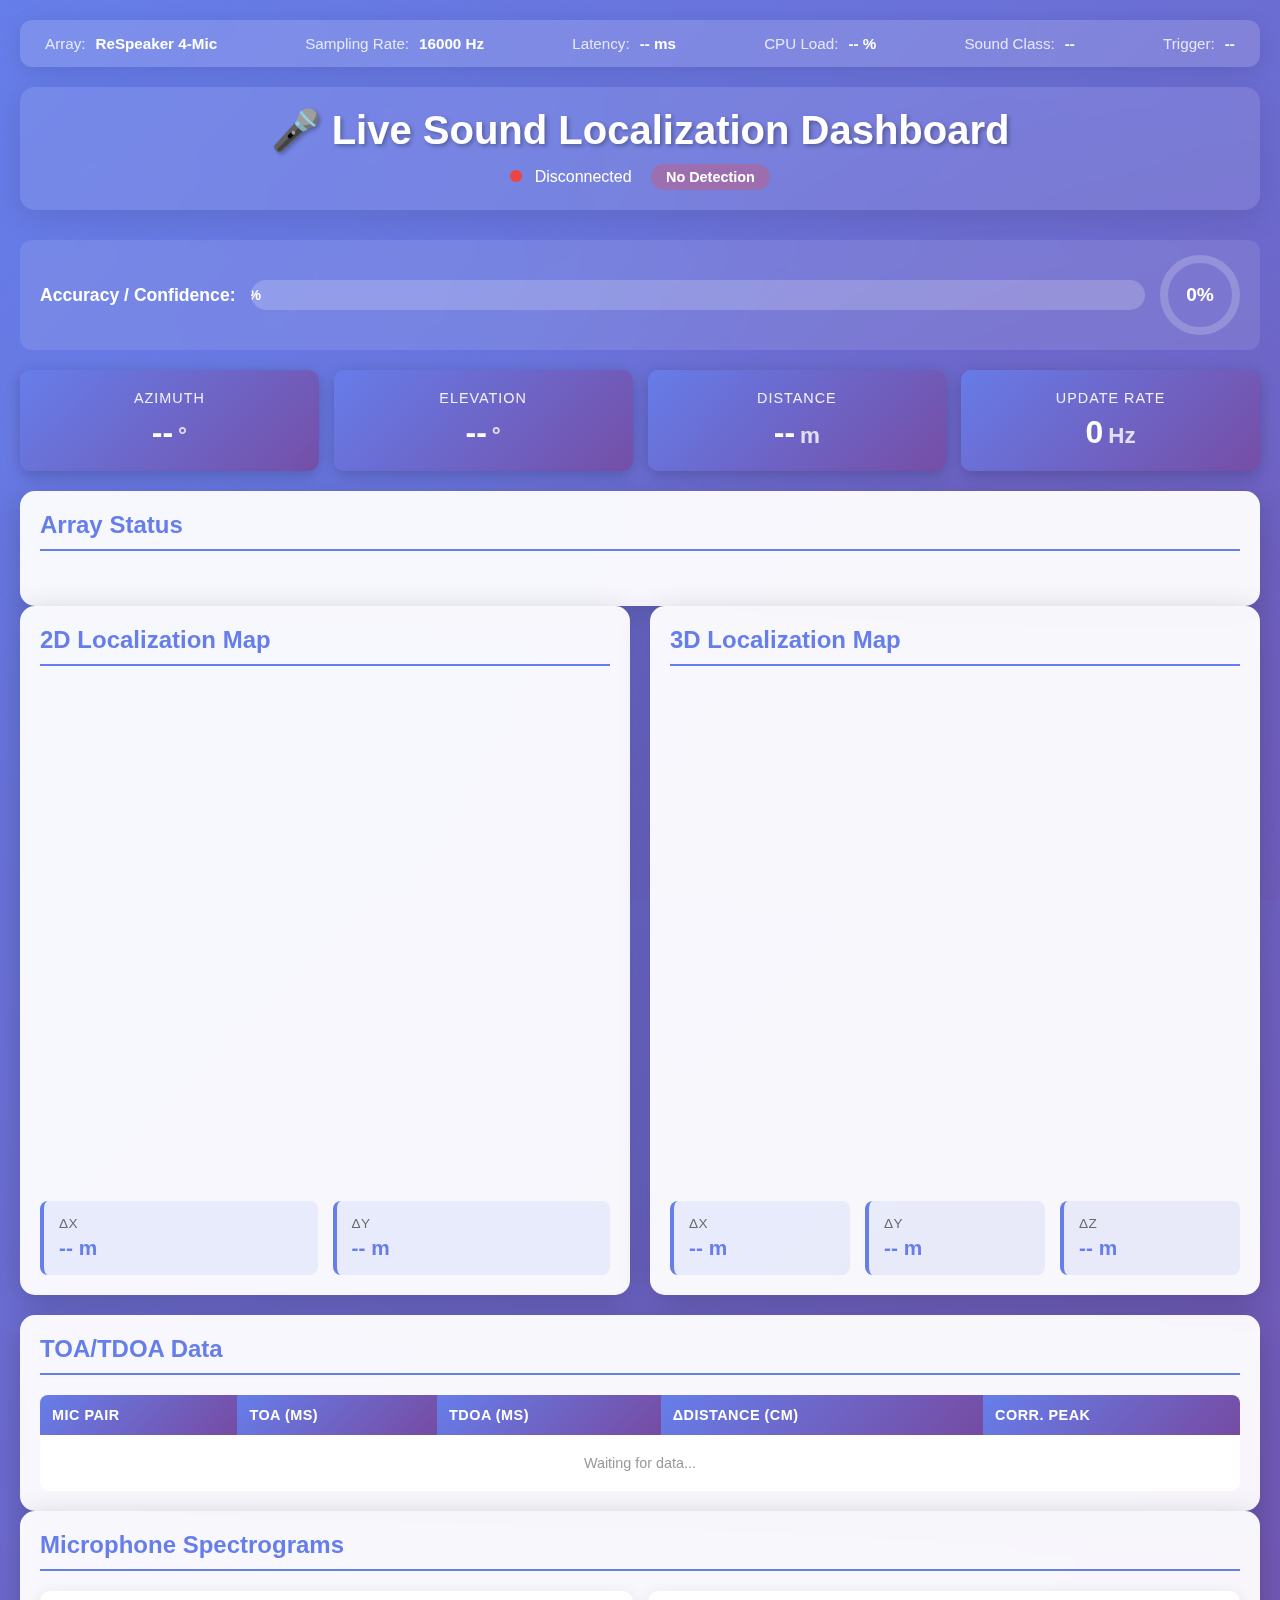
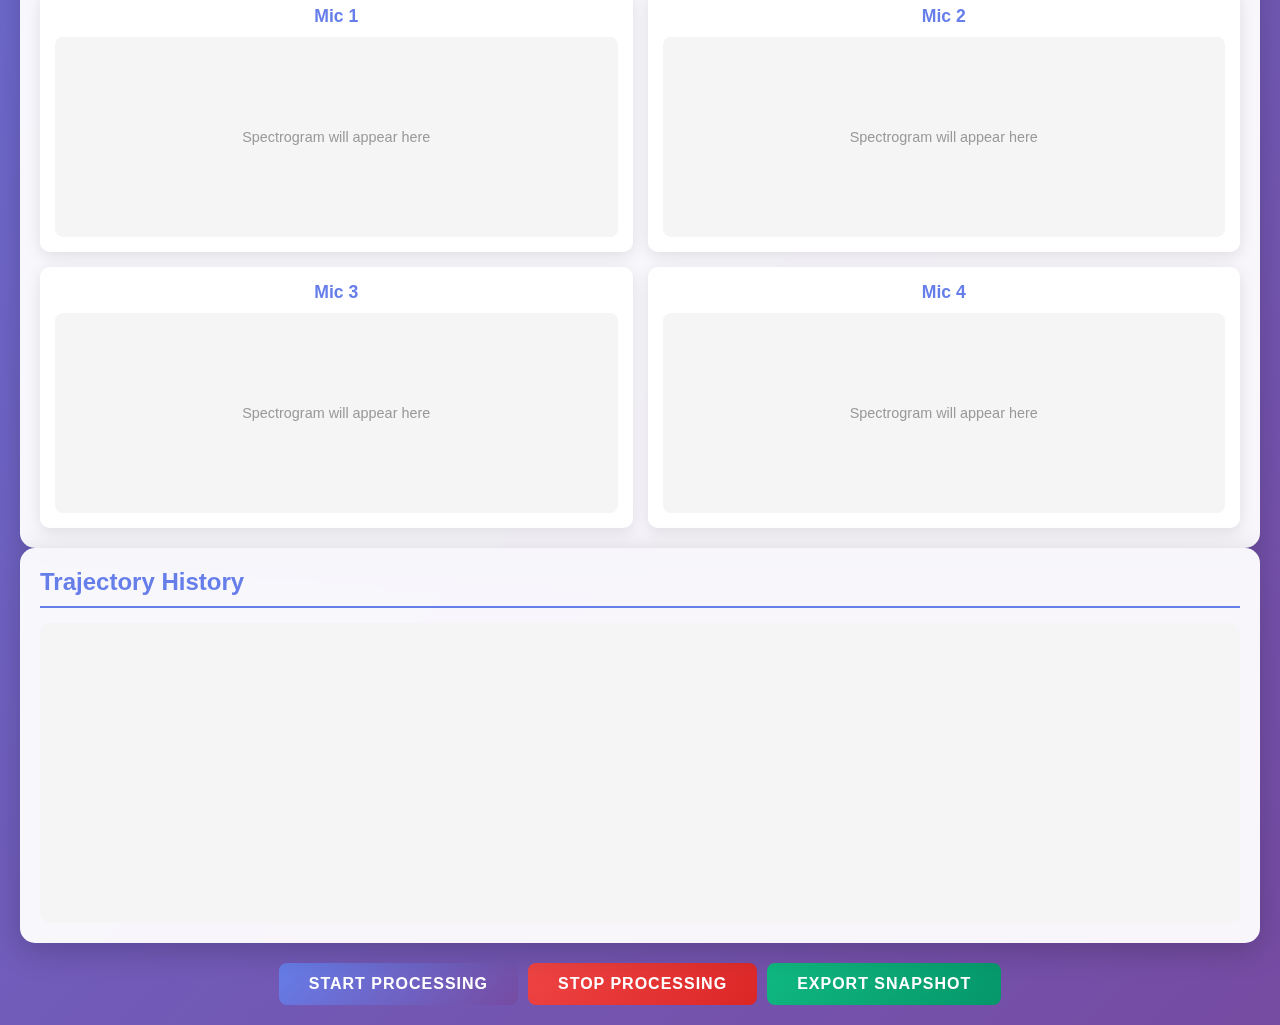
<file: live_sound/triangulation/src/static/dashboard.html>
<!DOCTYPE html>
<html lang="en">
<head>
    <meta charset="UTF-8">
    <meta name="viewport" content="width=device-width, initial-scale=1.0">
    <title>Sound Localization Dashboard</title>
    <script src="https://cdn.plot.ly/plotly-2.26.0.min.js"></script>
    <style>
        * {
            margin: 0;
            padding: 0;
            box-sizing: border-box;
        }

        body {
            font-family: 'Segoe UI', Tahoma, Geneva, Verdana, sans-serif;
            background: linear-gradient(135deg, #667eea 0%, #764ba2 100%);
            min-height: 100vh;
            padding: 20px;
            color: #fff;
            position: relative;
        }

        body::before {
            content: '';
            position: fixed;
            top: 0;
            left: 0;
            width: 100%;
            height: 100%;
            background: radial-gradient(circle at 20% 50%, rgba(102, 126, 234, 0.3) 0%, transparent 50%),
                        radial-gradient(circle at 80% 80%, rgba(118, 75, 162, 0.3) 0%, transparent 50%);
            pointer-events: none;
            z-index: 0;
        }

        .container {
            max-width: 1800px;
            margin: 0 auto;
            position: relative;
            z-index: 1;
        }

        .system-status {
            background: rgba(255, 255, 255, 0.15);
            -webkit-backdrop-filter: blur(10px);
            backdrop-filter: blur(10px);
            padding: 15px 25px;
            border-radius: 12px;
            margin-bottom: 20px;
            display: flex;
            justify-content: space-between;
            align-items: center;
            flex-wrap: wrap;
            gap: 20px;
            box-shadow: 0 4px 20px rgba(0, 0, 0, 0.1);
        }

        .system-status-item {
            display: flex;
            align-items: center;
            gap: 10px;
            font-size: 0.95em;
        }

        .system-status-label {
            opacity: 0.8;
            font-weight: 500;
        }

        .system-status-value {
            font-weight: bold;
            color: #fff;
        }

        .header {
            text-align: center;
            margin-bottom: 30px;
            background: rgba(255, 255, 255, 0.1);
            padding: 20px;
            border-radius: 15px;
            -webkit-backdrop-filter: blur(10px);
            backdrop-filter: blur(10px);
            box-shadow: 0 8px 32px rgba(0, 0, 0, 0.1);
        }

        .header h1 {
            font-size: 2.5em;
            margin-bottom: 10px;
            text-shadow: 2px 2px 4px rgba(0, 0, 0, 0.3);
        }

        .detection-indicator {
            display: inline-block;
            margin-left: 15px;
            padding: 5px 15px;
            border-radius: 20px;
            font-size: 0.9em;
            font-weight: bold;
            background: rgba(239, 68, 68, 0.3);
            color: #fff;
            animation: blink 1s infinite;
        }

        .detection-indicator.active {
            background: rgba(74, 222, 128, 0.5);
            animation: none;
        }

        @keyframes blink {
            0%, 100% { opacity: 1; }
            50% { opacity: 0.5; }
        }

        .status-indicator {
            display: inline-block;
            width: 12px;
            height: 12px;
            border-radius: 50%;
            margin-right: 8px;
            animation: pulse 2s infinite;
        }

        .status-indicator.connected {
            background-color: #4ade80;
        }

        .status-indicator.disconnected {
            background-color: #ef4444;
            animation: none;
        }

        @keyframes pulse {
            0%, 100% { opacity: 1; }
            50% { opacity: 0.5; }
        }

        .confidence-container {
            display: flex;
            align-items: center;
            gap: 15px;
            margin-bottom: 20px;
            background: rgba(255, 255, 255, 0.1);
            padding: 15px 20px;
            border-radius: 12px;
            -webkit-backdrop-filter: blur(10px);
            backdrop-filter: blur(10px);
        }

        .confidence-label {
            font-weight: bold;
            font-size: 1.1em;
        }

        .confidence-bar-container {
            flex: 1;
            height: 30px;
            background: rgba(255, 255, 255, 0.2);
            border-radius: 15px;
            overflow: hidden;
            position: relative;
        }

        .confidence-bar {
            height: 100%;
            transition: width 0.3s ease, background 0.3s ease;
            border-radius: 15px;
            display: flex;
            align-items: center;
            justify-content: center;
            color: white;
            font-weight: bold;
            font-size: 0.9em;
        }

        .confidence-bar.high {
            background: linear-gradient(90deg, #4ade80, #22c55e);
        }

        .confidence-bar.medium {
            background: linear-gradient(90deg, #fbbf24, #f59e0b);
        }

        .confidence-bar.low {
            background: linear-gradient(90deg, #ef4444, #dc2626);
        }

        .confidence-gauge {
            width: 80px;
            height: 80px;
            position: relative;
        }

        .gauge-circle {
            width: 100%;
            height: 100%;
            border-radius: 50%;
            border: 8px solid rgba(255, 255, 255, 0.2);
            position: relative;
            display: flex;
            align-items: center;
            justify-content: center;
            font-weight: bold;
            font-size: 1.2em;
        }

        .stats-grid {
            display: grid;
            grid-template-columns: repeat(auto-fit, minmax(200px, 1fr));
            gap: 15px;
            margin-bottom: 20px;
        }

        .stat-card {
            background: linear-gradient(135deg, rgba(102, 126, 234, 0.9), rgba(118, 75, 162, 0.9));
            padding: 20px;
            border-radius: 10px;
            text-align: center;
            box-shadow: 0 4px 15px rgba(0, 0, 0, 0.2);
            transition: transform 0.3s ease;
            -webkit-backdrop-filter: blur(10px);
            backdrop-filter: blur(10px);
        }

        .stat-card:hover {
            transform: translateY(-5px);
        }

        .stat-card .label {
            font-size: 0.9em;
            opacity: 0.9;
            margin-bottom: 8px;
            text-transform: uppercase;
            letter-spacing: 1px;
        }

        .stat-card .value {
            font-size: 2em;
            font-weight: bold;
        }

        .stat-card .unit {
            font-size: 0.7em;
            opacity: 0.8;
            margin-left: 5px;
        }

        .dashboard-grid {
            display: grid;
            grid-template-columns: 1fr 1fr;
            gap: 20px;
            margin-bottom: 20px;
        }

        .panel {
            background: rgba(255, 255, 255, 0.95);
            border-radius: 15px;
            padding: 20px;
            box-shadow: 0 8px 32px rgba(0, 0, 0, 0.2);
            color: #333;
            -webkit-backdrop-filter: blur(10px);
            backdrop-filter: blur(10px);
        }

        .panel h2 {
            color: #667eea;
            margin-bottom: 15px;
            font-size: 1.5em;
            border-bottom: 2px solid #667eea;
            padding-bottom: 10px;
        }

        .plot-container {
            width: 100%;
            height: 500px;
            border-radius: 10px;
            overflow: hidden;
        }

        .data-table-container {
            margin-top: 20px;
            overflow-x: auto;
        }

        .data-table {
            width: 100%;
            border-collapse: collapse;
            background: rgba(255, 255, 255, 0.95);
            border-radius: 8px;
            overflow: hidden;
        }

        .data-table th {
            background: linear-gradient(135deg, #667eea, #764ba2);
            color: white;
            padding: 12px;
            text-align: left;
            font-weight: 600;
            font-size: 0.9em;
            text-transform: uppercase;
            letter-spacing: 0.5px;
        }

        .data-table td {
            padding: 10px 12px;
            border-bottom: 1px solid rgba(0, 0, 0, 0.1);
            font-size: 0.9em;
        }

        .data-table tr:hover {
            background: rgba(102, 126, 234, 0.1);
        }

        .data-table tr:last-child td {
            border-bottom: none;
        }

        .breakdown-grid {
            display: grid;
            grid-template-columns: repeat(auto-fit, minmax(150px, 1fr));
            gap: 15px;
            margin-top: 20px;
        }

        .breakdown-item {
            background: rgba(102, 126, 234, 0.1);
            padding: 15px;
            border-radius: 8px;
            border-left: 4px solid #667eea;
        }

        .breakdown-label {
            font-size: 0.85em;
            opacity: 0.7;
            margin-bottom: 5px;
            text-transform: uppercase;
            letter-spacing: 0.5px;
        }

        .breakdown-value {
            font-size: 1.3em;
            font-weight: bold;
            color: #667eea;
        }

        .spectrogram-grid {
            display: grid;
            grid-template-columns: repeat(2, 1fr);
            gap: 15px;
            margin-top: 20px;
        }

        .spectrogram-panel {
            background: rgba(255, 255, 255, 0.95);
            border-radius: 10px;
            padding: 15px;
            box-shadow: 0 4px 15px rgba(0, 0, 0, 0.1);
        }

        .spectrogram-panel h3 {
            color: #667eea;
            margin-bottom: 10px;
            font-size: 1.1em;
            text-align: center;
        }

        .spectrogram-container {
            width: 100%;
            height: 200px;
            border-radius: 8px;
            background: #f5f5f5;
            position: relative;
            overflow: hidden;
        }

        .spectrogram-placeholder {
            width: 100%;
            height: 100%;
            display: flex;
            align-items: center;
            justify-content: center;
            color: #999;
            font-size: 0.9em;
        }

        .spectrogram-plot {
            width: 100%;
            height: 100%;
        }

        .trajectory-panel {
            grid-column: 1 / -1;
        }

        .trajectory-container {
            width: 100%;
            height: 300px;
            background: #f5f5f5;
            border-radius: 10px;
            position: relative;
        }

        .controls {
            display: flex;
            gap: 10px;
            justify-content: center;
            margin-top: 20px;
            flex-wrap: wrap;
        }

        .btn {
            padding: 12px 30px;
            border: none;
            border-radius: 8px;
            font-size: 1em;
            cursor: pointer;
            transition: all 0.3s ease;
            font-weight: bold;
            text-transform: uppercase;
            letter-spacing: 1px;
        }

        .btn-primary {
            background: linear-gradient(135deg, #667eea 0%, #764ba2 100%);
            color: white;
        }

        .btn-primary:hover {
            transform: scale(1.05);
            box-shadow: 0 4px 15px rgba(0, 0, 0, 0.3);
        }

        .btn-danger {
            background: linear-gradient(135deg, #ef4444 0%, #dc2626 100%);
            color: white;
        }

        .btn-danger:hover {
            transform: scale(1.05);
            box-shadow: 0 4px 15px rgba(0, 0, 0, 0.3);
        }

        .btn-success {
            background: linear-gradient(135deg, #10b981 0%, #059669 100%);
            color: white;
        }

        .btn-success:hover {
            transform: scale(1.05);
            box-shadow: 0 4px 15px rgba(0, 0, 0, 0.3);
        }

        @media (max-width: 1200px) {
            .dashboard-grid {
                grid-template-columns: 1fr;
            }
            .spectrogram-grid {
                grid-template-columns: 1fr;
            }
        }
    </style>
</head>
<body>
    <div class="container">
        <div class="system-status" id="system-status">
            <div class="system-status-item">
                <span class="system-status-label">Array:</span>
                <span class="system-status-value" id="array-name">ReSpeaker 4-Mic</span>
            </div>
            <div class="system-status-item">
                <span class="system-status-label">Sampling Rate:</span>
                <span class="system-status-value" id="sampling-rate">16000 Hz</span>
            </div>
            <div class="system-status-item">
                <span class="system-status-label">Latency:</span>
                <span class="system-status-value" id="latency">-- ms</span>
            </div>
            <div class="system-status-item">
                <span class="system-status-label">CPU Load:</span>
                <span class="system-status-value" id="cpu-load">-- %</span>
            </div>
            <div class="system-status-item">
                <span class="system-status-label">Sound Class:</span>
                <span class="system-status-value" id="sound-class">--</span>
            </div>
            <div class="system-status-item">
                <span class="system-status-label">Trigger:</span>
                <span class="system-status-value" id="trigger-status">--</span>
            </div>
        </div>

        <div class="header">
            <h1>🎤 Live Sound Localization Dashboard</h1>
            <p>
                <span id="status-indicator" class="status-indicator disconnected"></span>
                <span id="status-text">Connecting...</span>
                <span id="detection-indicator" class="detection-indicator">No Detection</span>
            </p>
        </div>

        <div class="confidence-container">
            <span class="confidence-label">Accuracy / Confidence:</span>
            <div class="confidence-bar-container">
                <div class="confidence-bar" id="confidence-bar" style="width: 0%">0%</div>
            </div>
            <div class="confidence-gauge">
                <div class="gauge-circle" id="confidence-gauge">0%</div>
            </div>
        </div>

        <div class="stats-grid">
            <div class="stat-card">
                <div class="label">Azimuth</div>
                <div class="value"><span id="azimuth-value">--</span><span class="unit">°</span></div>
            </div>
            <div class="stat-card">
                <div class="label">Elevation</div>
                <div class="value"><span id="elevation-value">--</span><span class="unit">°</span></div>
            </div>
            <div class="stat-card">
                <div class="label">Distance</div>
                <div class="value"><span id="distance-value">--</span><span class="unit">m</span></div>
            </div>
            <div class="stat-card">
                <div class="label">Update Rate</div>
                <div class="value"><span id="fps-value">0</span><span class="unit">Hz</span></div>
            </div>
        </div>

        <div class="panel">
            <h2>Array Status</h2>
            <div id="array-status-grid" class="stats-grid"></div>
        </div>

        <div class="dashboard-grid">
            <div class="panel">
                <h2>2D Localization Map</h2>
                <div id="plot-2d" class="plot-container"></div>
                <div class="breakdown-grid">
                    <div class="breakdown-item">
                        <div class="breakdown-label">ΔX</div>
                        <div class="breakdown-value" id="delta-x">-- m</div>
                    </div>
                    <div class="breakdown-item">
                        <div class="breakdown-label">ΔY</div>
                        <div class="breakdown-value" id="delta-y">-- m</div>
                    </div>
                </div>
            </div>
            <div class="panel">
                <h2>3D Localization Map</h2>
                <div id="plot-3d" class="plot-container"></div>
                <div class="breakdown-grid">
                    <div class="breakdown-item">
                        <div class="breakdown-label">ΔX</div>
                        <div class="breakdown-value" id="delta-x-3d">-- m</div>
                    </div>
                    <div class="breakdown-item">
                        <div class="breakdown-label">ΔY</div>
                        <div class="breakdown-value" id="delta-y-3d">-- m</div>
                    </div>
                    <div class="breakdown-item">
                        <div class="breakdown-label">ΔZ</div>
                        <div class="breakdown-value" id="delta-z">-- m</div>
                    </div>
                </div>
            </div>
        </div>

        <div class="panel">
            <h2>TOA/TDOA Data</h2>
            <div class="data-table-container">
                <table class="data-table" id="tdoa-table">
                    <thead>
                        <tr>
                            <th>Mic Pair</th>
                            <th>TOA (ms)</th>
                            <th>TDOA (µs)</th>
                            <th>ΔDistance (cm)</th>
                            <th>Corr. Peak</th>
                        </tr>
                    </thead>
                    <tbody id="tdoa-table-body">
                        <tr><td colspan="5" style="text-align: center; padding: 20px; color: #999;">Waiting for data...</td></tr>
                    </tbody>
                </table>
            </div>
        </div>

        <div class="panel">
            <h2>Microphone Spectrograms</h2>
            <div class="spectrogram-grid">
                <div class="spectrogram-panel">
                    <h3>Mic 1</h3>
                    <div class="spectrogram-container" id="spec-1">
                        <div class="spectrogram-placeholder">Spectrogram will appear here</div>
                    </div>
                </div>
                <div class="spectrogram-panel">
                    <h3>Mic 2</h3>
                    <div class="spectrogram-container" id="spec-2">
                        <div class="spectrogram-placeholder">Spectrogram will appear here</div>
                    </div>
                </div>
                <div class="spectrogram-panel">
                    <h3>Mic 3</h3>
                    <div class="spectrogram-container" id="spec-3">
                        <div class="spectrogram-placeholder">Spectrogram will appear here</div>
                    </div>
                </div>
                <div class="spectrogram-panel">
                    <h3>Mic 4</h3>
                    <div class="spectrogram-container" id="spec-4">
                        <div class="spectrogram-placeholder">Spectrogram will appear here</div>
                    </div>
                </div>
            </div>
        </div>

        <div class="panel trajectory-panel">
            <h2>Trajectory History</h2>
            <div id="trajectory" class="trajectory-container"></div>
        </div>

        <div class="controls">
            <button class="btn btn-primary" onclick="startProcessing()">Start Processing</button>
            <button class="btn btn-danger" onclick="stopProcessing()">Stop Processing</button>
            <button class="btn btn-success" onclick="exportSnapshot()">Export Snapshot</button>
        </div>
    </div>

    <script>
        let ws = null;
        let micArrays = [];
        let plotsInitialized = false;
        let trajectory = [];
        let lastUpdateTime = 0;
        let updateCount = 0;
        let fps = 0;
        let lastTimestamp = 0;
        let spectrogramData = [[], [], [], []]; // Store spectrogram data for each mic
        let spectrogramTimeData = []; // Store time axis data
        let spectrogramInitialized = [false, false, false, false];
        let spectrogramUpdateCounter = 0;
        let lastDetectionTime = 0;
        let directionTraceIndex2D = null;
        let sourceTraceIndex2D = null;
        let arrayDirectionIndices2D = {};
        let directionTraceIndex3D = null;
        let sourceTraceIndex3D = null;
        let arrayDirectionIndices3D = {};
        const SPEED_OF_SOUND = 343.0; // m/s
        const SAMPLING_RATE = 16000; // Hz
        const NYQUIST_FREQ = SAMPLING_RATE / 2; // 8000 Hz
        const MAX_TIME_WINDOW = 5; // seconds of history to show
        const SPECTROGRAM_UPDATE_RATE = 2; // updates per second
        let worldBounds = {
            xmin: Infinity, xmax: -Infinity,
            ymin: Infinity, ymax: -Infinity,
            zmin: Infinity, zmax: -Infinity
        };

        function resetWorldBounds() {
            worldBounds = {
                xmin: Infinity, xmax: -Infinity,
                ymin: Infinity, ymax: -Infinity,
                zmin: Infinity, zmax: -Infinity
            };
        }

        function expandBoundsWithMicArrays() {
            if (!micArrays) return;
            micArrays.forEach(arr => {
                (arr.mic_positions || []).forEach(pos => {
                    if (typeof pos.x === 'number') {
                        worldBounds.xmin = Math.min(worldBounds.xmin, pos.x);
                        worldBounds.xmax = Math.max(worldBounds.xmax, pos.x);
                    }
                    if (typeof pos.y === 'number') {
                        worldBounds.ymin = Math.min(worldBounds.ymin, pos.y);
                        worldBounds.ymax = Math.max(worldBounds.ymax, pos.y);
                    }
                    if (typeof pos.z === 'number') {
                        worldBounds.zmin = Math.min(worldBounds.zmin, pos.z);
                        worldBounds.zmax = Math.max(worldBounds.zmax, pos.z);
                    }
                });
            });
        }

        function expandBoundsWithPoint(x, y, z) {
            if (typeof x === 'number') {
                worldBounds.xmin = Math.min(worldBounds.xmin, x);
                worldBounds.xmax = Math.max(worldBounds.xmax, x);
            }
            if (typeof y === 'number') {
                worldBounds.ymin = Math.min(worldBounds.ymin, y);
                worldBounds.ymax = Math.max(worldBounds.ymax, y);
            }
            if (typeof z === 'number') {
                worldBounds.zmin = Math.min(worldBounds.zmin, z);
                worldBounds.zmax = Math.max(worldBounds.zmax, z);
            }
        }

        function applyWorldBoundsToPlots() {
            if (!plotsInitialized || !window.Plotly) return;
            if (!isFinite(worldBounds.xmin) || !isFinite(worldBounds.xmax)) return;
            const rangeX = Math.max(worldBounds.xmax - worldBounds.xmin, 1);
            const rangeY = Math.max(worldBounds.ymax - worldBounds.ymin, 1);
            const rangeZ = Math.max(worldBounds.zmax - worldBounds.zmin, 1);
            const marginX = 0.1 * rangeX;
            const marginY = 0.1 * rangeY;
            const marginZ = 0.1 * rangeZ;
            try {
                Plotly.relayout('plot-2d', {
                    'xaxis.range': [worldBounds.xmin - marginX, worldBounds.xmax + marginX],
                    'yaxis.range': [worldBounds.ymin - marginY, worldBounds.ymax + marginY]
                });
                Plotly.relayout('plot-3d', {
                    'scene.xaxis.range': [worldBounds.xmin - marginX, worldBounds.xmax + marginX],
                    'scene.yaxis.range': [worldBounds.ymin - marginY, worldBounds.ymax + marginY],
                    'scene.zaxis.range': [worldBounds.zmin - marginZ, worldBounds.zmax + marginZ]
                });
            } catch (err) {
                console.warn('Failed to relayout plots with new bounds:', err);
            }
        }

        function renderArrayStatus(arrays) {
            const container = document.getElementById('array-status-grid');
            if (!container) return;
            if (!arrays || arrays.length === 0) {
                container.innerHTML = '<div class="stat-card"><div class="label">Arrays</div><div class="value">No data</div></div>';
                return;
            }
            container.innerHTML = arrays.map(array => {
                const az = array.azimuth_deg !== null && array.azimuth_deg !== undefined ? array.azimuth_deg.toFixed(1) : '--';
                const el = array.elevation_deg !== null && array.elevation_deg !== undefined ? array.elevation_deg.toFixed(1) : '--';
                const dist = array.distance_m !== null && array.distance_m !== undefined ? array.distance_m.toFixed(2) + ' m' : 'unknown';
                const conf = array.confidence !== null && array.confidence !== undefined ? (array.confidence * 100).toFixed(0) + '%' : '--';
                return `
                    <div class="stat-card" style="border-top: 4px solid ${array.color || '#22c55e'}">
                        <div class="label">${array.name || 'Array'}</div>
                        <div class="value">${az}<span class="unit">°</span></div>
                        <div class="label">Elev: ${el}°, Dist: ${dist}</div>
                        <div class="label">Conf: ${conf}</div>
                    </div>
                `;
            }).join('');
        }

        function getArrayCenter(arrayName) {
            if (!micArrays || micArrays.length === 0) return null;
            const target = micArrays.find(arr => (arr.name || '').toLowerCase() === arrayName.toLowerCase());
            if (!target || !target.mic_positions || target.mic_positions.length === 0) return null;
            const sum = target.mic_positions.reduce(
                (acc, pos) => ({
                    x: acc.x + (pos.x || 0),
                    y: acc.y + (pos.y || 0),
                    z: acc.z + (pos.z || 0),
                }),
                { x: 0, y: 0, z: 0 }
            );
            const count = target.mic_positions.length;
            return { x: sum.x / count, y: sum.y / count, z: sum.z / count };
        }

        // Initialize 2D plot
        const plot2d = {
            data: [],
            layout: {
                title: '2D Sound Localization',
                xaxis: { 
                    title: 'X (m)', 
                    range: [-2, 2],
                    showgrid: true,
                    gridcolor: 'rgba(0,0,0,0.1)',
                    zeroline: true,
                    zerolinecolor: 'rgba(0,0,0,0.3)'
                },
                yaxis: { 
                    title: 'Y (m)', 
                    range: [-2, 2], 
                    scaleanchor: 'x',
                    showgrid: true,
                    gridcolor: 'rgba(0,0,0,0.1)',
                    zeroline: true,
                    zerolinecolor: 'rgba(0,0,0,0.3)'
                },
                showlegend: true,
                hovermode: 'closest',
                plot_bgcolor: 'rgba(245, 245, 245, 0.8)',
                paper_bgcolor: 'rgba(255, 255, 255, 0)',
            },
            config: { 
                responsive: true, 
                displayModeBar: false,
                toImageButtonOptions: {
                    format: 'png',
                    filename: 'localization_2d',
                    height: 500,
                    width: 800,
                    scale: 1
                }
            }
        };

        // Initialize 3D plot
        const plot3d = {
            data: [],
            layout: {
                title: '3D Sound Localization',
                scene: {
                    xaxis: { title: 'X (m)', range: [-2, 2] },
                    yaxis: { title: 'Y (m)', range: [-2, 2] },
                    zaxis: { title: 'Z (m)', range: [-2, 2] },
                    aspectmode: 'cube',
                    camera: { eye: { x: 1.5, y: 1.5, z: 1.5 } },
                    bgcolor: 'rgba(245, 245, 245, 0.8)'
                },
                showlegend: true,
                plot_bgcolor: 'rgba(255, 255, 255, 0)',
                paper_bgcolor: 'rgba(255, 255, 255, 0)',
            },
            config: { 
                responsive: true, 
                displayModeBar: false,
                toImageButtonOptions: {
                    format: 'png',
                    filename: 'localization_3d',
                    height: 500,
                    width: 800,
                    scale: 1
                }
            }
        };

        function connectWebSocket() {
            const protocol = window.location.protocol === 'https:' ? 'wss:' : 'ws:';
            const wsUrl = `${protocol}//${window.location.host}/ws`;
            
            ws = new WebSocket(wsUrl);

            ws.onopen = () => {
                updateStatus(true, 'Connected');
            };

            ws.onmessage = (event) => {
                try {
                    const data = JSON.parse(event.data);
                    handleMessage(data);
                } catch (e) {
                    console.error('Error parsing WebSocket message:', e, event.data);
                }
            };

            ws.onerror = (error) => {
                console.error('WebSocket error:', error);
                updateStatus(false, 'Connection Error');
            };

            ws.onclose = () => {
                updateStatus(false, 'Disconnected');
                setTimeout(connectWebSocket, 3000);
            };
        }

        function updateStatus(connected, text) {
            const indicator = document.getElementById('status-indicator');
            const statusText = document.getElementById('status-text');
            indicator.className = `status-indicator ${connected ? 'connected' : 'disconnected'}`;
            statusText.textContent = text;
        }

        function handleMessage(data) {
            console.log('Received message:', data.type, data);
            if (data.type === 'init') {
                micArrays = data.mic_arrays || [];
                console.log('Initialized with mic arrays:', micArrays);
                resetWorldBounds();
                expandBoundsWithMicArrays();
                initializePlots(true);
                applyWorldBoundsToPlots();
            } else if (data.type === 'doa_update') {
                if (data.mic_arrays) {
                    micArrays = data.mic_arrays;
                    if (!plotsInitialized) {
                        initializePlots(true);
                    } else {
                        expandBoundsWithMicArrays();
                        applyWorldBoundsToPlots();
                    }
                }
                updateDashboard(data);
                // Update spectrograms if available
                if (data.spectrograms) {
                    console.log('Received spectrogram data:', {
                        hasMagnitudes: !!data.spectrograms.magnitudes,
                        numChannels: data.spectrograms.magnitudes ? data.spectrograms.magnitudes.length : 0,
                        timesLength: data.spectrograms.times ? data.spectrograms.times.length : 0,
                        freqsLength: data.spectrograms.freqs ? data.spectrograms.freqs.length : 0
                    });
                    updateSpectrograms(data.spectrograms);
                } else {
                    console.log('No spectrogram data in update');
                }
            } else {
                console.warn('Unknown message type:', data.type);
            }
        }

        function calculateTDOA(sourcePos, micPositions) {
            const pairs = [[0, 1], [0, 2], [0, 3], [1, 2], [1, 3], [2, 3]];
            const pairNames = ['M1-M2', 'M1-M3', 'M1-M4', 'M2-M3', 'M2-M4', 'M3-M4'];
            const results = [];

            for (let idx = 0; idx < pairs.length; idx++) {
                const [i, j] = pairs[idx];
                const mic1 = micPositions[i];
                const mic2 = micPositions[j];
                
                const dist1 = Math.sqrt(
                    Math.pow(sourcePos.x - mic1.x, 2) +
                    Math.pow(sourcePos.y - mic1.y, 2) +
                    Math.pow((sourcePos.z || 0) - (mic1.z || 0), 2)
                );
                const dist2 = Math.sqrt(
                    Math.pow(sourcePos.x - mic2.x, 2) +
                    Math.pow(sourcePos.y - mic2.y, 2) +
                    Math.pow((sourcePos.z || 0) - (mic2.z || 0), 2)
                );
                
                const deltaDist = dist2 - dist1; // meters
                const tdoa = (deltaDist / SPEED_OF_SOUND) * 1e6; // microseconds
                const toa1 = (dist1 / SPEED_OF_SOUND) * 1000; // milliseconds
                const toa2 = (dist2 / SPEED_OF_SOUND) * 1000; // milliseconds
                
                // Simulated correlation peak (would come from actual GCC-PHAT)
                const corrPeak = Math.max(0.5, 1.0 - Math.abs(deltaDist) / 0.5);
                
                results.push({
                    pair: pairNames[idx],
                    toa: toa1.toFixed(2),
                    tdoa: tdoa.toFixed(2),
                    deltaDist: (deltaDist * 100).toFixed(2), // cm
                    corrPeak: corrPeak.toFixed(3)
                });
            }
            
            return results;
        }

        function updateTDOATable(sourcePos) {
            if (!sourcePos || sourcePos.x === null || !micArrays.length) {
                return;
            }
            const primaryArray = micArrays[0];
            if (!primaryArray || !primaryArray.mic_positions || primaryArray.mic_positions.length < 4) {
                return;
            }
            const tdoaData = calculateTDOA(sourcePos, primaryArray.mic_positions);
            const tbody = document.getElementById('tdoa-table-body');
            tbody.innerHTML = '';
            
            tdoaData.forEach(item => {
                const row = document.createElement('tr');
                row.innerHTML = `
                    <td><strong>${item.pair}</strong></td>
                    <td>${item.toa}</td>
                    <td>${item.tdoa}</td>
                    <td>${item.deltaDist}</td>
                    <td>${item.corrPeak}</td>
                `;
                tbody.appendChild(row);
            });
        }

        function calculateConfidence(data) {
            // If confidence is provided from backend, use it
            if (data.confidence !== undefined && data.confidence !== null) {
                return Math.max(0, Math.min(100, Math.round(data.confidence * 100)));
            }
            
            // Fallback: Simple confidence based on distance stability and signal quality
            if (!data.position_3d || data.position_3d.x === null) return 0;
            
            let confidence = 70; // Base confidence
            
            // Adjust based on distance (closer = more confident)
            if (data.distance_m && data.distance_m < 2.0) {
                confidence += 15;
            }
            
            // Adjust based on update rate (higher = more confident)
            if (fps > 5) {
                confidence += 10;
            }
            
            // Add some randomness for demo (in real system, use actual signal quality metrics)
            confidence += Math.random() * 5 - 2.5;
            
            return Math.max(0, Math.min(100, Math.round(confidence)));
        }

        function updateConfidence(confidence) {
            const bar = document.getElementById('confidence-bar');
            const gauge = document.getElementById('confidence-gauge');
            
            bar.style.width = confidence + '%';
            bar.textContent = confidence + '%';
            gauge.textContent = confidence + '%';
            
            // Update color based on confidence
            bar.className = 'confidence-bar';
            if (confidence >= 70) {
                bar.classList.add('high');
                gauge.style.borderColor = '#4ade80';
                gauge.style.color = '#22c55e';
            } else if (confidence >= 40) {
                bar.classList.add('medium');
                gauge.style.borderColor = '#fbbf24';
                gauge.style.color = '#f59e0b';
            } else {
                bar.classList.add('low');
                gauge.style.borderColor = '#ef4444';
                gauge.style.color = '#dc2626';
            }
        }

        function updateSystemStatus(data) {
            // Update latency
            if (data.timestamp && lastTimestamp > 0) {
                const latency = ((Date.now() / 1000 - data.timestamp) * 1000).toFixed(1);
                document.getElementById('latency').textContent = latency + ' ms';
            }
            lastTimestamp = data.timestamp || Date.now() / 1000;
            
            // Simulated CPU load (in real system, get from backend)
            const cpuLoad = (30 + Math.random() * 20).toFixed(1);
            document.getElementById('cpu-load').textContent = cpuLoad + ' %';
        }

        function initializePlots(force = false) {
            if (plotsInitialized && !force) return;
            if (!micArrays || micArrays.length === 0) {
                console.warn('No microphone arrays available yet.');
                return;
            }
            plotsInitialized = true;
            expandBoundsWithMicArrays();
            applyWorldBoundsToPlots();
            // Initialize spectrograms
            initializeSpectrograms();
            
            // Add compass grid lines for 2D plot
            const compassAngles = [0, 45, 90, 135, 180, 225, 270, 315];
            const compassRadius = 1.8;
            const compassTraces = compassAngles.map(angle => {
                const rad = angle * Math.PI / 180;
                return {
                    x: [0, compassRadius * Math.cos(rad)],
                    y: [0, compassRadius * Math.sin(rad)],
                    mode: 'lines',
                    type: 'scatter',
                    name: angle + '°',
                    line: { color: 'rgba(0, 0, 0, 0.15)', width: 1, dash: 'dot' },
                    showlegend: false,
                    hoverinfo: 'skip'
                };
            });

            // 2D plot - microphones, compass, and empty trace for sound source and direction
            const palette = ['#22c55e', '#f97316', '#0ea5e9', '#a855f7', '#ef4444'];
            const micTraces2d = [...compassTraces];
            micArrays.forEach((array, idx) => {
                const coords = array.mic_positions || [];
                const x = coords.map(m => m.x);
                const y = coords.map(m => m.y);
                micTraces2d.push({
                    x,
                    y,
                    mode: 'markers+text',
                    type: 'scatter',
                    name: array.name || `Array ${idx + 1}`,
                    marker: { size: 15, color: array.color || palette[idx % palette.length], symbol: 'triangle-up' },
                    text: coords.map((_, i) => `${array.name || 'Array'}·M${i + 1}`),
                    textposition: 'top center',
                });
            });
            directionTraceIndex2D = micTraces2d.length;
            micTraces2d.push({
                x: [0, 0],
                y: [0, 0],
                mode: 'lines',
                type: 'scatter',
                name: 'Direction',
                line: { color: 'blue', width: 3 },
            });
            sourceTraceIndex2D = micTraces2d.length;
            micTraces2d.push({
                x: [],
                y: [],
                mode: 'markers',
                type: 'scatter',
                name: 'Sound Source',
                marker: { size: 12, color: 'red', symbol: 'star' },
            });
            micArrays.forEach((array, idx) => {
                const traceIdx = micTraces2d.length;
                arrayDirectionIndices2D[array.name || `Array ${idx + 1}`] = traceIdx;
                micTraces2d.push({
                    x: [],
                    y: [],
                    mode: 'lines',
                    type: 'scatter',
                    name: `${array.name || `Array ${idx + 1}`} Direction`,
                    line: { color: array.color || palette[idx % palette.length], width: 2, dash: 'dot' },
                });
            });
            Plotly.newPlot('plot-2d', micTraces2d, plot2d.layout, plot2d.config);

            const micTraces3d = micArrays.map((array, idx) => {
                const coords = array.mic_positions || [];
                return {
                    x: coords.map(m => m.x),
                    y: coords.map(m => m.y),
                    z: coords.map(m => m.z || 0),
                    mode: 'markers+text',
                    type: 'scatter3d',
                    name: array.name || `Array ${idx + 1}`,
                    marker: { size: 8, color: array.color || palette[idx % palette.length], symbol: 'triangle-up' },
                    text: coords.map((_, i) => `${array.name || 'Array'}·M${i + 1}`),
                    textposition: 'top center',
                };
            });
            directionTraceIndex3D = micTraces3d.length;
            micTraces3d.push({
                x: [0, 0],
                y: [0, 0],
                z: [0, 0],
                mode: 'lines',
                type: 'scatter3d',
                name: 'Direction',
                line: { color: 'blue', width: 5 },
            });
            sourceTraceIndex3D = micTraces3d.length;
            micTraces3d.push({
                x: [],
                y: [],
                z: [],
                mode: 'markers',
                type: 'scatter3d',
                name: 'Sound Source',
                marker: { size: 10, color: 'red', symbol: 'star' },
            });
            micArrays.forEach((array, idx) => {
                const traceIdx = micTraces3d.length;
                arrayDirectionIndices3D[array.name || `Array ${idx + 1}`] = traceIdx;
                micTraces3d.push({
                    x: [],
                    y: [],
                    z: [],
                    mode: 'lines',
                    type: 'scatter3d',
                    name: `${array.name || `Array ${idx + 1}`} Direction`,
                    line: { color: array.color || palette[idx % palette.length], width: 3, dash: 'dot' },
                });
            });
            Plotly.newPlot('plot-3d', micTraces3d, plot3d.layout, plot3d.config);
        }

        function updateDashboard(data) {
            const { azimuth_deg, elevation_deg, distance_m, position_3d, world_position, confidence, detected, classification } = data;

            // Update classification display
            if (classification) {
                const soundClassEl = document.getElementById('sound-class');
                const triggerStatusEl = document.getElementById('trigger-status');
                
                if (soundClassEl) {
                    soundClassEl.textContent = classification.predicted_class.toUpperCase() || '--';
                    soundClassEl.style.color = classification.trigger_detected ? '#4ade80' : '#ef4444';
                }
                
                if (triggerStatusEl) {
                    if (classification.trigger_detected) {
                        triggerStatusEl.textContent = '✓ ACTIVE';
                        triggerStatusEl.style.color = '#4ade80';
                        console.log(`✓ TRIGGER SOUND DETECTED → Localization Active: ${classification.predicted_class.toUpperCase()} (conf: ${(classification.confidence * 100).toFixed(1)}%)`);
                    } else {
                        triggerStatusEl.textContent = '✗ IGNORED';
                        triggerStatusEl.style.color = '#ef4444';
                    }
                }
            }

            // Debug logging
            console.log('DOA Update:', { azimuth_deg, elevation_deg, distance_m, position_3d, confidence, detected, classification });

            // Update detection indicator
            const detectionIndicator = document.getElementById('detection-indicator');
            // Show detection if we have valid azimuth/elevation values (even if confidence is low)
            const hasValidDOA = azimuth_deg !== null && azimuth_deg !== undefined && 
                               elevation_deg !== null && elevation_deg !== undefined &&
                               !isNaN(azimuth_deg) && !isNaN(elevation_deg);
            
            if (hasValidDOA) {
                lastDetectionTime = Date.now();
                const confValue = (confidence !== undefined && confidence !== null) ? confidence : 0;
                if (confValue > 0.1) {
                    detectionIndicator.classList.add('active');
                    detectionIndicator.textContent = 'DETECTING';
                } else {
                    detectionIndicator.classList.remove('active');
                    detectionIndicator.textContent = 'WEAK SIGNAL';
                }
            } else {
                detectionIndicator.classList.remove('active');
                detectionIndicator.textContent = 'No Detection';
                // Update confidence to show low/no detection
                const confValue = (confidence !== undefined && confidence !== null) ? confidence * 100 : 0;
                updateConfidence(confValue);
                // Don't update plots if no valid DOA
                return;
            }

            // Update stats (always show azimuth/elevation even if position_3d is null)
            if (azimuth_deg !== null && azimuth_deg !== undefined && !isNaN(azimuth_deg)) {
                document.getElementById('azimuth-value').textContent = azimuth_deg.toFixed(1);
            } else {
                document.getElementById('azimuth-value').textContent = '--';
            }
            if (elevation_deg !== null && elevation_deg !== undefined && !isNaN(elevation_deg)) {
                document.getElementById('elevation-value').textContent = elevation_deg.toFixed(1);
            } else {
                document.getElementById('elevation-value').textContent = '--';
            }
            document.getElementById('distance-value').textContent = (distance_m !== null && distance_m !== undefined && !isNaN(distance_m)) ? distance_m.toFixed(3) : 'N/A';

            // Calculate FPS
            const now = Date.now();
            updateCount++;
            if (now - lastUpdateTime >= 1000) {
                fps = updateCount;
                updateCount = 0;
                lastUpdateTime = now;
            }
            document.getElementById('fps-value').textContent = fps;

            // Update confidence (use provided confidence or calculate)
            const confValue = (confidence !== undefined && confidence !== null) ? confidence * 100 : calculateConfidence(data);
            updateConfidence(confValue);

            // Update system status
            updateSystemStatus(data);
            renderArrayStatus(data.arrays || []);

            // Calculate position from azimuth/elevation if position_3d is not available
            let x, y, z;
            let hasPosition = false;
            
            // Check if position_3d has valid numeric values (not null, not undefined, not NaN)
            const effectivePosition = world_position || position_3d;
            const hasValidPosition = effectivePosition && 
                                    typeof effectivePosition.x === 'number' && !isNaN(effectivePosition.x) &&
                                    typeof effectivePosition.y === 'number' && !isNaN(effectivePosition.y);
            
            if (hasValidPosition) {
                // Use actual 3D position if available
                x = effectivePosition.x;
                y = effectivePosition.y;
                z = (typeof effectivePosition.z === 'number' && !isNaN(effectivePosition.z)) ? effectivePosition.z : 0;
                hasPosition = true;
            } else if (azimuth_deg !== null && azimuth_deg !== undefined && 
                      elevation_deg !== null && elevation_deg !== undefined &&
                      !isNaN(azimuth_deg) && !isNaN(elevation_deg)) {
                // Calculate from azimuth/elevation (direction only, distance = 1m if not known)
                const r = (distance_m && !isNaN(distance_m) && distance_m > 0) ? distance_m : 1.0;
                const az_rad = azimuth_deg * Math.PI / 180;
                const el_rad = elevation_deg * Math.PI / 180;
                x = r * Math.cos(el_rad) * Math.cos(az_rad);
                y = r * Math.cos(el_rad) * Math.sin(az_rad);
                z = r * Math.sin(el_rad);
                hasPosition = false; // Mark as estimated
            } else {
                // No valid data
                console.warn('No valid DOA data to plot');
                return;
            }

            // Update breakdown values
            document.getElementById('delta-x').textContent = x.toFixed(3) + ' m';
            document.getElementById('delta-y').textContent = y.toFixed(3) + ' m';
            document.getElementById('delta-x-3d').textContent = x.toFixed(3) + ' m';
            document.getElementById('delta-y-3d').textContent = y.toFixed(3) + ' m';
            document.getElementById('delta-z').textContent = z.toFixed(3) + ' m';

            expandBoundsWithPoint(x, y, z);
            applyWorldBoundsToPlots();

            // Add to trajectory
            const currentTime = Date.now();
            trajectory.push({ x, y, z, time: currentTime, hasPosition });
            if (trajectory.length > 100) trajectory.shift();

            // Calculate direction vector for arrow
            const dist = Math.sqrt(x*x + y*y + z*z);
            const arrowLength = Math.min(Math.max(dist, 0.1), 1.5);
            const dirX = dist > 0.001 ? (x / dist) * arrowLength : 0;
            const dirY = dist > 0.001 ? (y / dist) * arrowLength : 0;
            const dirZ = dist > 0.001 ? (z / dist) * arrowLength : 0;
            const anchor = getArrayCenter('Array B') || { x: 0, y: 0, z: 0 };
            const anchorX = anchor.x || 0;
            const anchorY = anchor.y || 0;
            const anchorZ = anchor.z || 0;

            // Update 2D plot - direction arrow and sound source position
            // Trace indices: 0-7 = compass, 8 = microphones, 9 = direction, 10 = sound source
            if (plotsInitialized && directionTraceIndex2D !== null && sourceTraceIndex2D !== null) {
                Plotly.restyle('plot-2d', { x: [[anchorX, x]], y: [[anchorY, y]] }, directionTraceIndex2D);
                Plotly.restyle('plot-2d', { x: [[x]], y: [[y]] }, sourceTraceIndex2D);
            }
            Object.entries(arrayDirectionIndices2D).forEach(([name, idx]) => {
                const center = getArrayCenter(name) || { x: 0, y: 0 };
                Plotly.restyle('plot-2d', { x: [[center.x || 0, x]], y: [[center.y || 0, y]] }, idx);
            });

            if (plotsInitialized && directionTraceIndex3D !== null && sourceTraceIndex3D !== null) {
                Plotly.restyle(
                    'plot-3d',
                    { x: [[anchorX, x]], y: [[anchorY, y]], z: [[anchorZ, z]] },
                    directionTraceIndex3D
                );
                Plotly.restyle('plot-3d', { x: [[x]], y: [[y]], z: [[z]] }, sourceTraceIndex3D);
            }
            Object.entries(arrayDirectionIndices3D).forEach(([name, idx]) => {
                const center = getArrayCenter(name) || { x: 0, y: 0, z: 0 };
                Plotly.restyle(
                    'plot-3d',
                    { x: [[center.x || 0, x]], y: [[center.y || 0, y]], z: [[center.z || 0, z]] },
                    idx
                );
            });

            
            // Log update for debugging
            console.log('Plot update:', { x: x.toFixed(3), y: y.toFixed(3), z: z.toFixed(3), 
                                        dirX: dirX.toFixed(3), dirY: dirY.toFixed(3), dirZ: dirZ.toFixed(3) });

            // Update TDOA table (use calculated position if needed)
            const posForTDOA = hasPosition ? position_3d : { x, y, z };
            updateTDOATable(posForTDOA);

            // Update trajectory plot
            updateTrajectory();

            // Update spectrograms (simulated, 1-2 fps)
            spectrogramUpdateCounter++;
            if (spectrogramUpdateCounter >= Math.max(1, Math.floor(fps / 2))) {
                updateSpectrograms();
                spectrogramUpdateCounter = 0;
            }
        }

        function initializeSpectrograms() {
            // Initialize Plotly spectrograms for each microphone
            const numFreqBins = 128; // Frequency resolution
            const freqStep = NYQUIST_FREQ / numFreqBins;
            
            // Create frequency axis (0 to Nyquist frequency)
            const frequencies = [];
            for (let i = 0; i <= numFreqBins; i++) {
                frequencies.push(i * freqStep);
            }
            
            // Initialize empty data for each mic
            for (let micIdx = 0; micIdx < 4; micIdx++) {
                spectrogramData[micIdx] = [];
                const container = document.getElementById(`spec-${micIdx + 1}`);
                container.innerHTML = ''; // Clear placeholder
                
                const plotDiv = document.createElement('div');
                plotDiv.id = `spectrogram-plot-${micIdx + 1}`;
                plotDiv.className = 'spectrogram-plot';
                container.appendChild(plotDiv);
                
                // Create initial empty spectrogram
                const trace = {
                    z: [[]],
                    x: [0], // Time axis (will be updated)
                    y: frequencies,
                    type: 'heatmap',
                    colorscale: 'Viridis',
                    showscale: false,
                    hovertemplate: 'Time: %{x:.2f}s<br>Frequency: %{y:.0f} Hz<br>Magnitude: %{z:.2f}<extra></extra>'
                };
                
                const layout = {
                    title: '',
                    xaxis: {
                        title: 'Time (s)',
                        showgrid: true,
                        gridcolor: 'rgba(255,255,255,0.1)',
                        color: '#333'
                    },
                    yaxis: {
                        title: 'Frequency (Hz)',
                        showgrid: true,
                        gridcolor: 'rgba(255,255,255,0.1)',
                        color: '#333',
                        range: [0, NYQUIST_FREQ]
                    },
                    margin: { l: 50, r: 10, t: 10, b: 40 },
                    plot_bgcolor: '#1e1e1e',
                    paper_bgcolor: '#f5f5f5',
                    font: { size: 10, color: '#333' }
                };
                
                const config = {
                    responsive: true,
                    displayModeBar: false,
                    staticPlot: false
                };
                
                Plotly.newPlot(`spectrogram-plot-${micIdx + 1}`, [trace], layout, config);
                spectrogramInitialized[micIdx] = true;
            }
        }

        function updateSpectrograms(spectrogramDataFromServer) {
            // Use real spectrogram data from server if available
            if (spectrogramDataFromServer && spectrogramDataFromServer.magnitudes) {
                const times = spectrogramDataFromServer.times;
                const freqs = spectrogramDataFromServer.freqs;
                const magnitudes = spectrogramDataFromServer.magnitudes;
                
                // Update each microphone's spectrogram
                for (let micIdx = 0; micIdx < Math.min(4, magnitudes.length); micIdx++) {
                    if (spectrogramInitialized[micIdx] && magnitudes[micIdx]) {
                        try {
                            // scipy.stft returns (freq, time) format, but Plotly expects (time, freq)
                            // So we need to transpose: magnitudes[micIdx] is [freq_bins][time_frames]
                            const specData = magnitudes[micIdx];
                            
                            // Check if data is in correct format
                            if (!Array.isArray(specData) || specData.length === 0) {
                                console.warn(`Spectrogram ${micIdx + 1}: Invalid data format`);
                                continue;
                            }
                            
                            // Transpose: convert from (freq, time) to (time, freq) for Plotly
                            const numFreqBins = specData.length;
                            const numTimeFrames = specData[0] ? specData[0].length : 0;
                            
                            const zData = [];
                            for (let t = 0; t < numTimeFrames; t++) {
                                const freqRow = [];
                                for (let f = 0; f < numFreqBins; f++) {
                                    freqRow.push(specData[f] && specData[f][t] ? specData[f][t] : 0);
                                }
                                zData.push(freqRow);
                            }
                            
                            // Normalize magnitudes to [0, 1] for display (in dB scale for better visualization)
                            let maxMag = 0;
                            for (let row of zData) {
                                for (let val of row) {
                                    maxMag = Math.max(maxMag, val);
                                }
                            }
                            
                            if (maxMag > 0) {
                                // Apply dB scaling for better visualization
                                for (let i = 0; i < zData.length; i++) {
                                    for (let j = 0; j < zData[i].length; j++) {
                                        // Convert to dB and normalize
                                        const dbVal = 20 * Math.log10(Math.max(zData[i][j] / maxMag, 1e-10));
                                        zData[i][j] = Math.max(0, (dbVal + 60) / 60); // Normalize -60dB to 0dB range
                                    }
                                }
                            }
                            
                            // Update the plot
                            Plotly.restyle(`spectrogram-plot-${micIdx + 1}`, {
                                z: [zData],
                                x: [times],
                                y: [freqs]
                            }, [0]);
                            
                            console.log(`Updated spectrogram ${micIdx + 1}: ${numTimeFrames}x${numFreqBins} bins`);
                        } catch (e) {
                            console.warn(`Error updating spectrogram ${micIdx + 1}:`, e);
                            console.error(e.stack);
                        }
                    }
                }
                return; // Exit early if we used real data
            }
            
            // Fallback: Generate simulated spectrogram data
            const currentTime = Date.now() / 1000;
            const numFreqBins = 128;
            const freqStep = NYQUIST_FREQ / numFreqBins;
            
            for (let micIdx = 0; micIdx < 4; micIdx++) {
                const newFreqData = [];
                for (let f = 0; f <= numFreqBins; f++) {
                    const freq = f * freqStep;
                    const baseMagnitude = 0.3;
                    const variation = 0.4 * Math.sin(freq * 0.001 + currentTime * 2 + micIdx);
                    const noise = (Math.random() - 0.5) * 0.2;
                    let magnitude = baseMagnitude + variation + noise;
                    if (Math.abs(freq - 1000) < 100) magnitude += 0.3;
                    if (Math.abs(freq - 2000) < 100) magnitude += 0.2;
                    if (Math.abs(freq - 4000) < 100) magnitude += 0.15;
                    magnitude = Math.max(0, Math.min(1, magnitude));
                    newFreqData.push(magnitude);
                }
                
                spectrogramTimeData.push(currentTime);
                spectrogramData[micIdx].push(newFreqData);
                
                const cutoffTime = currentTime - MAX_TIME_WINDOW;
                while (spectrogramTimeData.length > 0 && spectrogramTimeData[0] < cutoffTime) {
                    spectrogramTimeData.shift();
                    spectrogramData[micIdx].shift();
                }
                
                if (spectrogramInitialized[micIdx] && spectrogramData[micIdx].length > 0) {
                    const frequencies = [];
                    for (let f = 0; f <= numFreqBins; f++) {
                        frequencies.push(f * freqStep);
                    }
                    
                    const zData = [];
                    const timeAxis = [];
                    const startTime = spectrogramTimeData[0];
                    
                    for (let t = 0; t < spectrogramData[micIdx].length; t++) {
                        timeAxis.push(spectrogramTimeData[t] - startTime);
                        zData.push(spectrogramData[micIdx][t]);
                    }
                    
                    try {
                        Plotly.restyle(`spectrogram-plot-${micIdx + 1}`, {
                            z: [zData],
                            x: [timeAxis],
                            y: [frequencies]
                        }, [0]);
                    } catch (e) {
                        console.warn(`Error updating spectrogram ${micIdx + 1}:`, e);
                    }
                }
            }
        }

        function updateTrajectory() {
            const canvas = document.createElement('canvas');
            canvas.width = document.getElementById('trajectory').offsetWidth;
            canvas.height = document.getElementById('trajectory').offsetHeight;
            const ctx = canvas.getContext('2d');
            
            const container = document.getElementById('trajectory');
            container.innerHTML = '';
            container.appendChild(canvas);

            if (trajectory.length < 2) return;

            // Normalize trajectory to fit canvas
            const xs = trajectory.map(p => p.x);
            const ys = trajectory.map(p => p.y);
            const minX = Math.min(...xs);
            const maxX = Math.max(...xs);
            const minY = Math.min(...ys);
            const maxY = Math.max(...ys);
            const rangeX = maxX - minX || 1;
            const rangeY = maxY - minY || 1;

            const scaleX = (canvas.width - 40) / rangeX;
            const scaleY = (canvas.height - 40) / rangeY;
            const offsetX = 20 - minX * scaleX;
            const offsetY = 20 - minY * scaleY;

            const currentTime = Date.now();
            
            // Draw trajectory with fading
            for (let i = 1; i < trajectory.length; i++) {
                const age = (currentTime - trajectory[i].time) / 1000; // seconds
                const alpha = Math.max(0.1, 1 - age / 5); // Fade over 5 seconds
                
                ctx.strokeStyle = `rgba(102, 126, 234, ${alpha})`;
                ctx.lineWidth = 2;
                ctx.beginPath();
                
                const x1 = trajectory[i - 1].x * scaleX + offsetX;
                const y1 = trajectory[i - 1].y * scaleY + offsetY;
                const x2 = trajectory[i].x * scaleX + offsetX;
                const y2 = trajectory[i].y * scaleY + offsetY;
                
                ctx.moveTo(x1, y1);
                ctx.lineTo(x2, y2);
                ctx.stroke();
                
                // Add time labels for recent points
                if (age < 3 && i % 5 === 0) {
                    ctx.fillStyle = `rgba(0, 0, 0, ${alpha})`;
                    ctx.font = '10px Arial';
                    ctx.fillText(`t-${age.toFixed(1)}s`, x2 + 5, y2 - 5);
                }
            }

            // Draw current position (highlighted in red)
            if (trajectory.length > 0) {
                const last = trajectory[trajectory.length - 1];
                const x = last.x * scaleX + offsetX;
                const y = last.y * scaleY + offsetY;
                ctx.fillStyle = '#ef4444';
                ctx.beginPath();
                ctx.arc(x, y, 6, 0, 2 * Math.PI);
                ctx.fill();
                
                // Highlight ring
                ctx.strokeStyle = '#ef4444';
                ctx.lineWidth = 2;
                ctx.beginPath();
                ctx.arc(x, y, 10, 0, 2 * Math.PI);
                ctx.stroke();
            }
        }

        function exportSnapshot() {
            const snapshot = {
                timestamp: new Date().toISOString(),
                azimuth: document.getElementById('azimuth-value').textContent,
                elevation: document.getElementById('elevation-value').textContent,
                distance: document.getElementById('distance-value').textContent,
                confidence: document.getElementById('confidence-bar').textContent,
                position: trajectory.length > 0 ? trajectory[trajectory.length - 1] : null,
                fps: fps,
                system: {
                    array: document.getElementById('array-name').textContent,
                    samplingRate: document.getElementById('sampling-rate').textContent,
                    latency: document.getElementById('latency').textContent,
                    cpuLoad: document.getElementById('cpu-load').textContent
                }
            };
            
            // Create JSON download
            const jsonStr = JSON.stringify(snapshot, null, 2);
            const blob = new Blob([jsonStr], { type: 'application/json' });
            const url = URL.createObjectURL(blob);
            const a = document.createElement('a');
            a.href = url;
            a.download = `localization_snapshot_${Date.now()}.json`;
            document.body.appendChild(a);
            a.click();
            document.body.removeChild(a);
            URL.revokeObjectURL(url);
            
            // Also try to export plots as images (if Plotly supports it)
            try {
                Plotly.downloadImage('plot-2d', {
                    format: 'png',
                    width: 800,
                    height: 600,
                    filename: `localization_2d_${Date.now()}`
                });
                Plotly.downloadImage('plot-3d', {
                    format: 'png',
                    width: 800,
                    height: 600,
                    filename: `localization_3d_${Date.now()}`
                });
            } catch (e) {
                console.log('Plot export not available:', e);
            }
        }

        function startProcessing() {
            if (ws && ws.readyState === WebSocket.OPEN) {
                ws.send(JSON.stringify({ type: 'start_processing' }));
            }
        }

        function stopProcessing() {
            if (ws && ws.readyState === WebSocket.OPEN) {
                ws.send(JSON.stringify({ type: 'stop_processing' }));
            }
        }

        // Check for detection timeout
        function checkDetectionTimeout() {
            const now = Date.now();
            const timeSinceLastDetection = now - lastDetectionTime;
            const detectionIndicator = document.getElementById('detection-indicator');
            
            if (timeSinceLastDetection > 2000 && lastDetectionTime > 0) {
                detectionIndicator.classList.remove('active');
                detectionIndicator.textContent = 'No Detection';
            }
        }

        // Initialize on page load
        window.addEventListener('load', () => {
            connectWebSocket();
            setInterval(updateTrajectory, 100);
            setInterval(checkDetectionTimeout, 500);
        });
    </script>
</body>
</html>
</file>
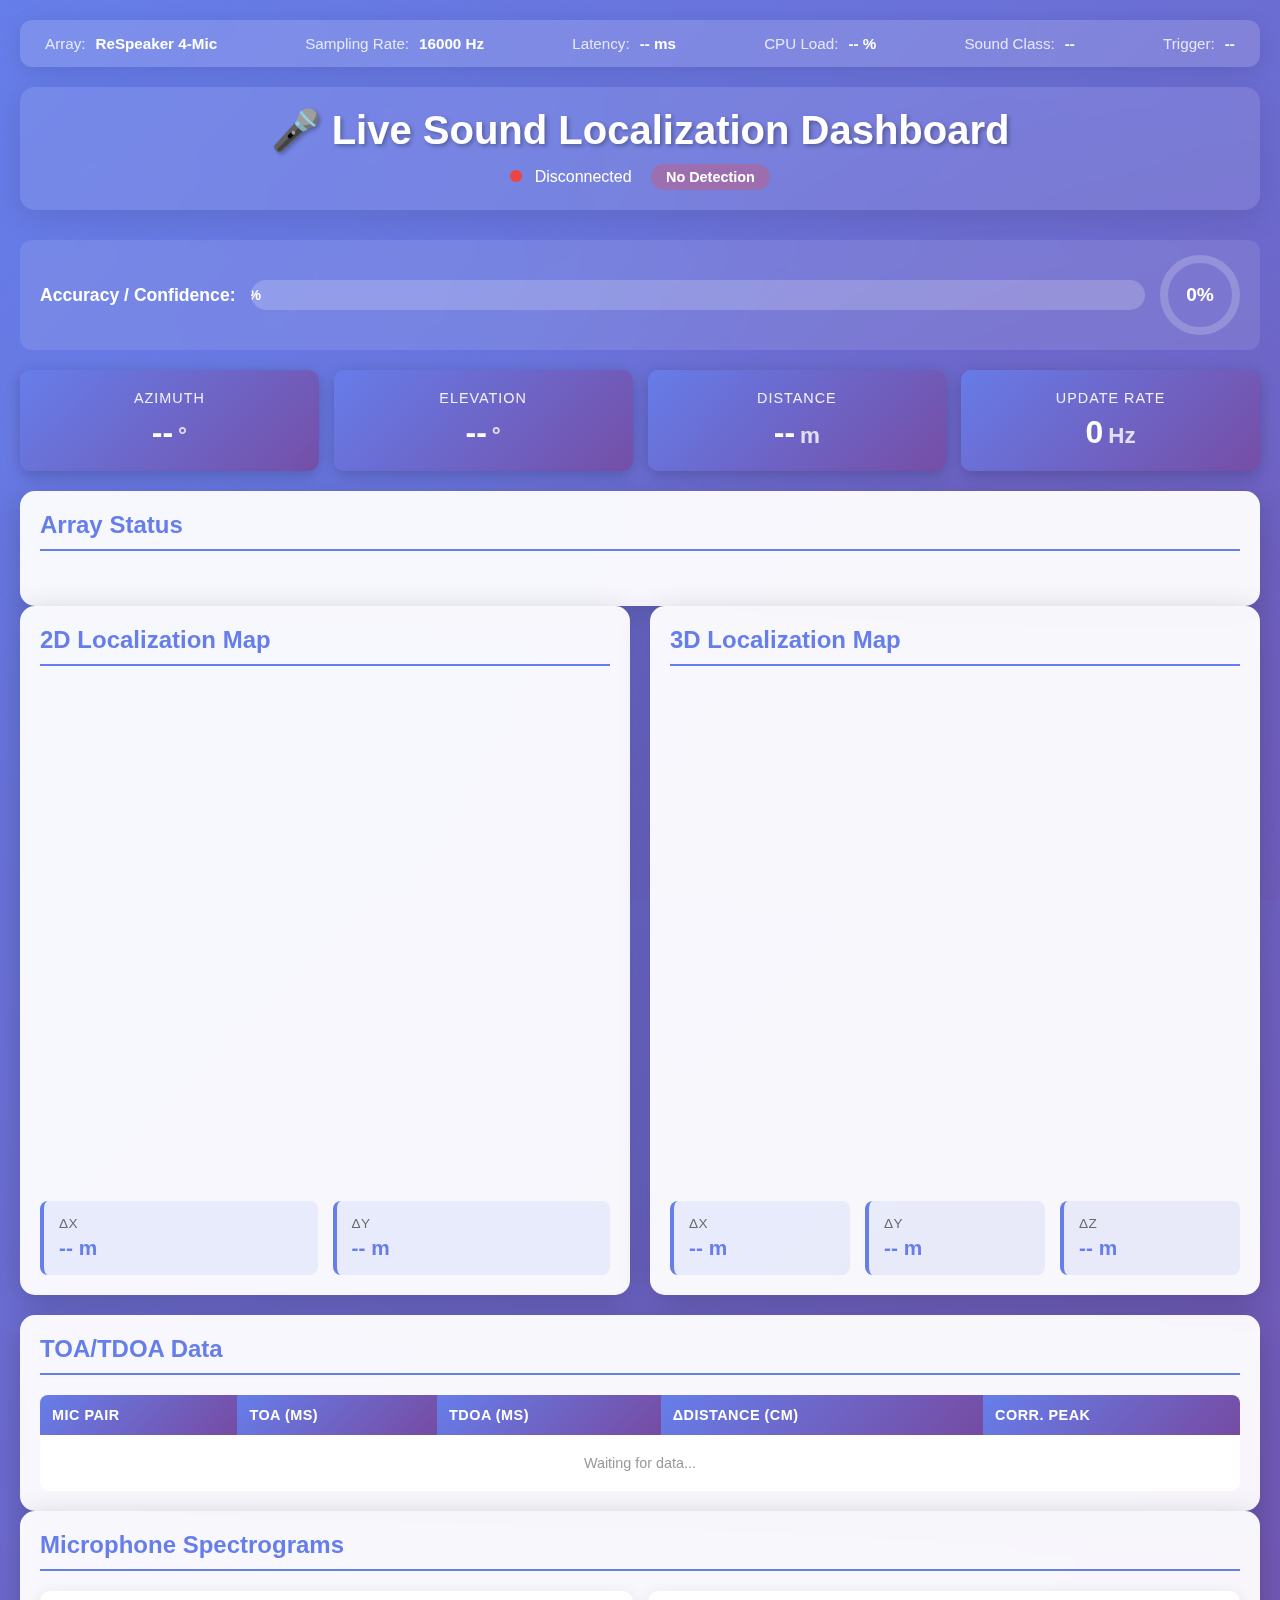
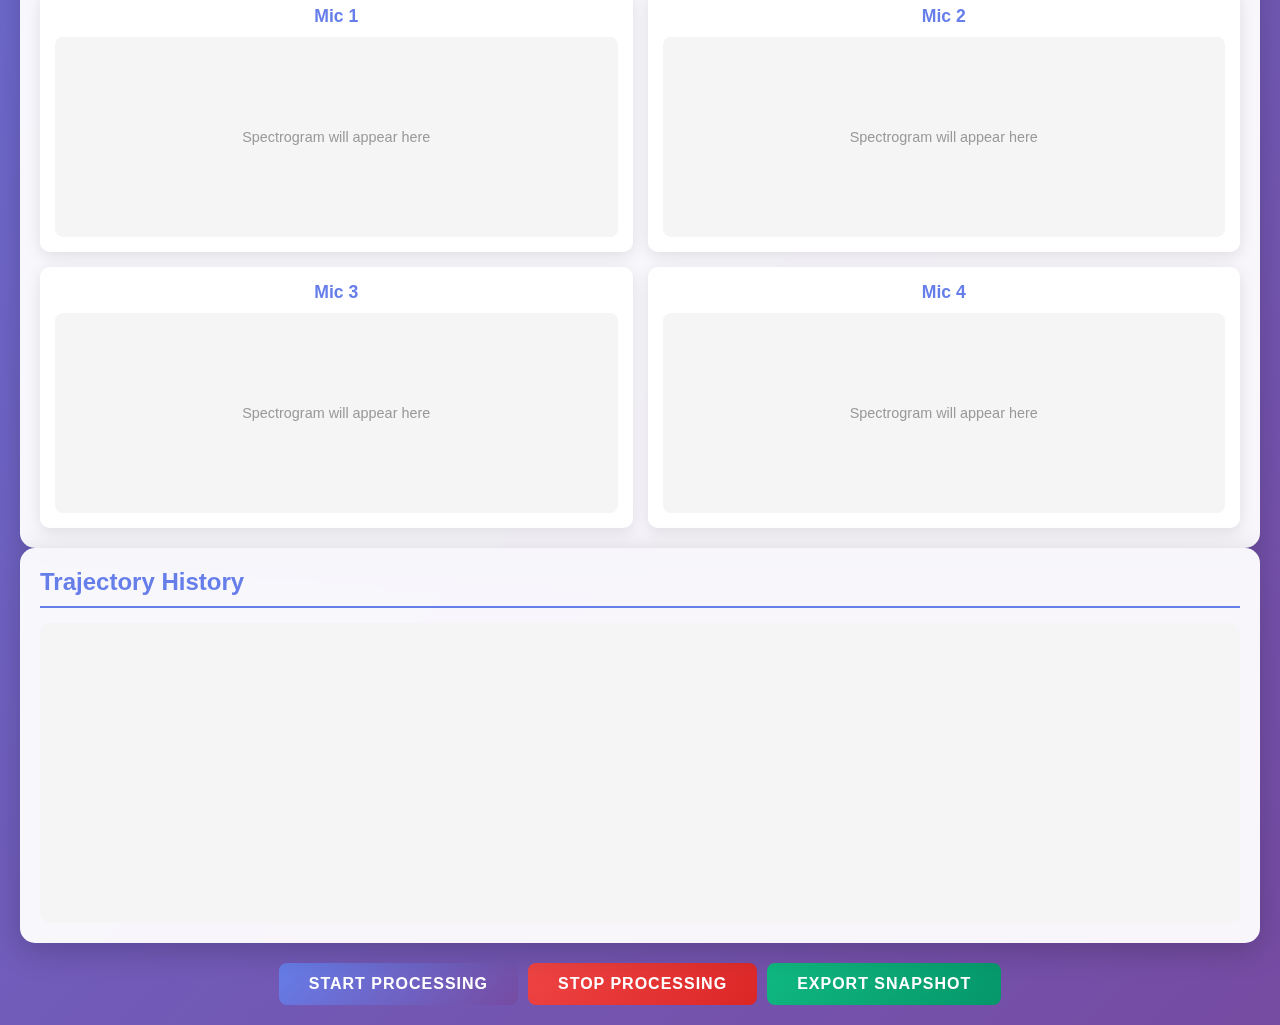
<file: tri3/sound_trigulation1/src/static/dashboard.html>
<!DOCTYPE html>
<html lang="en">
<head>
    <meta charset="UTF-8">
    <meta name="viewport" content="width=device-width, initial-scale=1.0">
    <title>Sound Localization Dashboard</title>
    <script src="https://cdn.plot.ly/plotly-2.26.0.min.js"></script>
    <style>
        * {
            margin: 0;
            padding: 0;
            box-sizing: border-box;
        }

        body {
            font-family: 'Segoe UI', Tahoma, Geneva, Verdana, sans-serif;
            background: linear-gradient(135deg, #667eea 0%, #764ba2 100%);
            min-height: 100vh;
            padding: 20px;
            color: #fff;
            position: relative;
        }

        body::before {
            content: '';
            position: fixed;
            top: 0;
            left: 0;
            width: 100%;
            height: 100%;
            background: radial-gradient(circle at 20% 50%, rgba(102, 126, 234, 0.3) 0%, transparent 50%),
                        radial-gradient(circle at 80% 80%, rgba(118, 75, 162, 0.3) 0%, transparent 50%);
            pointer-events: none;
            z-index: 0;
        }

        .container {
            max-width: 1800px;
            margin: 0 auto;
            position: relative;
            z-index: 1;
        }

        .system-status {
            background: rgba(255, 255, 255, 0.15);
            backdrop-filter: blur(10px);
            padding: 15px 25px;
            border-radius: 12px;
            margin-bottom: 20px;
            display: flex;
            justify-content: space-between;
            align-items: center;
            flex-wrap: wrap;
            gap: 20px;
            box-shadow: 0 4px 20px rgba(0, 0, 0, 0.1);
        }

        .system-status-item {
            display: flex;
            align-items: center;
            gap: 10px;
            font-size: 0.95em;
        }

        .system-status-label {
            opacity: 0.8;
            font-weight: 500;
        }

        .system-status-value {
            font-weight: bold;
            color: #fff;
        }

        .header {
            text-align: center;
            margin-bottom: 30px;
            background: rgba(255, 255, 255, 0.1);
            padding: 20px;
            border-radius: 15px;
            backdrop-filter: blur(10px);
            box-shadow: 0 8px 32px rgba(0, 0, 0, 0.1);
        }

        .header h1 {
            font-size: 2.5em;
            margin-bottom: 10px;
            text-shadow: 2px 2px 4px rgba(0, 0, 0, 0.3);
        }

        .detection-indicator {
            display: inline-block;
            margin-left: 15px;
            padding: 5px 15px;
            border-radius: 20px;
            font-size: 0.9em;
            font-weight: bold;
            background: rgba(239, 68, 68, 0.3);
            color: #fff;
            animation: blink 1s infinite;
        }

        .detection-indicator.active {
            background: rgba(74, 222, 128, 0.5);
            animation: none;
        }

        @keyframes blink {
            0%, 100% { opacity: 1; }
            50% { opacity: 0.5; }
        }

        .status-indicator {
            display: inline-block;
            width: 12px;
            height: 12px;
            border-radius: 50%;
            margin-right: 8px;
            animation: pulse 2s infinite;
        }

        .status-indicator.connected {
            background-color: #4ade80;
        }

        .status-indicator.disconnected {
            background-color: #ef4444;
            animation: none;
        }

        @keyframes pulse {
            0%, 100% { opacity: 1; }
            50% { opacity: 0.5; }
        }

        .confidence-container {
            display: flex;
            align-items: center;
            gap: 15px;
            margin-bottom: 20px;
            background: rgba(255, 255, 255, 0.1);
            padding: 15px 20px;
            border-radius: 12px;
            backdrop-filter: blur(10px);
        }

        .confidence-label {
            font-weight: bold;
            font-size: 1.1em;
        }

        .confidence-bar-container {
            flex: 1;
            height: 30px;
            background: rgba(255, 255, 255, 0.2);
            border-radius: 15px;
            overflow: hidden;
            position: relative;
        }

        .confidence-bar {
            height: 100%;
            transition: width 0.3s ease, background 0.3s ease;
            border-radius: 15px;
            display: flex;
            align-items: center;
            justify-content: center;
            color: white;
            font-weight: bold;
            font-size: 0.9em;
        }

        .confidence-bar.high {
            background: linear-gradient(90deg, #4ade80, #22c55e);
        }

        .confidence-bar.medium {
            background: linear-gradient(90deg, #fbbf24, #f59e0b);
        }

        .confidence-bar.low {
            background: linear-gradient(90deg, #ef4444, #dc2626);
        }

        .confidence-gauge {
            width: 80px;
            height: 80px;
            position: relative;
        }

        .gauge-circle {
            width: 100%;
            height: 100%;
            border-radius: 50%;
            border: 8px solid rgba(255, 255, 255, 0.2);
            position: relative;
            display: flex;
            align-items: center;
            justify-content: center;
            font-weight: bold;
            font-size: 1.2em;
        }

        .stats-grid {
            display: grid;
            grid-template-columns: repeat(auto-fit, minmax(200px, 1fr));
            gap: 15px;
            margin-bottom: 20px;
        }

        .stat-card {
            background: linear-gradient(135deg, rgba(102, 126, 234, 0.9), rgba(118, 75, 162, 0.9));
            padding: 20px;
            border-radius: 10px;
            text-align: center;
            box-shadow: 0 4px 15px rgba(0, 0, 0, 0.2);
            transition: transform 0.3s ease;
            backdrop-filter: blur(10px);
        }

        .stat-card:hover {
            transform: translateY(-5px);
        }

        .stat-card .label {
            font-size: 0.9em;
            opacity: 0.9;
            margin-bottom: 8px;
            text-transform: uppercase;
            letter-spacing: 1px;
        }

        .stat-card .value {
            font-size: 2em;
            font-weight: bold;
        }

        .stat-card .unit {
            font-size: 0.7em;
            opacity: 0.8;
            margin-left: 5px;
        }

        .dashboard-grid {
            display: grid;
            grid-template-columns: 1fr 1fr;
            gap: 20px;
            margin-bottom: 20px;
        }

        .panel {
            background: rgba(255, 255, 255, 0.95);
            border-radius: 15px;
            padding: 20px;
            box-shadow: 0 8px 32px rgba(0, 0, 0, 0.2);
            color: #333;
            backdrop-filter: blur(10px);
        }

        .panel h2 {
            color: #667eea;
            margin-bottom: 15px;
            font-size: 1.5em;
            border-bottom: 2px solid #667eea;
            padding-bottom: 10px;
        }

        .plot-container {
            width: 100%;
            height: 500px;
            border-radius: 10px;
            overflow: hidden;
        }

        .data-table-container {
            margin-top: 20px;
            overflow-x: auto;
        }

        .data-table {
            width: 100%;
            border-collapse: collapse;
            background: rgba(255, 255, 255, 0.95);
            border-radius: 8px;
            overflow: hidden;
        }

        .data-table th {
            background: linear-gradient(135deg, #667eea, #764ba2);
            color: white;
            padding: 12px;
            text-align: left;
            font-weight: 600;
            font-size: 0.9em;
            text-transform: uppercase;
            letter-spacing: 0.5px;
        }

        .data-table td {
            padding: 10px 12px;
            border-bottom: 1px solid rgba(0, 0, 0, 0.1);
            font-size: 0.9em;
        }

        .data-table tr:hover {
            background: rgba(102, 126, 234, 0.1);
        }

        .data-table tr:last-child td {
            border-bottom: none;
        }

        .breakdown-grid {
            display: grid;
            grid-template-columns: repeat(auto-fit, minmax(150px, 1fr));
            gap: 15px;
            margin-top: 20px;
        }

        .breakdown-item {
            background: rgba(102, 126, 234, 0.1);
            padding: 15px;
            border-radius: 8px;
            border-left: 4px solid #667eea;
        }

        .breakdown-label {
            font-size: 0.85em;
            opacity: 0.7;
            margin-bottom: 5px;
            text-transform: uppercase;
            letter-spacing: 0.5px;
        }

        .breakdown-value {
            font-size: 1.3em;
            font-weight: bold;
            color: #667eea;
        }

        .spectrogram-grid {
            display: grid;
            grid-template-columns: repeat(2, 1fr);
            gap: 15px;
            margin-top: 20px;
        }

        .spectrogram-panel {
            background: rgba(255, 255, 255, 0.95);
            border-radius: 10px;
            padding: 15px;
            box-shadow: 0 4px 15px rgba(0, 0, 0, 0.1);
        }

        .spectrogram-panel h3 {
            color: #667eea;
            margin-bottom: 10px;
            font-size: 1.1em;
            text-align: center;
        }

        .spectrogram-container {
            width: 100%;
            height: 200px;
            border-radius: 8px;
            background: #f5f5f5;
            position: relative;
            overflow: hidden;
        }

        .spectrogram-placeholder {
            width: 100%;
            height: 100%;
            display: flex;
            align-items: center;
            justify-content: center;
            color: #999;
            font-size: 0.9em;
        }

        .spectrogram-plot {
            width: 100%;
            height: 100%;
        }

        .trajectory-panel {
            grid-column: 1 / -1;
        }

        .trajectory-container {
            width: 100%;
            height: 300px;
            background: #f5f5f5;
            border-radius: 10px;
            position: relative;
        }

        .controls {
            display: flex;
            gap: 10px;
            justify-content: center;
            margin-top: 20px;
            flex-wrap: wrap;
        }

        .btn {
            padding: 12px 30px;
            border: none;
            border-radius: 8px;
            font-size: 1em;
            cursor: pointer;
            transition: all 0.3s ease;
            font-weight: bold;
            text-transform: uppercase;
            letter-spacing: 1px;
        }

        .btn-primary {
            background: linear-gradient(135deg, #667eea 0%, #764ba2 100%);
            color: white;
        }

        .btn-primary:hover {
            transform: scale(1.05);
            box-shadow: 0 4px 15px rgba(0, 0, 0, 0.3);
        }

        .btn-danger {
            background: linear-gradient(135deg, #ef4444 0%, #dc2626 100%);
            color: white;
        }

        .btn-danger:hover {
            transform: scale(1.05);
            box-shadow: 0 4px 15px rgba(0, 0, 0, 0.3);
        }

        .btn-success {
            background: linear-gradient(135deg, #10b981 0%, #059669 100%);
            color: white;
        }

        .btn-success:hover {
            transform: scale(1.05);
            box-shadow: 0 4px 15px rgba(0, 0, 0, 0.3);
        }

        @media (max-width: 1200px) {
            .dashboard-grid {
                grid-template-columns: 1fr;
            }
            .spectrogram-grid {
                grid-template-columns: 1fr;
            }
        }
    </style>
</head>
<body>
    <div class="container">
        <div class="system-status" id="system-status">
            <div class="system-status-item">
                <span class="system-status-label">Array:</span>
                <span class="system-status-value" id="array-name">ReSpeaker 4-Mic</span>
            </div>
            <div class="system-status-item">
                <span class="system-status-label">Sampling Rate:</span>
                <span class="system-status-value" id="sampling-rate">16000 Hz</span>
            </div>
            <div class="system-status-item">
                <span class="system-status-label">Latency:</span>
                <span class="system-status-value" id="latency">-- ms</span>
            </div>
            <div class="system-status-item">
                <span class="system-status-label">CPU Load:</span>
                <span class="system-status-value" id="cpu-load">-- %</span>
            </div>
            <div class="system-status-item">
                <span class="system-status-label">Sound Class:</span>
                <span class="system-status-value" id="sound-class">--</span>
            </div>
            <div class="system-status-item">
                <span class="system-status-label">Trigger:</span>
                <span class="system-status-value" id="trigger-status">--</span>
            </div>
        </div>

        <div class="header">
            <h1>🎤 Live Sound Localization Dashboard</h1>
            <p>
                <span id="status-indicator" class="status-indicator disconnected"></span>
                <span id="status-text">Connecting...</span>
                <span id="detection-indicator" class="detection-indicator">No Detection</span>
            </p>
        </div>

        <div class="confidence-container">
            <span class="confidence-label">Accuracy / Confidence:</span>
            <div class="confidence-bar-container">
                <div class="confidence-bar" id="confidence-bar" style="width: 0%">0%</div>
            </div>
            <div class="confidence-gauge">
                <div class="gauge-circle" id="confidence-gauge">0%</div>
            </div>
        </div>

        <div class="stats-grid">
            <div class="stat-card">
                <div class="label">Azimuth</div>
                <div class="value"><span id="azimuth-value">--</span><span class="unit">°</span></div>
            </div>
            <div class="stat-card">
                <div class="label">Elevation</div>
                <div class="value"><span id="elevation-value">--</span><span class="unit">°</span></div>
            </div>
            <div class="stat-card">
                <div class="label">Distance</div>
                <div class="value"><span id="distance-value">--</span><span class="unit">m</span></div>
            </div>
            <div class="stat-card">
                <div class="label">Update Rate</div>
                <div class="value"><span id="fps-value">0</span><span class="unit">Hz</span></div>
            </div>
        </div>

        <div class="panel">
            <h2>Array Status</h2>
            <div id="array-status-grid" class="stats-grid"></div>
        </div>

        <div class="dashboard-grid">
            <div class="panel">
                <h2>2D Localization Map</h2>
                <div id="plot-2d" class="plot-container"></div>
                <div class="breakdown-grid">
                    <div class="breakdown-item">
                        <div class="breakdown-label">ΔX</div>
                        <div class="breakdown-value" id="delta-x">-- m</div>
                    </div>
                    <div class="breakdown-item">
                        <div class="breakdown-label">ΔY</div>
                        <div class="breakdown-value" id="delta-y">-- m</div>
                    </div>
                </div>
            </div>
            <div class="panel">
                <h2>3D Localization Map</h2>
                <div id="plot-3d" class="plot-container"></div>
                <div class="breakdown-grid">
                    <div class="breakdown-item">
                        <div class="breakdown-label">ΔX</div>
                        <div class="breakdown-value" id="delta-x-3d">-- m</div>
                    </div>
                    <div class="breakdown-item">
                        <div class="breakdown-label">ΔY</div>
                        <div class="breakdown-value" id="delta-y-3d">-- m</div>
                    </div>
                    <div class="breakdown-item">
                        <div class="breakdown-label">ΔZ</div>
                        <div class="breakdown-value" id="delta-z">-- m</div>
                    </div>
                </div>
            </div>
        </div>

        <div class="panel">
            <h2>TOA/TDOA Data</h2>
            <div class="data-table-container">
                <table class="data-table" id="tdoa-table">
                    <thead>
                        <tr>
                            <th>Mic Pair</th>
                            <th>TOA (ms)</th>
                            <th>TDOA (µs)</th>
                            <th>ΔDistance (cm)</th>
                            <th>Corr. Peak</th>
                        </tr>
                    </thead>
                    <tbody id="tdoa-table-body">
                        <tr><td colspan="5" style="text-align: center; padding: 20px; color: #999;">Waiting for data...</td></tr>
                    </tbody>
                </table>
            </div>
        </div>

        <div class="panel">
            <h2>Microphone Spectrograms</h2>
            <div class="spectrogram-grid">
                <div class="spectrogram-panel">
                    <h3>Mic 1</h3>
                    <div class="spectrogram-container" id="spec-1">
                        <div class="spectrogram-placeholder">Spectrogram will appear here</div>
                    </div>
                </div>
                <div class="spectrogram-panel">
                    <h3>Mic 2</h3>
                    <div class="spectrogram-container" id="spec-2">
                        <div class="spectrogram-placeholder">Spectrogram will appear here</div>
                    </div>
                </div>
                <div class="spectrogram-panel">
                    <h3>Mic 3</h3>
                    <div class="spectrogram-container" id="spec-3">
                        <div class="spectrogram-placeholder">Spectrogram will appear here</div>
                    </div>
                </div>
                <div class="spectrogram-panel">
                    <h3>Mic 4</h3>
                    <div class="spectrogram-container" id="spec-4">
                        <div class="spectrogram-placeholder">Spectrogram will appear here</div>
                    </div>
                </div>
            </div>
        </div>

        <div class="panel trajectory-panel">
            <h2>Trajectory History</h2>
            <div id="trajectory" class="trajectory-container"></div>
        </div>

        <div class="controls">
            <button class="btn btn-primary" onclick="startProcessing()">Start Processing</button>
            <button class="btn btn-danger" onclick="stopProcessing()">Stop Processing</button>
            <button class="btn btn-success" onclick="exportSnapshot()">Export Snapshot</button>
        </div>
    </div>

    <script>
        let ws = null;
        let micArrays = [];
        let plotsInitialized = false;
        let trajectory = [];
        let lastUpdateTime = 0;
        let updateCount = 0;
        let fps = 0;
        let lastTimestamp = 0;
        let spectrogramData = [[], [], [], []]; // Store spectrogram data for each mic
        let spectrogramTimeData = []; // Store time axis data
        let spectrogramInitialized = [false, false, false, false];
        let spectrogramUpdateCounter = 0;
        let lastDetectionTime = 0;
        let directionTraceIndex2D = null;
        let sourceTraceIndex2D = null;
        let arrayDirectionIndices2D = {};
        let directionTraceIndex3D = null;
        let sourceTraceIndex3D = null;
        let arrayDirectionIndices3D = {};
        const SPEED_OF_SOUND = 343.0; // m/s
        const SAMPLING_RATE = 16000; // Hz
        const NYQUIST_FREQ = SAMPLING_RATE / 2; // 8000 Hz
        const MAX_TIME_WINDOW = 5; // seconds of history to show
        const SPECTROGRAM_UPDATE_RATE = 2; // updates per second

        function renderArrayStatus(arrays) {
            const container = document.getElementById('array-status-grid');
            if (!container) return;
            if (!arrays || arrays.length === 0) {
                container.innerHTML = '<div class="stat-card"><div class="label">Arrays</div><div class="value">No data</div></div>';
                return;
            }
            container.innerHTML = arrays.map(array => {
                const az = array.azimuth_deg !== null && array.azimuth_deg !== undefined ? array.azimuth_deg.toFixed(1) : '--';
                const el = array.elevation_deg !== null && array.elevation_deg !== undefined ? array.elevation_deg.toFixed(1) : '--';
                const dist = array.distance_m !== null && array.distance_m !== undefined ? array.distance_m.toFixed(2) + ' m' : 'unknown';
                const conf = array.confidence !== null && array.confidence !== undefined ? (array.confidence * 100).toFixed(0) + '%' : '--';
                return `
                    <div class="stat-card" style="border-top: 4px solid ${array.color || '#22c55e'}">
                        <div class="label">${array.name || 'Array'}</div>
                        <div class="value">${az}<span class="unit">°</span></div>
                        <div class="label">Elev: ${el}°, Dist: ${dist}</div>
                        <div class="label">Conf: ${conf}</div>
                    </div>
                `;
            }).join('');
        }

        function getArrayCenter(arrayName) {
            if (!micArrays || micArrays.length === 0) return null;
            const target = micArrays.find(arr => (arr.name || '').toLowerCase() === arrayName.toLowerCase());
            if (!target || !target.mic_positions || target.mic_positions.length === 0) return null;
            const sum = target.mic_positions.reduce(
                (acc, pos) => ({
                    x: acc.x + (pos.x || 0),
                    y: acc.y + (pos.y || 0),
                    z: acc.z + (pos.z || 0),
                }),
                { x: 0, y: 0, z: 0 }
            );
            const count = target.mic_positions.length;
            return { x: sum.x / count, y: sum.y / count, z: sum.z / count };
        }

        // Initialize 2D plot
        const plot2d = {
            data: [],
            layout: {
                title: '2D Sound Localization',
                xaxis: { 
                    title: 'X (m)', 
                    range: [-2, 2],
                    showgrid: true,
                    gridcolor: 'rgba(0,0,0,0.1)',
                    zeroline: true,
                    zerolinecolor: 'rgba(0,0,0,0.3)'
                },
                yaxis: { 
                    title: 'Y (m)', 
                    range: [-2, 2], 
                    scaleanchor: 'x',
                    showgrid: true,
                    gridcolor: 'rgba(0,0,0,0.1)',
                    zeroline: true,
                    zerolinecolor: 'rgba(0,0,0,0.3)'
                },
                showlegend: true,
                hovermode: 'closest',
                plot_bgcolor: 'rgba(245, 245, 245, 0.8)',
                paper_bgcolor: 'rgba(255, 255, 255, 0)',
            },
            config: { 
                responsive: true, 
                displayModeBar: false,
                toImageButtonOptions: {
                    format: 'png',
                    filename: 'localization_2d',
                    height: 500,
                    width: 800,
                    scale: 1
                }
            }
        };

        // Initialize 3D plot
        const plot3d = {
            data: [],
            layout: {
                title: '3D Sound Localization',
                scene: {
                    xaxis: { title: 'X (m)', range: [-2, 2] },
                    yaxis: { title: 'Y (m)', range: [-2, 2] },
                    zaxis: { title: 'Z (m)', range: [-2, 2] },
                    aspectmode: 'cube',
                    camera: { eye: { x: 1.5, y: 1.5, z: 1.5 } },
                    bgcolor: 'rgba(245, 245, 245, 0.8)'
                },
                showlegend: true,
                plot_bgcolor: 'rgba(255, 255, 255, 0)',
                paper_bgcolor: 'rgba(255, 255, 255, 0)',
            },
            config: { 
                responsive: true, 
                displayModeBar: false,
                toImageButtonOptions: {
                    format: 'png',
                    filename: 'localization_3d',
                    height: 500,
                    width: 800,
                    scale: 1
                }
            }
        };

        function connectWebSocket() {
            const protocol = window.location.protocol === 'https:' ? 'wss:' : 'ws:';
            const wsUrl = `${protocol}//${window.location.host}/ws`;
            
            ws = new WebSocket(wsUrl);

            ws.onopen = () => {
                updateStatus(true, 'Connected');
            };

            ws.onmessage = (event) => {
                try {
                    const data = JSON.parse(event.data);
                    handleMessage(data);
                } catch (e) {
                    console.error('Error parsing WebSocket message:', e, event.data);
                }
            };

            ws.onerror = (error) => {
                console.error('WebSocket error:', error);
                updateStatus(false, 'Connection Error');
            };

            ws.onclose = () => {
                updateStatus(false, 'Disconnected');
                setTimeout(connectWebSocket, 3000);
            };
        }

        function updateStatus(connected, text) {
            const indicator = document.getElementById('status-indicator');
            const statusText = document.getElementById('status-text');
            indicator.className = `status-indicator ${connected ? 'connected' : 'disconnected'}`;
            statusText.textContent = text;
        }

        function handleMessage(data) {
            console.log('Received message:', data.type, data);
            if (data.type === 'init') {
                micArrays = data.mic_arrays || [];
                console.log('Initialized with mic arrays:', micArrays);
                initializePlots(true);
            } else if (data.type === 'doa_update') {
                if (data.mic_arrays) {
                    micArrays = data.mic_arrays;
                    if (!plotsInitialized) {
                        initializePlots(true);
                    }
                }
                updateDashboard(data);
                // Update spectrograms if available
                if (data.spectrograms) {
                    updateSpectrograms(data.spectrograms);
                }
            } else {
                console.warn('Unknown message type:', data.type);
            }
        }

        function calculateTDOA(sourcePos, micPositions) {
            const pairs = [[0, 1], [0, 2], [0, 3], [1, 2], [1, 3], [2, 3]];
            const pairNames = ['M1-M2', 'M1-M3', 'M1-M4', 'M2-M3', 'M2-M4', 'M3-M4'];
            const results = [];

            for (let idx = 0; idx < pairs.length; idx++) {
                const [i, j] = pairs[idx];
                const mic1 = micPositions[i];
                const mic2 = micPositions[j];
                
                const dist1 = Math.sqrt(
                    Math.pow(sourcePos.x - mic1.x, 2) +
                    Math.pow(sourcePos.y - mic1.y, 2) +
                    Math.pow((sourcePos.z || 0) - (mic1.z || 0), 2)
                );
                const dist2 = Math.sqrt(
                    Math.pow(sourcePos.x - mic2.x, 2) +
                    Math.pow(sourcePos.y - mic2.y, 2) +
                    Math.pow((sourcePos.z || 0) - (mic2.z || 0), 2)
                );
                
                const deltaDist = dist2 - dist1; // meters
                const tdoa = (deltaDist / SPEED_OF_SOUND) * 1e6; // microseconds
                const toa1 = (dist1 / SPEED_OF_SOUND) * 1000; // milliseconds
                const toa2 = (dist2 / SPEED_OF_SOUND) * 1000; // milliseconds
                
                // Simulated correlation peak (would come from actual GCC-PHAT)
                const corrPeak = Math.max(0.5, 1.0 - Math.abs(deltaDist) / 0.5);
                
                results.push({
                    pair: pairNames[idx],
                    toa: toa1.toFixed(2),
                    tdoa: tdoa.toFixed(2),
                    deltaDist: (deltaDist * 100).toFixed(2), // cm
                    corrPeak: corrPeak.toFixed(3)
                });
            }
            
            return results;
        }

        function updateTDOATable(sourcePos) {
            if (!sourcePos || sourcePos.x === null || !micArrays.length) {
                return;
            }
            const primaryArray = micArrays[0];
            if (!primaryArray || !primaryArray.mic_positions || primaryArray.mic_positions.length < 4) {
                return;
            }
            const tdoaData = calculateTDOA(sourcePos, primaryArray.mic_positions);
            const tbody = document.getElementById('tdoa-table-body');
            tbody.innerHTML = '';
            
            tdoaData.forEach(item => {
                const row = document.createElement('tr');
                row.innerHTML = `
                    <td><strong>${item.pair}</strong></td>
                    <td>${item.toa}</td>
                    <td>${item.tdoa}</td>
                    <td>${item.deltaDist}</td>
                    <td>${item.corrPeak}</td>
                `;
                tbody.appendChild(row);
            });
        }

        function calculateConfidence(data) {
            // If confidence is provided from backend, use it
            if (data.confidence !== undefined && data.confidence !== null) {
                return Math.max(0, Math.min(100, Math.round(data.confidence * 100)));
            }
            
            // Fallback: Simple confidence based on distance stability and signal quality
            if (!data.position_3d || data.position_3d.x === null) return 0;
            
            let confidence = 70; // Base confidence
            
            // Adjust based on distance (closer = more confident)
            if (data.distance_m && data.distance_m < 2.0) {
                confidence += 15;
            }
            
            // Adjust based on update rate (higher = more confident)
            if (fps > 5) {
                confidence += 10;
            }
            
            // Add some randomness for demo (in real system, use actual signal quality metrics)
            confidence += Math.random() * 5 - 2.5;
            
            return Math.max(0, Math.min(100, Math.round(confidence)));
        }

        function updateConfidence(confidence) {
            const bar = document.getElementById('confidence-bar');
            const gauge = document.getElementById('confidence-gauge');
            
            bar.style.width = confidence + '%';
            bar.textContent = confidence + '%';
            gauge.textContent = confidence + '%';
            
            // Update color based on confidence
            bar.className = 'confidence-bar';
            if (confidence >= 70) {
                bar.classList.add('high');
                gauge.style.borderColor = '#4ade80';
                gauge.style.color = '#22c55e';
            } else if (confidence >= 40) {
                bar.classList.add('medium');
                gauge.style.borderColor = '#fbbf24';
                gauge.style.color = '#f59e0b';
            } else {
                bar.classList.add('low');
                gauge.style.borderColor = '#ef4444';
                gauge.style.color = '#dc2626';
            }
        }

        function updateSystemStatus(data) {
            // Update latency
            if (data.timestamp && lastTimestamp > 0) {
                const latency = ((Date.now() / 1000 - data.timestamp) * 1000).toFixed(1);
                document.getElementById('latency').textContent = latency + ' ms';
            }
            lastTimestamp = data.timestamp || Date.now() / 1000;
            
            // Simulated CPU load (in real system, get from backend)
            const cpuLoad = (30 + Math.random() * 20).toFixed(1);
            document.getElementById('cpu-load').textContent = cpuLoad + ' %';
        }

        function initializePlots(force = false) {
            if (plotsInitialized && !force) return;
            if (!micArrays || micArrays.length === 0) {
                console.warn('No microphone arrays available yet.');
                return;
            }
            plotsInitialized = true;
            // Initialize spectrograms
            initializeSpectrograms();
            
            // Add compass grid lines for 2D plot
            const compassAngles = [0, 45, 90, 135, 180, 225, 270, 315];
            const compassRadius = 1.8;
            const compassTraces = compassAngles.map(angle => {
                const rad = angle * Math.PI / 180;
                return {
                    x: [0, compassRadius * Math.cos(rad)],
                    y: [0, compassRadius * Math.sin(rad)],
                    mode: 'lines',
                    type: 'scatter',
                    name: angle + '°',
                    line: { color: 'rgba(0, 0, 0, 0.15)', width: 1, dash: 'dot' },
                    showlegend: false,
                    hoverinfo: 'skip'
                };
            });

            // 2D plot - microphones, compass, and empty trace for sound source and direction
            const palette = ['#22c55e', '#f97316', '#0ea5e9', '#a855f7', '#ef4444'];
            const micTraces2d = [...compassTraces];
            micArrays.forEach((array, idx) => {
                const coords = array.mic_positions || [];
                const x = coords.map(m => m.x);
                const y = coords.map(m => m.y);
                micTraces2d.push({
                    x,
                    y,
                    mode: 'markers+text',
                    type: 'scatter',
                    name: array.name || `Array ${idx + 1}`,
                    marker: { size: 15, color: array.color || palette[idx % palette.length], symbol: 'triangle-up' },
                    text: coords.map((_, i) => `${array.name || 'Array'}·M${i + 1}`),
                    textposition: 'top center',
                });
            });
            directionTraceIndex2D = micTraces2d.length;
            micTraces2d.push({
                x: [0, 0],
                y: [0, 0],
                mode: 'lines',
                type: 'scatter',
                name: 'Direction',
                line: { color: 'blue', width: 3 },
            });
            sourceTraceIndex2D = micTraces2d.length;
            micTraces2d.push({
                x: [],
                y: [],
                mode: 'markers',
                type: 'scatter',
                name: 'Sound Source',
                marker: { size: 12, color: 'red', symbol: 'star' },
            });
            micArrays.forEach((array, idx) => {
                const traceIdx = micTraces2d.length;
                arrayDirectionIndices2D[array.name || `Array ${idx + 1}`] = traceIdx;
                micTraces2d.push({
                    x: [],
                    y: [],
                    mode: 'lines',
                    type: 'scatter',
                    name: `${array.name || `Array ${idx + 1}`} Direction`,
                    line: { color: array.color || palette[idx % palette.length], width: 2, dash: 'dot' },
                });
            });
            Plotly.newPlot('plot-2d', micTraces2d, plot2d.layout, plot2d.config);

            const micTraces3d = micArrays.map((array, idx) => {
                const coords = array.mic_positions || [];
                return {
                    x: coords.map(m => m.x),
                    y: coords.map(m => m.y),
                    z: coords.map(m => m.z || 0),
                    mode: 'markers+text',
                    type: 'scatter3d',
                    name: array.name || `Array ${idx + 1}`,
                    marker: { size: 8, color: array.color || palette[idx % palette.length], symbol: 'triangle-up' },
                    text: coords.map((_, i) => `${array.name || 'Array'}·M${i + 1}`),
                    textposition: 'top center',
                };
            });
            directionTraceIndex3D = micTraces3d.length;
            micTraces3d.push({
                x: [0, 0],
                y: [0, 0],
                z: [0, 0],
                mode: 'lines',
                type: 'scatter3d',
                name: 'Direction',
                line: { color: 'blue', width: 5 },
            });
            sourceTraceIndex3D = micTraces3d.length;
            micTraces3d.push({
                x: [],
                y: [],
                z: [],
                mode: 'markers',
                type: 'scatter3d',
                name: 'Sound Source',
                marker: { size: 10, color: 'red', symbol: 'star' },
            });
            micArrays.forEach((array, idx) => {
                const traceIdx = micTraces3d.length;
                arrayDirectionIndices3D[array.name || `Array ${idx + 1}`] = traceIdx;
                micTraces3d.push({
                    x: [],
                    y: [],
                    z: [],
                    mode: 'lines',
                    type: 'scatter3d',
                    name: `${array.name || `Array ${idx + 1}`} Direction`,
                    line: { color: array.color || palette[idx % palette.length], width: 3, dash: 'dot' },
                });
            });
            Plotly.newPlot('plot-3d', micTraces3d, plot3d.layout, plot3d.config);
        }

        function updateDashboard(data) {
            const { azimuth_deg, elevation_deg, distance_m, position_3d, confidence, detected, classification } = data;

            // Update classification display
            if (classification) {
                const soundClassEl = document.getElementById('sound-class');
                const triggerStatusEl = document.getElementById('trigger-status');
                
                if (soundClassEl) {
                    soundClassEl.textContent = classification.predicted_class.toUpperCase() || '--';
                    soundClassEl.style.color = classification.trigger_detected ? '#4ade80' : '#ef4444';
                }
                
                if (triggerStatusEl) {
                    if (classification.trigger_detected) {
                        triggerStatusEl.textContent = '✓ ACTIVE';
                        triggerStatusEl.style.color = '#4ade80';
                        console.log(`✓ TRIGGER SOUND DETECTED → Localization Active: ${classification.predicted_class.toUpperCase()} (conf: ${(classification.confidence * 100).toFixed(1)}%)`);
                    } else {
                        triggerStatusEl.textContent = '✗ IGNORED';
                        triggerStatusEl.style.color = '#ef4444';
                    }
                }
            }

            // Debug logging
            console.log('DOA Update:', { azimuth_deg, elevation_deg, distance_m, position_3d, confidence, detected, classification });

            // Update detection indicator
            const detectionIndicator = document.getElementById('detection-indicator');
            // Show detection if we have valid azimuth/elevation values (even if confidence is low)
            const hasValidDOA = azimuth_deg !== null && azimuth_deg !== undefined && 
                               elevation_deg !== null && elevation_deg !== undefined &&
                               !isNaN(azimuth_deg) && !isNaN(elevation_deg);
            
            if (hasValidDOA) {
                lastDetectionTime = Date.now();
                const confValue = (confidence !== undefined && confidence !== null) ? confidence : 0;
                if (confValue > 0.1) {
                    detectionIndicator.classList.add('active');
                    detectionIndicator.textContent = 'DETECTING';
                } else {
                    detectionIndicator.classList.remove('active');
                    detectionIndicator.textContent = 'WEAK SIGNAL';
                }
            } else {
                detectionIndicator.classList.remove('active');
                detectionIndicator.textContent = 'No Detection';
                // Update confidence to show low/no detection
                const confValue = (confidence !== undefined && confidence !== null) ? confidence * 100 : 0;
                updateConfidence(confValue);
                // Don't update plots if no valid DOA
                return;
            }

            // Update stats (always show azimuth/elevation even if position_3d is null)
            if (azimuth_deg !== null && azimuth_deg !== undefined && !isNaN(azimuth_deg)) {
                document.getElementById('azimuth-value').textContent = azimuth_deg.toFixed(1);
            } else {
                document.getElementById('azimuth-value').textContent = '--';
            }
            if (elevation_deg !== null && elevation_deg !== undefined && !isNaN(elevation_deg)) {
                document.getElementById('elevation-value').textContent = elevation_deg.toFixed(1);
            } else {
                document.getElementById('elevation-value').textContent = '--';
            }
            document.getElementById('distance-value').textContent = (distance_m !== null && distance_m !== undefined && !isNaN(distance_m)) ? distance_m.toFixed(3) : 'N/A';

            // Calculate FPS
            const now = Date.now();
            updateCount++;
            if (now - lastUpdateTime >= 1000) {
                fps = updateCount;
                updateCount = 0;
                lastUpdateTime = now;
            }
            document.getElementById('fps-value').textContent = fps;

            // Update confidence (use provided confidence or calculate)
            const confValue = (confidence !== undefined && confidence !== null) ? confidence * 100 : calculateConfidence(data);
            updateConfidence(confValue);

            // Update system status
            updateSystemStatus(data);
            renderArrayStatus(data.arrays || []);

            // Calculate position from azimuth/elevation if position_3d is not available
            let x, y, z;
            let hasPosition = false;
            
            // Check if position_3d has valid numeric values (not null, not undefined, not NaN)
            const hasValidPosition = position_3d && 
                                    typeof position_3d.x === 'number' && !isNaN(position_3d.x) &&
                                    typeof position_3d.y === 'number' && !isNaN(position_3d.y);
            
            if (hasValidPosition) {
                // Use actual 3D position if available
                x = position_3d.x;
                y = position_3d.y;
                z = (typeof position_3d.z === 'number' && !isNaN(position_3d.z)) ? position_3d.z : 0;
                hasPosition = true;
            } else if (azimuth_deg !== null && azimuth_deg !== undefined && 
                      elevation_deg !== null && elevation_deg !== undefined &&
                      !isNaN(azimuth_deg) && !isNaN(elevation_deg)) {
                // Calculate from azimuth/elevation (direction only, distance = 1m if not known)
                const r = (distance_m && !isNaN(distance_m) && distance_m > 0) ? distance_m : 1.0;
                const az_rad = azimuth_deg * Math.PI / 180;
                const el_rad = elevation_deg * Math.PI / 180;
                x = r * Math.cos(el_rad) * Math.cos(az_rad);
                y = r * Math.cos(el_rad) * Math.sin(az_rad);
                z = r * Math.sin(el_rad);
                hasPosition = false; // Mark as estimated
            } else {
                // No valid data
                console.warn('No valid DOA data to plot');
                return;
            }

            // Update breakdown values
            document.getElementById('delta-x').textContent = x.toFixed(3) + ' m';
            document.getElementById('delta-y').textContent = y.toFixed(3) + ' m';
            document.getElementById('delta-x-3d').textContent = x.toFixed(3) + ' m';
            document.getElementById('delta-y-3d').textContent = y.toFixed(3) + ' m';
            document.getElementById('delta-z').textContent = z.toFixed(3) + ' m';

            // Add to trajectory
            const currentTime = Date.now();
            trajectory.push({ x, y, z, time: currentTime, hasPosition });
            if (trajectory.length > 100) trajectory.shift();

            // Calculate direction vector for arrow
            const dist = Math.sqrt(x*x + y*y + z*z);
            const arrowLength = Math.min(Math.max(dist, 0.1), 1.5);
            const dirX = dist > 0.001 ? (x / dist) * arrowLength : 0;
            const dirY = dist > 0.001 ? (y / dist) * arrowLength : 0;
            const dirZ = dist > 0.001 ? (z / dist) * arrowLength : 0;
            const anchor = getArrayCenter('Array B') || { x: 0, y: 0, z: 0 };
            const anchorX = anchor.x || 0;
            const anchorY = anchor.y || 0;
            const anchorZ = anchor.z || 0;

            // Update 2D plot - direction arrow and sound source position
            // Trace indices: 0-7 = compass, 8 = microphones, 9 = direction, 10 = sound source
            if (plotsInitialized && directionTraceIndex2D !== null && sourceTraceIndex2D !== null) {
                Plotly.restyle('plot-2d', { x: [[anchorX, x]], y: [[anchorY, y]] }, directionTraceIndex2D);
                Plotly.restyle('plot-2d', { x: [[x]], y: [[y]] }, sourceTraceIndex2D);
            }
            Object.entries(arrayDirectionIndices2D).forEach(([name, idx]) => {
                const center = getArrayCenter(name) || { x: 0, y: 0 };
                Plotly.restyle('plot-2d', { x: [[center.x || 0, x]], y: [[center.y || 0, y]] }, idx);
            });

            if (plotsInitialized && directionTraceIndex3D !== null && sourceTraceIndex3D !== null) {
                Plotly.restyle(
                    'plot-3d',
                    { x: [[anchorX, x]], y: [[anchorY, y]], z: [[anchorZ, z]] },
                    directionTraceIndex3D
                );
                Plotly.restyle('plot-3d', { x: [[x]], y: [[y]], z: [[z]] }, sourceTraceIndex3D);
            }
            Object.entries(arrayDirectionIndices3D).forEach(([name, idx]) => {
                const center = getArrayCenter(name) || { x: 0, y: 0, z: 0 };
                Plotly.restyle(
                    'plot-3d',
                    { x: [[center.x || 0, x]], y: [[center.y || 0, y]], z: [[center.z || 0, z]] },
                    idx
                );
            });

            
            // Log update for debugging
            console.log('Plot update:', { x: x.toFixed(3), y: y.toFixed(3), z: z.toFixed(3), 
                                        dirX: dirX.toFixed(3), dirY: dirY.toFixed(3), dirZ: dirZ.toFixed(3) });

            // Update TDOA table (use calculated position if needed)
            const posForTDOA = hasPosition ? position_3d : { x, y, z };
            updateTDOATable(posForTDOA);

            // Update trajectory plot
            updateTrajectory();

            // Update spectrograms (simulated, 1-2 fps)
            spectrogramUpdateCounter++;
            if (spectrogramUpdateCounter >= Math.max(1, Math.floor(fps / 2))) {
                updateSpectrograms();
                spectrogramUpdateCounter = 0;
            }
        }

        function initializeSpectrograms() {
            // Initialize Plotly spectrograms for each microphone
            const numFreqBins = 128; // Frequency resolution
            const freqStep = NYQUIST_FREQ / numFreqBins;
            
            // Create frequency axis (0 to Nyquist frequency)
            const frequencies = [];
            for (let i = 0; i <= numFreqBins; i++) {
                frequencies.push(i * freqStep);
            }
            
            // Initialize empty data for each mic
            for (let micIdx = 0; micIdx < 4; micIdx++) {
                spectrogramData[micIdx] = [];
                const container = document.getElementById(`spec-${micIdx + 1}`);
                container.innerHTML = ''; // Clear placeholder
                
                const plotDiv = document.createElement('div');
                plotDiv.id = `spectrogram-plot-${micIdx + 1}`;
                plotDiv.className = 'spectrogram-plot';
                container.appendChild(plotDiv);
                
                // Create initial empty spectrogram
                const trace = {
                    z: [[]],
                    x: [0], // Time axis (will be updated)
                    y: frequencies,
                    type: 'heatmap',
                    colorscale: 'Viridis',
                    showscale: false,
                    hovertemplate: 'Time: %{x:.2f}s<br>Frequency: %{y:.0f} Hz<br>Magnitude: %{z:.2f}<extra></extra>'
                };
                
                const layout = {
                    title: '',
                    xaxis: {
                        title: 'Time (s)',
                        showgrid: true,
                        gridcolor: 'rgba(255,255,255,0.1)',
                        color: '#333'
                    },
                    yaxis: {
                        title: 'Frequency (Hz)',
                        showgrid: true,
                        gridcolor: 'rgba(255,255,255,0.1)',
                        color: '#333',
                        range: [0, NYQUIST_FREQ]
                    },
                    margin: { l: 50, r: 10, t: 10, b: 40 },
                    plot_bgcolor: '#1e1e1e',
                    paper_bgcolor: '#f5f5f5',
                    font: { size: 10, color: '#333' }
                };
                
                const config = {
                    responsive: true,
                    displayModeBar: false,
                    staticPlot: false
                };
                
                Plotly.newPlot(`spectrogram-plot-${micIdx + 1}`, [trace], layout, config);
                spectrogramInitialized[micIdx] = true;
            }
        }

        function updateSpectrograms(spectrogramDataFromServer) {
            // Use real spectrogram data from server if available
            if (spectrogramDataFromServer && spectrogramDataFromServer.magnitudes) {
                const times = spectrogramDataFromServer.times;
                const freqs = spectrogramDataFromServer.freqs;
                const magnitudes = spectrogramDataFromServer.magnitudes;
                
                // Update each microphone's spectrogram
                for (let micIdx = 0; micIdx < Math.min(4, magnitudes.length); micIdx++) {
                    if (spectrogramInitialized[micIdx] && magnitudes[micIdx]) {
                        try {
                            // Convert to 2D array format for Plotly
                            const zData = [];
                            for (let t = 0; t < times.length; t++) {
                                zData.push(magnitudes[micIdx][t] || []);
                            }
                            
                            // Normalize magnitudes to [0, 1] for display
                            let maxMag = 0;
                            for (let row of zData) {
                                for (let val of row) {
                                    maxMag = Math.max(maxMag, val);
                                }
                            }
                            if (maxMag > 0) {
                                for (let i = 0; i < zData.length; i++) {
                                    for (let j = 0; j < zData[i].length; j++) {
                                        zData[i][j] = zData[i][j] / maxMag;
                                    }
                                }
                            }
                            
                            Plotly.restyle(`spectrogram-plot-${micIdx + 1}`, {
                                z: [zData],
                                x: [times],
                                y: [freqs]
                            }, [0]);
                        } catch (e) {
                            console.warn(`Error updating spectrogram ${micIdx + 1}:`, e);
                        }
                    }
                }
                return; // Exit early if we used real data
            }
            
            // Fallback: Generate simulated spectrogram data
            const currentTime = Date.now() / 1000;
            const numFreqBins = 128;
            const freqStep = NYQUIST_FREQ / numFreqBins;
            
            for (let micIdx = 0; micIdx < 4; micIdx++) {
                const newFreqData = [];
                for (let f = 0; f <= numFreqBins; f++) {
                    const freq = f * freqStep;
                    const baseMagnitude = 0.3;
                    const variation = 0.4 * Math.sin(freq * 0.001 + currentTime * 2 + micIdx);
                    const noise = (Math.random() - 0.5) * 0.2;
                    let magnitude = baseMagnitude + variation + noise;
                    if (Math.abs(freq - 1000) < 100) magnitude += 0.3;
                    if (Math.abs(freq - 2000) < 100) magnitude += 0.2;
                    if (Math.abs(freq - 4000) < 100) magnitude += 0.15;
                    magnitude = Math.max(0, Math.min(1, magnitude));
                    newFreqData.push(magnitude);
                }
                
                spectrogramTimeData.push(currentTime);
                spectrogramData[micIdx].push(newFreqData);
                
                const cutoffTime = currentTime - MAX_TIME_WINDOW;
                while (spectrogramTimeData.length > 0 && spectrogramTimeData[0] < cutoffTime) {
                    spectrogramTimeData.shift();
                    spectrogramData[micIdx].shift();
                }
                
                if (spectrogramInitialized[micIdx] && spectrogramData[micIdx].length > 0) {
                    const frequencies = [];
                    for (let f = 0; f <= numFreqBins; f++) {
                        frequencies.push(f * freqStep);
                    }
                    
                    const zData = [];
                    const timeAxis = [];
                    const startTime = spectrogramTimeData[0];
                    
                    for (let t = 0; t < spectrogramData[micIdx].length; t++) {
                        timeAxis.push(spectrogramTimeData[t] - startTime);
                        zData.push(spectrogramData[micIdx][t]);
                    }
                    
                    try {
                        Plotly.restyle(`spectrogram-plot-${micIdx + 1}`, {
                            z: [zData],
                            x: [timeAxis],
                            y: [frequencies]
                        }, [0]);
                    } catch (e) {
                        console.warn(`Error updating spectrogram ${micIdx + 1}:`, e);
                    }
                }
            }
        }

        function updateTrajectory() {
            const canvas = document.createElement('canvas');
            canvas.width = document.getElementById('trajectory').offsetWidth;
            canvas.height = document.getElementById('trajectory').offsetHeight;
            const ctx = canvas.getContext('2d');
            
            const container = document.getElementById('trajectory');
            container.innerHTML = '';
            container.appendChild(canvas);

            if (trajectory.length < 2) return;

            // Normalize trajectory to fit canvas
            const xs = trajectory.map(p => p.x);
            const ys = trajectory.map(p => p.y);
            const minX = Math.min(...xs);
            const maxX = Math.max(...xs);
            const minY = Math.min(...ys);
            const maxY = Math.max(...ys);
            const rangeX = maxX - minX || 1;
            const rangeY = maxY - minY || 1;

            const scaleX = (canvas.width - 40) / rangeX;
            const scaleY = (canvas.height - 40) / rangeY;
            const offsetX = 20 - minX * scaleX;
            const offsetY = 20 - minY * scaleY;

            const currentTime = Date.now();
            
            // Draw trajectory with fading
            for (let i = 1; i < trajectory.length; i++) {
                const age = (currentTime - trajectory[i].time) / 1000; // seconds
                const alpha = Math.max(0.1, 1 - age / 5); // Fade over 5 seconds
                
                ctx.strokeStyle = `rgba(102, 126, 234, ${alpha})`;
                ctx.lineWidth = 2;
                ctx.beginPath();
                
                const x1 = trajectory[i - 1].x * scaleX + offsetX;
                const y1 = trajectory[i - 1].y * scaleY + offsetY;
                const x2 = trajectory[i].x * scaleX + offsetX;
                const y2 = trajectory[i].y * scaleY + offsetY;
                
                ctx.moveTo(x1, y1);
                ctx.lineTo(x2, y2);
                ctx.stroke();
                
                // Add time labels for recent points
                if (age < 3 && i % 5 === 0) {
                    ctx.fillStyle = `rgba(0, 0, 0, ${alpha})`;
                    ctx.font = '10px Arial';
                    ctx.fillText(`t-${age.toFixed(1)}s`, x2 + 5, y2 - 5);
                }
            }

            // Draw current position (highlighted in red)
            if (trajectory.length > 0) {
                const last = trajectory[trajectory.length - 1];
                const x = last.x * scaleX + offsetX;
                const y = last.y * scaleY + offsetY;
                ctx.fillStyle = '#ef4444';
                ctx.beginPath();
                ctx.arc(x, y, 6, 0, 2 * Math.PI);
                ctx.fill();
                
                // Highlight ring
                ctx.strokeStyle = '#ef4444';
                ctx.lineWidth = 2;
                ctx.beginPath();
                ctx.arc(x, y, 10, 0, 2 * Math.PI);
                ctx.stroke();
            }
        }

        function exportSnapshot() {
            const snapshot = {
                timestamp: new Date().toISOString(),
                azimuth: document.getElementById('azimuth-value').textContent,
                elevation: document.getElementById('elevation-value').textContent,
                distance: document.getElementById('distance-value').textContent,
                confidence: document.getElementById('confidence-bar').textContent,
                position: trajectory.length > 0 ? trajectory[trajectory.length - 1] : null,
                fps: fps,
                system: {
                    array: document.getElementById('array-name').textContent,
                    samplingRate: document.getElementById('sampling-rate').textContent,
                    latency: document.getElementById('latency').textContent,
                    cpuLoad: document.getElementById('cpu-load').textContent
                }
            };
            
            // Create JSON download
            const jsonStr = JSON.stringify(snapshot, null, 2);
            const blob = new Blob([jsonStr], { type: 'application/json' });
            const url = URL.createObjectURL(blob);
            const a = document.createElement('a');
            a.href = url;
            a.download = `localization_snapshot_${Date.now()}.json`;
            document.body.appendChild(a);
            a.click();
            document.body.removeChild(a);
            URL.revokeObjectURL(url);
            
            // Also try to export plots as images (if Plotly supports it)
            try {
                Plotly.downloadImage('plot-2d', {
                    format: 'png',
                    width: 800,
                    height: 600,
                    filename: `localization_2d_${Date.now()}`
                });
                Plotly.downloadImage('plot-3d', {
                    format: 'png',
                    width: 800,
                    height: 600,
                    filename: `localization_3d_${Date.now()}`
                });
            } catch (e) {
                console.log('Plot export not available:', e);
            }
        }

        function startProcessing() {
            if (ws && ws.readyState === WebSocket.OPEN) {
                ws.send(JSON.stringify({ type: 'start_processing' }));
            }
        }

        function stopProcessing() {
            if (ws && ws.readyState === WebSocket.OPEN) {
                ws.send(JSON.stringify({ type: 'stop_processing' }));
            }
        }

        // Check for detection timeout
        function checkDetectionTimeout() {
            const now = Date.now();
            const timeSinceLastDetection = now - lastDetectionTime;
            const detectionIndicator = document.getElementById('detection-indicator');
            
            if (timeSinceLastDetection > 2000 && lastDetectionTime > 0) {
                detectionIndicator.classList.remove('active');
                detectionIndicator.textContent = 'No Detection';
            }
        }

        // Initialize on page load
        window.addEventListener('load', () => {
            connectWebSocket();
            setInterval(updateTrajectory, 100);
            setInterval(checkDetectionTimeout, 500);
        });
    </script>
</body>
</html>
</file>
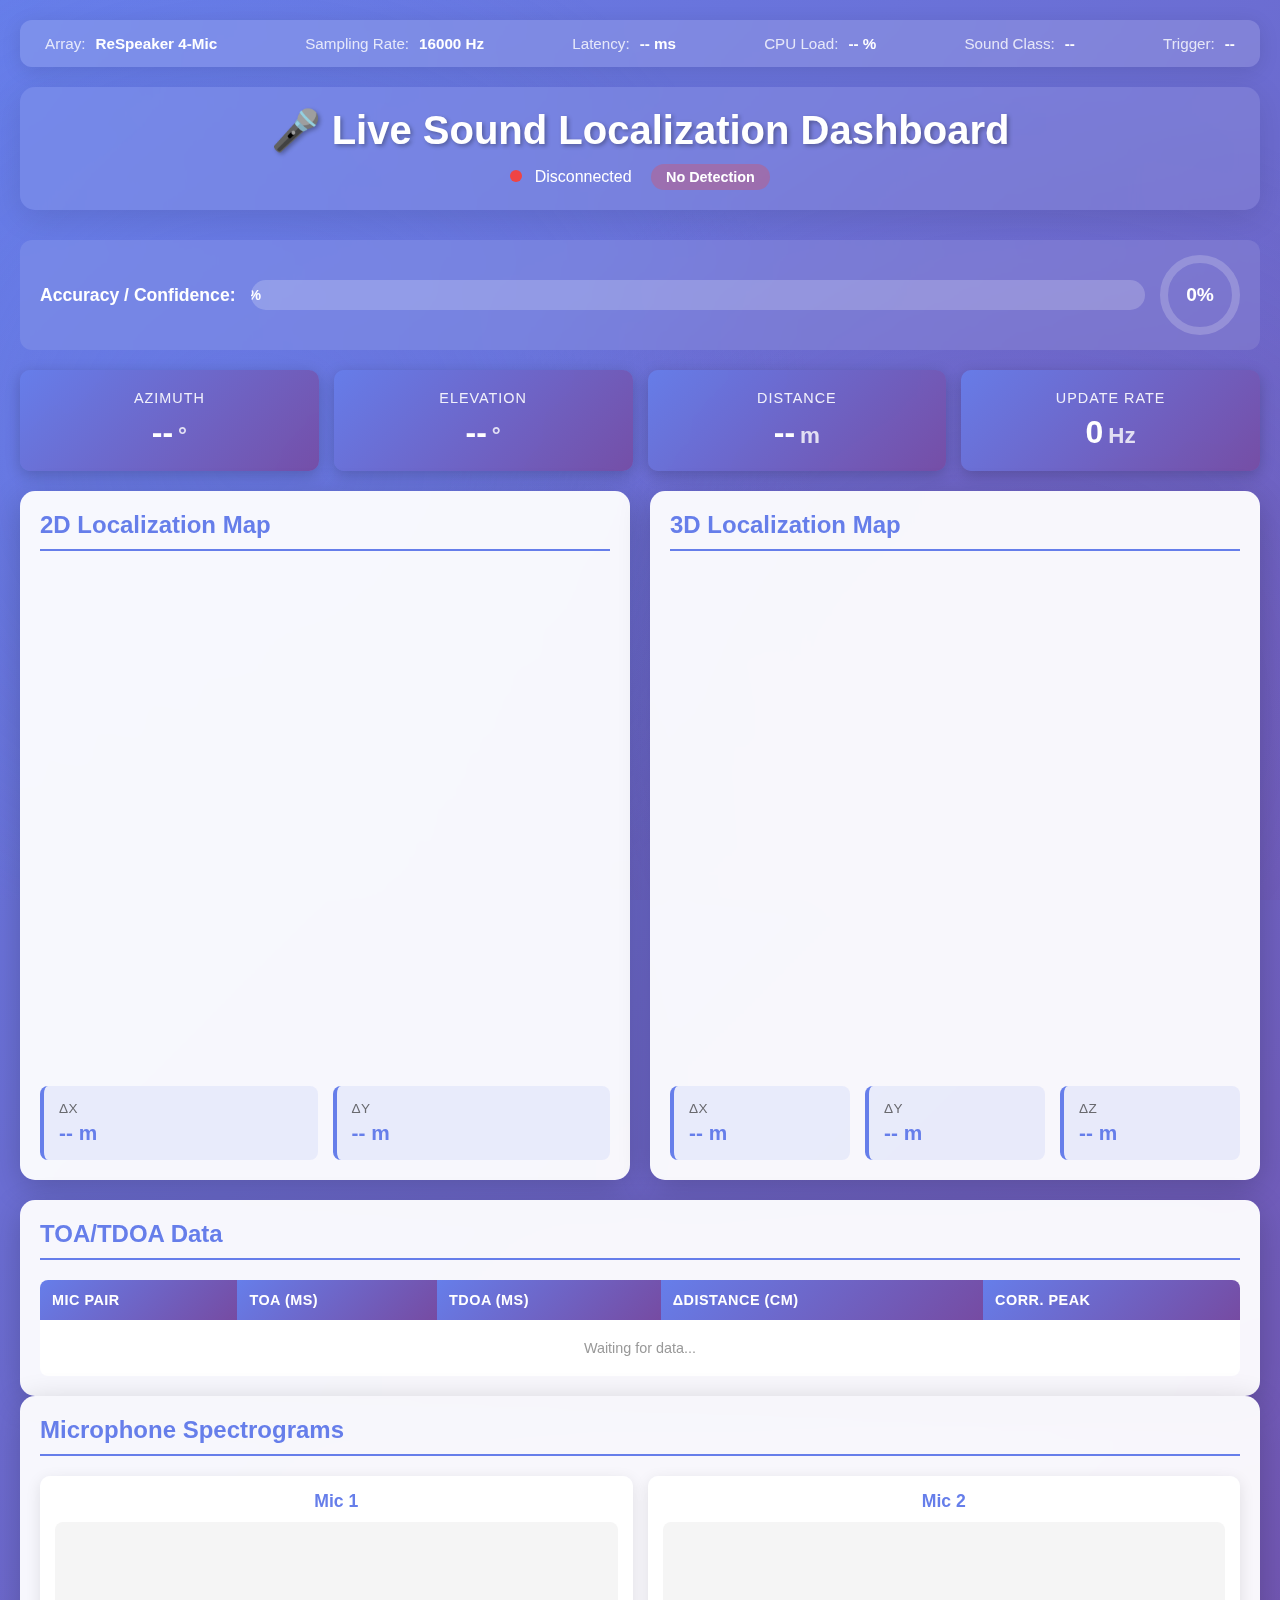
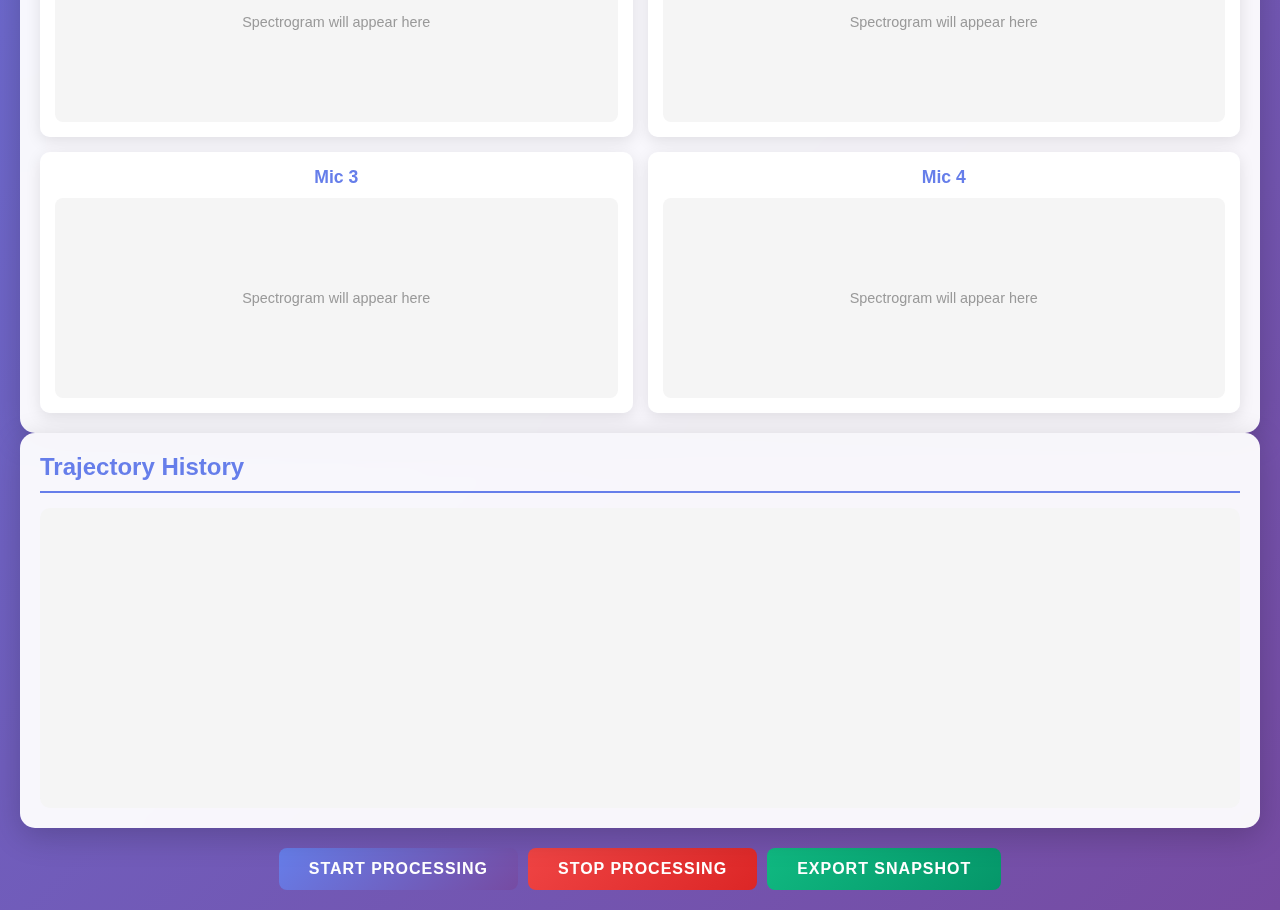
<file: triangulation/sound_trigulation1/src/static/dashboard.html>
<!DOCTYPE html>
<html lang="en">
<head>
    <meta charset="UTF-8">
    <meta name="viewport" content="width=device-width, initial-scale=1.0">
    <title>Sound Localization Dashboard</title>
    <script src="https://cdn.plot.ly/plotly-2.26.0.min.js"></script>
    <style>
        * {
            margin: 0;
            padding: 0;
            box-sizing: border-box;
        }

        body {
            font-family: 'Segoe UI', Tahoma, Geneva, Verdana, sans-serif;
            background: linear-gradient(135deg, #667eea 0%, #764ba2 100%);
            min-height: 100vh;
            padding: 20px;
            color: #fff;
            position: relative;
        }

        body::before {
            content: '';
            position: fixed;
            top: 0;
            left: 0;
            width: 100%;
            height: 100%;
            background: radial-gradient(circle at 20% 50%, rgba(102, 126, 234, 0.3) 0%, transparent 50%),
                        radial-gradient(circle at 80% 80%, rgba(118, 75, 162, 0.3) 0%, transparent 50%);
            pointer-events: none;
            z-index: 0;
        }

        .container {
            max-width: 1800px;
            margin: 0 auto;
            position: relative;
            z-index: 1;
        }

        .system-status {
            background: rgba(255, 255, 255, 0.15);
            backdrop-filter: blur(10px);
            padding: 15px 25px;
            border-radius: 12px;
            margin-bottom: 20px;
            display: flex;
            justify-content: space-between;
            align-items: center;
            flex-wrap: wrap;
            gap: 20px;
            box-shadow: 0 4px 20px rgba(0, 0, 0, 0.1);
        }

        .system-status-item {
            display: flex;
            align-items: center;
            gap: 10px;
            font-size: 0.95em;
        }

        .system-status-label {
            opacity: 0.8;
            font-weight: 500;
        }

        .system-status-value {
            font-weight: bold;
            color: #fff;
        }

        .header {
            text-align: center;
            margin-bottom: 30px;
            background: rgba(255, 255, 255, 0.1);
            padding: 20px;
            border-radius: 15px;
            backdrop-filter: blur(10px);
            box-shadow: 0 8px 32px rgba(0, 0, 0, 0.1);
        }

        .header h1 {
            font-size: 2.5em;
            margin-bottom: 10px;
            text-shadow: 2px 2px 4px rgba(0, 0, 0, 0.3);
        }

        .detection-indicator {
            display: inline-block;
            margin-left: 15px;
            padding: 5px 15px;
            border-radius: 20px;
            font-size: 0.9em;
            font-weight: bold;
            background: rgba(239, 68, 68, 0.3);
            color: #fff;
            animation: blink 1s infinite;
        }

        .detection-indicator.active {
            background: rgba(74, 222, 128, 0.5);
            animation: none;
        }

        @keyframes blink {
            0%, 100% { opacity: 1; }
            50% { opacity: 0.5; }
        }

        .status-indicator {
            display: inline-block;
            width: 12px;
            height: 12px;
            border-radius: 50%;
            margin-right: 8px;
            animation: pulse 2s infinite;
        }

        .status-indicator.connected {
            background-color: #4ade80;
        }

        .status-indicator.disconnected {
            background-color: #ef4444;
            animation: none;
        }

        @keyframes pulse {
            0%, 100% { opacity: 1; }
            50% { opacity: 0.5; }
        }

        .confidence-container {
            display: flex;
            align-items: center;
            gap: 15px;
            margin-bottom: 20px;
            background: rgba(255, 255, 255, 0.1);
            padding: 15px 20px;
            border-radius: 12px;
            backdrop-filter: blur(10px);
        }

        .confidence-label {
            font-weight: bold;
            font-size: 1.1em;
        }

        .confidence-bar-container {
            flex: 1;
            height: 30px;
            background: rgba(255, 255, 255, 0.2);
            border-radius: 15px;
            overflow: hidden;
            position: relative;
        }

        .confidence-bar {
            height: 100%;
            transition: width 0.3s ease, background 0.3s ease;
            border-radius: 15px;
            display: flex;
            align-items: center;
            justify-content: center;
            color: white;
            font-weight: bold;
            font-size: 0.9em;
        }

        .confidence-bar.high {
            background: linear-gradient(90deg, #4ade80, #22c55e);
        }

        .confidence-bar.medium {
            background: linear-gradient(90deg, #fbbf24, #f59e0b);
        }

        .confidence-bar.low {
            background: linear-gradient(90deg, #ef4444, #dc2626);
        }

        .confidence-gauge {
            width: 80px;
            height: 80px;
            position: relative;
        }

        .gauge-circle {
            width: 100%;
            height: 100%;
            border-radius: 50%;
            border: 8px solid rgba(255, 255, 255, 0.2);
            position: relative;
            display: flex;
            align-items: center;
            justify-content: center;
            font-weight: bold;
            font-size: 1.2em;
        }

        .stats-grid {
            display: grid;
            grid-template-columns: repeat(auto-fit, minmax(200px, 1fr));
            gap: 15px;
            margin-bottom: 20px;
        }

        .stat-card {
            background: linear-gradient(135deg, rgba(102, 126, 234, 0.9), rgba(118, 75, 162, 0.9));
            padding: 20px;
            border-radius: 10px;
            text-align: center;
            box-shadow: 0 4px 15px rgba(0, 0, 0, 0.2);
            transition: transform 0.3s ease;
            backdrop-filter: blur(10px);
        }

        .stat-card:hover {
            transform: translateY(-5px);
        }

        .stat-card .label {
            font-size: 0.9em;
            opacity: 0.9;
            margin-bottom: 8px;
            text-transform: uppercase;
            letter-spacing: 1px;
        }

        .stat-card .value {
            font-size: 2em;
            font-weight: bold;
        }

        .stat-card .unit {
            font-size: 0.7em;
            opacity: 0.8;
            margin-left: 5px;
        }

        .dashboard-grid {
            display: grid;
            grid-template-columns: 1fr 1fr;
            gap: 20px;
            margin-bottom: 20px;
        }

        .panel {
            background: rgba(255, 255, 255, 0.95);
            border-radius: 15px;
            padding: 20px;
            box-shadow: 0 8px 32px rgba(0, 0, 0, 0.2);
            color: #333;
            backdrop-filter: blur(10px);
        }

        .panel h2 {
            color: #667eea;
            margin-bottom: 15px;
            font-size: 1.5em;
            border-bottom: 2px solid #667eea;
            padding-bottom: 10px;
        }

        .plot-container {
            width: 100%;
            height: 500px;
            border-radius: 10px;
            overflow: hidden;
        }

        .data-table-container {
            margin-top: 20px;
            overflow-x: auto;
        }

        .data-table {
            width: 100%;
            border-collapse: collapse;
            background: rgba(255, 255, 255, 0.95);
            border-radius: 8px;
            overflow: hidden;
        }

        .data-table th {
            background: linear-gradient(135deg, #667eea, #764ba2);
            color: white;
            padding: 12px;
            text-align: left;
            font-weight: 600;
            font-size: 0.9em;
            text-transform: uppercase;
            letter-spacing: 0.5px;
        }

        .data-table td {
            padding: 10px 12px;
            border-bottom: 1px solid rgba(0, 0, 0, 0.1);
            font-size: 0.9em;
        }

        .data-table tr:hover {
            background: rgba(102, 126, 234, 0.1);
        }

        .data-table tr:last-child td {
            border-bottom: none;
        }

        .breakdown-grid {
            display: grid;
            grid-template-columns: repeat(auto-fit, minmax(150px, 1fr));
            gap: 15px;
            margin-top: 20px;
        }

        .breakdown-item {
            background: rgba(102, 126, 234, 0.1);
            padding: 15px;
            border-radius: 8px;
            border-left: 4px solid #667eea;
        }

        .breakdown-label {
            font-size: 0.85em;
            opacity: 0.7;
            margin-bottom: 5px;
            text-transform: uppercase;
            letter-spacing: 0.5px;
        }

        .breakdown-value {
            font-size: 1.3em;
            font-weight: bold;
            color: #667eea;
        }

        .spectrogram-grid {
            display: grid;
            grid-template-columns: repeat(2, 1fr);
            gap: 15px;
            margin-top: 20px;
        }

        .spectrogram-panel {
            background: rgba(255, 255, 255, 0.95);
            border-radius: 10px;
            padding: 15px;
            box-shadow: 0 4px 15px rgba(0, 0, 0, 0.1);
        }

        .spectrogram-panel h3 {
            color: #667eea;
            margin-bottom: 10px;
            font-size: 1.1em;
            text-align: center;
        }

        .spectrogram-container {
            width: 100%;
            height: 200px;
            border-radius: 8px;
            background: #f5f5f5;
            position: relative;
            overflow: hidden;
        }

        .spectrogram-placeholder {
            width: 100%;
            height: 100%;
            display: flex;
            align-items: center;
            justify-content: center;
            color: #999;
            font-size: 0.9em;
        }

        .spectrogram-plot {
            width: 100%;
            height: 100%;
        }

        .trajectory-panel {
            grid-column: 1 / -1;
        }

        .trajectory-container {
            width: 100%;
            height: 300px;
            background: #f5f5f5;
            border-radius: 10px;
            position: relative;
        }

        .controls {
            display: flex;
            gap: 10px;
            justify-content: center;
            margin-top: 20px;
            flex-wrap: wrap;
        }

        .btn {
            padding: 12px 30px;
            border: none;
            border-radius: 8px;
            font-size: 1em;
            cursor: pointer;
            transition: all 0.3s ease;
            font-weight: bold;
            text-transform: uppercase;
            letter-spacing: 1px;
        }

        .btn-primary {
            background: linear-gradient(135deg, #667eea 0%, #764ba2 100%);
            color: white;
        }

        .btn-primary:hover {
            transform: scale(1.05);
            box-shadow: 0 4px 15px rgba(0, 0, 0, 0.3);
        }

        .btn-danger {
            background: linear-gradient(135deg, #ef4444 0%, #dc2626 100%);
            color: white;
        }

        .btn-danger:hover {
            transform: scale(1.05);
            box-shadow: 0 4px 15px rgba(0, 0, 0, 0.3);
        }

        .btn-success {
            background: linear-gradient(135deg, #10b981 0%, #059669 100%);
            color: white;
        }

        .btn-success:hover {
            transform: scale(1.05);
            box-shadow: 0 4px 15px rgba(0, 0, 0, 0.3);
        }

        @media (max-width: 1200px) {
            .dashboard-grid {
                grid-template-columns: 1fr;
            }
            .spectrogram-grid {
                grid-template-columns: 1fr;
            }
        }
    </style>
</head>
<body>
    <div class="container">
        <div class="system-status" id="system-status">
            <div class="system-status-item">
                <span class="system-status-label">Array:</span>
                <span class="system-status-value" id="array-name">ReSpeaker 4-Mic</span>
            </div>
            <div class="system-status-item">
                <span class="system-status-label">Sampling Rate:</span>
                <span class="system-status-value" id="sampling-rate">16000 Hz</span>
            </div>
            <div class="system-status-item">
                <span class="system-status-label">Latency:</span>
                <span class="system-status-value" id="latency">-- ms</span>
            </div>
            <div class="system-status-item">
                <span class="system-status-label">CPU Load:</span>
                <span class="system-status-value" id="cpu-load">-- %</span>
            </div>
            <div class="system-status-item">
                <span class="system-status-label">Sound Class:</span>
                <span class="system-status-value" id="sound-class">--</span>
            </div>
            <div class="system-status-item">
                <span class="system-status-label">Trigger:</span>
                <span class="system-status-value" id="trigger-status">--</span>
            </div>
        </div>

        <div class="header">
            <h1>🎤 Live Sound Localization Dashboard</h1>
            <p>
                <span id="status-indicator" class="status-indicator disconnected"></span>
                <span id="status-text">Connecting...</span>
                <span id="detection-indicator" class="detection-indicator">No Detection</span>
            </p>
        </div>

        <div class="confidence-container">
            <span class="confidence-label">Accuracy / Confidence:</span>
            <div class="confidence-bar-container">
                <div class="confidence-bar" id="confidence-bar" style="width: 0%">0%</div>
            </div>
            <div class="confidence-gauge">
                <div class="gauge-circle" id="confidence-gauge">0%</div>
            </div>
        </div>

        <div class="stats-grid">
            <div class="stat-card">
                <div class="label">Azimuth</div>
                <div class="value"><span id="azimuth-value">--</span><span class="unit">°</span></div>
            </div>
            <div class="stat-card">
                <div class="label">Elevation</div>
                <div class="value"><span id="elevation-value">--</span><span class="unit">°</span></div>
            </div>
            <div class="stat-card">
                <div class="label">Distance</div>
                <div class="value"><span id="distance-value">--</span><span class="unit">m</span></div>
            </div>
            <div class="stat-card">
                <div class="label">Update Rate</div>
                <div class="value"><span id="fps-value">0</span><span class="unit">Hz</span></div>
            </div>
        </div>

        <div class="dashboard-grid">
            <div class="panel">
                <h2>2D Localization Map</h2>
                <div id="plot-2d" class="plot-container"></div>
                <div class="breakdown-grid">
                    <div class="breakdown-item">
                        <div class="breakdown-label">ΔX</div>
                        <div class="breakdown-value" id="delta-x">-- m</div>
                    </div>
                    <div class="breakdown-item">
                        <div class="breakdown-label">ΔY</div>
                        <div class="breakdown-value" id="delta-y">-- m</div>
                    </div>
                </div>
            </div>
            <div class="panel">
                <h2>3D Localization Map</h2>
                <div id="plot-3d" class="plot-container"></div>
                <div class="breakdown-grid">
                    <div class="breakdown-item">
                        <div class="breakdown-label">ΔX</div>
                        <div class="breakdown-value" id="delta-x-3d">-- m</div>
                    </div>
                    <div class="breakdown-item">
                        <div class="breakdown-label">ΔY</div>
                        <div class="breakdown-value" id="delta-y-3d">-- m</div>
                    </div>
                    <div class="breakdown-item">
                        <div class="breakdown-label">ΔZ</div>
                        <div class="breakdown-value" id="delta-z">-- m</div>
                    </div>
                </div>
            </div>
        </div>

        <div class="panel">
            <h2>TOA/TDOA Data</h2>
            <div class="data-table-container">
                <table class="data-table" id="tdoa-table">
                    <thead>
                        <tr>
                            <th>Mic Pair</th>
                            <th>TOA (ms)</th>
                            <th>TDOA (µs)</th>
                            <th>ΔDistance (cm)</th>
                            <th>Corr. Peak</th>
                        </tr>
                    </thead>
                    <tbody id="tdoa-table-body">
                        <tr><td colspan="5" style="text-align: center; padding: 20px; color: #999;">Waiting for data...</td></tr>
                    </tbody>
                </table>
            </div>
        </div>

        <div class="panel">
            <h2>Microphone Spectrograms</h2>
            <div class="spectrogram-grid">
                <div class="spectrogram-panel">
                    <h3>Mic 1</h3>
                    <div class="spectrogram-container" id="spec-1">
                        <div class="spectrogram-placeholder">Spectrogram will appear here</div>
                    </div>
                </div>
                <div class="spectrogram-panel">
                    <h3>Mic 2</h3>
                    <div class="spectrogram-container" id="spec-2">
                        <div class="spectrogram-placeholder">Spectrogram will appear here</div>
                    </div>
                </div>
                <div class="spectrogram-panel">
                    <h3>Mic 3</h3>
                    <div class="spectrogram-container" id="spec-3">
                        <div class="spectrogram-placeholder">Spectrogram will appear here</div>
                    </div>
                </div>
                <div class="spectrogram-panel">
                    <h3>Mic 4</h3>
                    <div class="spectrogram-container" id="spec-4">
                        <div class="spectrogram-placeholder">Spectrogram will appear here</div>
                    </div>
                </div>
            </div>
        </div>

        <div class="panel trajectory-panel">
            <h2>Trajectory History</h2>
            <div id="trajectory" class="trajectory-container"></div>
        </div>

        <div class="controls">
            <button class="btn btn-primary" onclick="startProcessing()">Start Processing</button>
            <button class="btn btn-danger" onclick="stopProcessing()">Stop Processing</button>
            <button class="btn btn-success" onclick="exportSnapshot()">Export Snapshot</button>
        </div>
    </div>

    <script>
        let ws = null;
        let micPositions = [];
        let trajectory = [];
        let lastUpdateTime = 0;
        let updateCount = 0;
        let fps = 0;
        let lastTimestamp = 0;
        let spectrogramData = [[], [], [], []]; // Store spectrogram data for each mic
        let spectrogramTimeData = []; // Store time axis data
        let spectrogramInitialized = [false, false, false, false];
        let spectrogramUpdateCounter = 0;
        let lastDetectionTime = 0;
        const SPEED_OF_SOUND = 343.0; // m/s
        const SAMPLING_RATE = 16000; // Hz
        const NYQUIST_FREQ = SAMPLING_RATE / 2; // 8000 Hz
        const MAX_TIME_WINDOW = 5; // seconds of history to show
        const SPECTROGRAM_UPDATE_RATE = 2; // updates per second

        // Initialize 2D plot
        const plot2d = {
            data: [],
            layout: {
                title: '2D Sound Localization',
                xaxis: { 
                    title: 'X (m)', 
                    range: [-2, 2],
                    showgrid: true,
                    gridcolor: 'rgba(0,0,0,0.1)',
                    zeroline: true,
                    zerolinecolor: 'rgba(0,0,0,0.3)'
                },
                yaxis: { 
                    title: 'Y (m)', 
                    range: [-2, 2], 
                    scaleanchor: 'x',
                    showgrid: true,
                    gridcolor: 'rgba(0,0,0,0.1)',
                    zeroline: true,
                    zerolinecolor: 'rgba(0,0,0,0.3)'
                },
                showlegend: true,
                hovermode: 'closest',
                plot_bgcolor: 'rgba(245, 245, 245, 0.8)',
                paper_bgcolor: 'rgba(255, 255, 255, 0)',
            },
            config: { 
                responsive: true, 
                displayModeBar: false,
                toImageButtonOptions: {
                    format: 'png',
                    filename: 'localization_2d',
                    height: 500,
                    width: 800,
                    scale: 1
                }
            }
        };

        // Initialize 3D plot
        const plot3d = {
            data: [],
            layout: {
                title: '3D Sound Localization',
                scene: {
                    xaxis: { title: 'X (m)', range: [-2, 2] },
                    yaxis: { title: 'Y (m)', range: [-2, 2] },
                    zaxis: { title: 'Z (m)', range: [-2, 2] },
                    aspectmode: 'cube',
                    camera: { eye: { x: 1.5, y: 1.5, z: 1.5 } },
                    bgcolor: 'rgba(245, 245, 245, 0.8)'
                },
                showlegend: true,
                plot_bgcolor: 'rgba(255, 255, 255, 0)',
                paper_bgcolor: 'rgba(255, 255, 255, 0)',
            },
            config: { 
                responsive: true, 
                displayModeBar: false,
                toImageButtonOptions: {
                    format: 'png',
                    filename: 'localization_3d',
                    height: 500,
                    width: 800,
                    scale: 1
                }
            }
        };

        function connectWebSocket() {
            const protocol = window.location.protocol === 'https:' ? 'wss:' : 'ws:';
            const wsUrl = `${protocol}//${window.location.host}/ws`;
            
            ws = new WebSocket(wsUrl);

            ws.onopen = () => {
                updateStatus(true, 'Connected');
            };

            ws.onmessage = (event) => {
                try {
                    const data = JSON.parse(event.data);
                    handleMessage(data);
                } catch (e) {
                    console.error('Error parsing WebSocket message:', e, event.data);
                }
            };

            ws.onerror = (error) => {
                console.error('WebSocket error:', error);
                updateStatus(false, 'Connection Error');
            };

            ws.onclose = () => {
                updateStatus(false, 'Disconnected');
                setTimeout(connectWebSocket, 3000);
            };
        }

        function updateStatus(connected, text) {
            const indicator = document.getElementById('status-indicator');
            const statusText = document.getElementById('status-text');
            indicator.className = `status-indicator ${connected ? 'connected' : 'disconnected'}`;
            statusText.textContent = text;
        }

        function handleMessage(data) {
            console.log('Received message:', data.type, data);
            if (data.type === 'init') {
                micPositions = data.mic_positions;
                console.log('Initialized with mic positions:', micPositions);
                initializePlots();
            } else if (data.type === 'doa_update') {
                updateDashboard(data);
                // Update spectrograms if available
                if (data.spectrograms) {
                    updateSpectrograms(data.spectrograms);
                }
            } else {
                console.warn('Unknown message type:', data.type);
            }
        }

        function calculateTDOA(sourcePos, micPositions) {
            const pairs = [[0, 1], [0, 2], [0, 3], [1, 2], [1, 3], [2, 3]];
            const pairNames = ['M1-M2', 'M1-M3', 'M1-M4', 'M2-M3', 'M2-M4', 'M3-M4'];
            const results = [];

            for (let idx = 0; idx < pairs.length; idx++) {
                const [i, j] = pairs[idx];
                const mic1 = micPositions[i];
                const mic2 = micPositions[j];
                
                const dist1 = Math.sqrt(
                    Math.pow(sourcePos.x - mic1.x, 2) +
                    Math.pow(sourcePos.y - mic1.y, 2) +
                    Math.pow((sourcePos.z || 0) - (mic1.z || 0), 2)
                );
                const dist2 = Math.sqrt(
                    Math.pow(sourcePos.x - mic2.x, 2) +
                    Math.pow(sourcePos.y - mic2.y, 2) +
                    Math.pow((sourcePos.z || 0) - (mic2.z || 0), 2)
                );
                
                const deltaDist = dist2 - dist1; // meters
                const tdoa = (deltaDist / SPEED_OF_SOUND) * 1e6; // microseconds
                const toa1 = (dist1 / SPEED_OF_SOUND) * 1000; // milliseconds
                const toa2 = (dist2 / SPEED_OF_SOUND) * 1000; // milliseconds
                
                // Simulated correlation peak (would come from actual GCC-PHAT)
                const corrPeak = Math.max(0.5, 1.0 - Math.abs(deltaDist) / 0.5);
                
                results.push({
                    pair: pairNames[idx],
                    toa: toa1.toFixed(2),
                    tdoa: tdoa.toFixed(2),
                    deltaDist: (deltaDist * 100).toFixed(2), // cm
                    corrPeak: corrPeak.toFixed(3)
                });
            }
            
            return results;
        }

        function updateTDOATable(sourcePos) {
            if (!sourcePos || sourcePos.x === null || !micPositions || micPositions.length < 4) {
                return;
            }
            
            const tdoaData = calculateTDOA(sourcePos, micPositions);
            const tbody = document.getElementById('tdoa-table-body');
            tbody.innerHTML = '';
            
            tdoaData.forEach(item => {
                const row = document.createElement('tr');
                row.innerHTML = `
                    <td><strong>${item.pair}</strong></td>
                    <td>${item.toa}</td>
                    <td>${item.tdoa}</td>
                    <td>${item.deltaDist}</td>
                    <td>${item.corrPeak}</td>
                `;
                tbody.appendChild(row);
            });
        }

        function calculateConfidence(data) {
            // If confidence is provided from backend, use it
            if (data.confidence !== undefined && data.confidence !== null) {
                return Math.max(0, Math.min(100, Math.round(data.confidence * 100)));
            }
            
            // Fallback: Simple confidence based on distance stability and signal quality
            if (!data.position_3d || data.position_3d.x === null) return 0;
            
            let confidence = 70; // Base confidence
            
            // Adjust based on distance (closer = more confident)
            if (data.distance_m && data.distance_m < 2.0) {
                confidence += 15;
            }
            
            // Adjust based on update rate (higher = more confident)
            if (fps > 5) {
                confidence += 10;
            }
            
            // Add some randomness for demo (in real system, use actual signal quality metrics)
            confidence += Math.random() * 5 - 2.5;
            
            return Math.max(0, Math.min(100, Math.round(confidence)));
        }

        function updateConfidence(confidence) {
            const bar = document.getElementById('confidence-bar');
            const gauge = document.getElementById('confidence-gauge');
            
            bar.style.width = confidence + '%';
            bar.textContent = confidence + '%';
            gauge.textContent = confidence + '%';
            
            // Update color based on confidence
            bar.className = 'confidence-bar';
            if (confidence >= 70) {
                bar.classList.add('high');
                gauge.style.borderColor = '#4ade80';
                gauge.style.color = '#22c55e';
            } else if (confidence >= 40) {
                bar.classList.add('medium');
                gauge.style.borderColor = '#fbbf24';
                gauge.style.color = '#f59e0b';
            } else {
                bar.classList.add('low');
                gauge.style.borderColor = '#ef4444';
                gauge.style.color = '#dc2626';
            }
        }

        function updateSystemStatus(data) {
            // Update latency
            if (data.timestamp && lastTimestamp > 0) {
                const latency = ((Date.now() / 1000 - data.timestamp) * 1000).toFixed(1);
                document.getElementById('latency').textContent = latency + ' ms';
            }
            lastTimestamp = data.timestamp || Date.now() / 1000;
            
            // Simulated CPU load (in real system, get from backend)
            const cpuLoad = (30 + Math.random() * 20).toFixed(1);
            document.getElementById('cpu-load').textContent = cpuLoad + ' %';
        }

        function initializePlots() {
            // Initialize spectrograms
            initializeSpectrograms();
            
            // Plot microphones
            const micX = micPositions.map(m => m.x);
            const micY = micPositions.map(m => m.y);
            const micZ = micPositions.map(m => m.z || 0);

            // Add compass grid lines for 2D plot
            const compassAngles = [0, 45, 90, 135, 180, 225, 270, 315];
            const compassRadius = 1.8;
            const compassTraces = compassAngles.map(angle => {
                const rad = angle * Math.PI / 180;
                return {
                    x: [0, compassRadius * Math.cos(rad)],
                    y: [0, compassRadius * Math.sin(rad)],
                    mode: 'lines',
                    type: 'scatter',
                    name: angle + '°',
                    line: { color: 'rgba(0, 0, 0, 0.15)', width: 1, dash: 'dot' },
                    showlegend: false,
                    hoverinfo: 'skip'
                };
            });

            // 2D plot - microphones, compass, and empty trace for sound source and direction
            Plotly.newPlot('plot-2d', [
                ...compassTraces,
                {
                    x: micX,
                    y: micY,
                    mode: 'markers+text',
                    type: 'scatter',
                    name: 'Microphones',
                    marker: { size: 15, color: 'green', symbol: 'triangle-up' },
                    text: ['M1', 'M2', 'M3', 'M4'],
                    textposition: 'top center',
                },
                {
                    x: [0, 0],
                    y: [0, 0],
                    mode: 'lines',
                    type: 'scatter',
                    name: 'Direction',
                    line: { color: 'blue', width: 3 },
                },
                {
                    x: [],
                    y: [],
                    mode: 'markers',
                    type: 'scatter',
                    name: 'Sound Source',
                    marker: { size: 12, color: 'red', symbol: 'star' },
                }
            ], plot2d.layout, plot2d.config);

            // 3D plot - microphones and empty trace for sound source and direction
            Plotly.newPlot('plot-3d', [
                {
                    x: micX,
                    y: micY,
                    z: micZ,
                    mode: 'markers+text',
                    type: 'scatter3d',
                    name: 'Microphones',
                    marker: { size: 8, color: 'green', symbol: 'triangle-up' },
                    text: ['M1', 'M2', 'M3', 'M4'],
                    textposition: 'top center',
                },
                {
                    x: [0, 0],
                    y: [0, 0],
                    z: [0, 0],
                    mode: 'lines',
                    type: 'scatter3d',
                    name: 'Direction',
                    line: { color: 'blue', width: 5 },
                },
                {
                    x: [],
                    y: [],
                    z: [],
                    mode: 'markers',
                    type: 'scatter3d',
                    name: 'Sound Source',
                    marker: { size: 10, color: 'red', symbol: 'star' },
                }
            ], plot3d.layout, plot3d.config);
        }

        function updateDashboard(data) {
            const { azimuth_deg, elevation_deg, distance_m, position_3d, confidence, detected, classification } = data;

            // Update classification display
            if (classification) {
                const soundClassEl = document.getElementById('sound-class');
                const triggerStatusEl = document.getElementById('trigger-status');
                
                if (soundClassEl) {
                    soundClassEl.textContent = classification.predicted_class.toUpperCase() || '--';
                    soundClassEl.style.color = classification.trigger_detected ? '#4ade80' : '#ef4444';
                }
                
                if (triggerStatusEl) {
                    if (classification.trigger_detected) {
                        triggerStatusEl.textContent = '✓ ACTIVE';
                        triggerStatusEl.style.color = '#4ade80';
                        console.log(`✓ TRIGGER SOUND DETECTED → Localization Active: ${classification.predicted_class.toUpperCase()} (conf: ${(classification.confidence * 100).toFixed(1)}%)`);
                    } else {
                        triggerStatusEl.textContent = '✗ IGNORED';
                        triggerStatusEl.style.color = '#ef4444';
                    }
                }
            }

            // Debug logging
            console.log('DOA Update:', { azimuth_deg, elevation_deg, distance_m, position_3d, confidence, detected, classification });

            // Update detection indicator
            const detectionIndicator = document.getElementById('detection-indicator');
            // Show detection if we have valid azimuth/elevation values (even if confidence is low)
            const hasValidDOA = azimuth_deg !== null && azimuth_deg !== undefined && 
                               elevation_deg !== null && elevation_deg !== undefined &&
                               !isNaN(azimuth_deg) && !isNaN(elevation_deg);
            
            if (hasValidDOA) {
                lastDetectionTime = Date.now();
                const confValue = (confidence !== undefined && confidence !== null) ? confidence : 0;
                if (confValue > 0.1) {
                    detectionIndicator.classList.add('active');
                    detectionIndicator.textContent = 'DETECTING';
                } else {
                    detectionIndicator.classList.remove('active');
                    detectionIndicator.textContent = 'WEAK SIGNAL';
                }
            } else {
                detectionIndicator.classList.remove('active');
                detectionIndicator.textContent = 'No Detection';
                // Update confidence to show low/no detection
                const confValue = (confidence !== undefined && confidence !== null) ? confidence * 100 : 0;
                updateConfidence(confValue);
                // Don't update plots if no valid DOA
                return;
            }

            // Update stats (always show azimuth/elevation even if position_3d is null)
            if (azimuth_deg !== null && azimuth_deg !== undefined && !isNaN(azimuth_deg)) {
                document.getElementById('azimuth-value').textContent = azimuth_deg.toFixed(1);
            } else {
                document.getElementById('azimuth-value').textContent = '--';
            }
            if (elevation_deg !== null && elevation_deg !== undefined && !isNaN(elevation_deg)) {
                document.getElementById('elevation-value').textContent = elevation_deg.toFixed(1);
            } else {
                document.getElementById('elevation-value').textContent = '--';
            }
            document.getElementById('distance-value').textContent = (distance_m !== null && distance_m !== undefined && !isNaN(distance_m)) ? distance_m.toFixed(3) : 'N/A';

            // Calculate FPS
            const now = Date.now();
            updateCount++;
            if (now - lastUpdateTime >= 1000) {
                fps = updateCount;
                updateCount = 0;
                lastUpdateTime = now;
            }
            document.getElementById('fps-value').textContent = fps;

            // Update confidence (use provided confidence or calculate)
            const confValue = (confidence !== undefined && confidence !== null) ? confidence * 100 : calculateConfidence(data);
            updateConfidence(confValue);

            // Update system status
            updateSystemStatus(data);

            // Calculate position from azimuth/elevation if position_3d is not available
            let x, y, z;
            let hasPosition = false;
            
            // Check if position_3d has valid numeric values (not null, not undefined, not NaN)
            const hasValidPosition = position_3d && 
                                    typeof position_3d.x === 'number' && !isNaN(position_3d.x) &&
                                    typeof position_3d.y === 'number' && !isNaN(position_3d.y);
            
            if (hasValidPosition) {
                // Use actual 3D position if available
                x = position_3d.x;
                y = position_3d.y;
                z = (typeof position_3d.z === 'number' && !isNaN(position_3d.z)) ? position_3d.z : 0;
                hasPosition = true;
            } else if (azimuth_deg !== null && azimuth_deg !== undefined && 
                      elevation_deg !== null && elevation_deg !== undefined &&
                      !isNaN(azimuth_deg) && !isNaN(elevation_deg)) {
                // Calculate from azimuth/elevation (direction only, distance = 1m if not known)
                const r = (distance_m && !isNaN(distance_m) && distance_m > 0) ? distance_m : 1.0;
                const az_rad = azimuth_deg * Math.PI / 180;
                const el_rad = elevation_deg * Math.PI / 180;
                x = r * Math.cos(el_rad) * Math.cos(az_rad);
                y = r * Math.cos(el_rad) * Math.sin(az_rad);
                z = r * Math.sin(el_rad);
                hasPosition = false; // Mark as estimated
            } else {
                // No valid data
                console.warn('No valid DOA data to plot');
                return;
            }

            // Update breakdown values
            document.getElementById('delta-x').textContent = x.toFixed(3) + ' m';
            document.getElementById('delta-y').textContent = y.toFixed(3) + ' m';
            document.getElementById('delta-x-3d').textContent = x.toFixed(3) + ' m';
            document.getElementById('delta-y-3d').textContent = y.toFixed(3) + ' m';
            document.getElementById('delta-z').textContent = z.toFixed(3) + ' m';

            // Add to trajectory
            const currentTime = Date.now();
            trajectory.push({ x, y, z, time: currentTime, hasPosition });
            if (trajectory.length > 100) trajectory.shift();

            // Calculate direction vector for arrow
            const dist = Math.sqrt(x*x + y*y + z*z);
            const arrowLength = Math.min(Math.max(dist, 0.1), 1.5);
            const dirX = dist > 0.001 ? (x / dist) * arrowLength : 0;
            const dirY = dist > 0.001 ? (y / dist) * arrowLength : 0;
            const dirZ = dist > 0.001 ? (z / dist) * arrowLength : 0;

            // Update 2D plot - direction arrow and sound source position
            // Trace indices: 0-7 = compass, 8 = microphones, 9 = direction, 10 = sound source
            try {
                Plotly.restyle('plot-2d', {
                    x: [[0, dirX], [x]],
                    y: [[0, dirY], [y]]
                }, [9, 10]).then(() => {
                    // Force redraw to ensure visibility
                    Plotly.redraw('plot-2d');
                }).catch(err => {
                    console.warn('Plotly restyle warning:', err);
                });
            } catch (e) {
                console.error('Error updating 2D plot:', e);
                // Fallback: use update instead
                try {
                    Plotly.update('plot-2d', {
                        x: [[0, dirX], [x]],
                        y: [[0, dirY], [y]]
                    }, {}, [9, 10]);
                } catch (e2) {
                    console.error('Fallback update also failed:', e2);
                }
            }

            // Update 3D plot - direction arrow and sound source position
            // Trace indices: 0 = microphones, 1 = direction, 2 = sound source
            try {
                Plotly.restyle('plot-3d', {
                    x: [[0, dirX], [x]],
                    y: [[0, dirY], [y]],
                    z: [[0, dirZ], [z]]
                }, [1, 2]).then(() => {
                    // Force redraw to ensure visibility
                    Plotly.redraw('plot-3d');
                }).catch(err => {
                    console.warn('Plotly restyle warning:', err);
                });
            } catch (e) {
                console.error('Error updating 3D plot:', e);
                // Fallback: use update instead
                try {
                    Plotly.update('plot-3d', {
                        x: [[0, dirX], [x]],
                        y: [[0, dirY], [y]],
                        z: [[0, dirZ], [z]]
                    }, {}, [1, 2]);
                } catch (e2) {
                    console.error('Fallback update also failed:', e2);
                }
            }
            
            // Log update for debugging
            console.log('Plot update:', { x: x.toFixed(3), y: y.toFixed(3), z: z.toFixed(3), 
                                        dirX: dirX.toFixed(3), dirY: dirY.toFixed(3), dirZ: dirZ.toFixed(3) });

            // Update TDOA table (use calculated position if needed)
            const posForTDOA = hasPosition ? position_3d : { x, y, z };
            updateTDOATable(posForTDOA);

            // Update trajectory plot
            updateTrajectory();

            // Update spectrograms (simulated, 1-2 fps)
            spectrogramUpdateCounter++;
            if (spectrogramUpdateCounter >= Math.max(1, Math.floor(fps / 2))) {
                updateSpectrograms();
                spectrogramUpdateCounter = 0;
            }
        }

        function initializeSpectrograms() {
            // Initialize Plotly spectrograms for each microphone
            const numFreqBins = 128; // Frequency resolution
            const freqStep = NYQUIST_FREQ / numFreqBins;
            
            // Create frequency axis (0 to Nyquist frequency)
            const frequencies = [];
            for (let i = 0; i <= numFreqBins; i++) {
                frequencies.push(i * freqStep);
            }
            
            // Initialize empty data for each mic
            for (let micIdx = 0; micIdx < 4; micIdx++) {
                spectrogramData[micIdx] = [];
                const container = document.getElementById(`spec-${micIdx + 1}`);
                container.innerHTML = ''; // Clear placeholder
                
                const plotDiv = document.createElement('div');
                plotDiv.id = `spectrogram-plot-${micIdx + 1}`;
                plotDiv.className = 'spectrogram-plot';
                container.appendChild(plotDiv);
                
                // Create initial empty spectrogram
                const trace = {
                    z: [[]],
                    x: [0], // Time axis (will be updated)
                    y: frequencies,
                    type: 'heatmap',
                    colorscale: 'Viridis',
                    showscale: false,
                    hovertemplate: 'Time: %{x:.2f}s<br>Frequency: %{y:.0f} Hz<br>Magnitude: %{z:.2f}<extra></extra>'
                };
                
                const layout = {
                    title: '',
                    xaxis: {
                        title: 'Time (s)',
                        showgrid: true,
                        gridcolor: 'rgba(255,255,255,0.1)',
                        color: '#333'
                    },
                    yaxis: {
                        title: 'Frequency (Hz)',
                        showgrid: true,
                        gridcolor: 'rgba(255,255,255,0.1)',
                        color: '#333',
                        range: [0, NYQUIST_FREQ]
                    },
                    margin: { l: 50, r: 10, t: 10, b: 40 },
                    plot_bgcolor: '#1e1e1e',
                    paper_bgcolor: '#f5f5f5',
                    font: { size: 10, color: '#333' }
                };
                
                const config = {
                    responsive: true,
                    displayModeBar: false,
                    staticPlot: false
                };
                
                Plotly.newPlot(`spectrogram-plot-${micIdx + 1}`, [trace], layout, config);
                spectrogramInitialized[micIdx] = true;
            }
        }

        function updateSpectrograms(spectrogramDataFromServer) {
            // Use real spectrogram data from server if available
            if (spectrogramDataFromServer && spectrogramDataFromServer.magnitudes) {
                const times = spectrogramDataFromServer.times;
                const freqs = spectrogramDataFromServer.freqs;
                const magnitudes = spectrogramDataFromServer.magnitudes;
                
                // Update each microphone's spectrogram
                for (let micIdx = 0; micIdx < Math.min(4, magnitudes.length); micIdx++) {
                    if (spectrogramInitialized[micIdx] && magnitudes[micIdx]) {
                        try {
                            // Convert to 2D array format for Plotly
                            const zData = [];
                            for (let t = 0; t < times.length; t++) {
                                zData.push(magnitudes[micIdx][t] || []);
                            }
                            
                            // Normalize magnitudes to [0, 1] for display
                            let maxMag = 0;
                            for (let row of zData) {
                                for (let val of row) {
                                    maxMag = Math.max(maxMag, val);
                                }
                            }
                            if (maxMag > 0) {
                                for (let i = 0; i < zData.length; i++) {
                                    for (let j = 0; j < zData[i].length; j++) {
                                        zData[i][j] = zData[i][j] / maxMag;
                                    }
                                }
                            }
                            
                            Plotly.restyle(`spectrogram-plot-${micIdx + 1}`, {
                                z: [zData],
                                x: [times],
                                y: [freqs]
                            }, [0]);
                        } catch (e) {
                            console.warn(`Error updating spectrogram ${micIdx + 1}:`, e);
                        }
                    }
                }
                return; // Exit early if we used real data
            }
            
            // Fallback: Generate simulated spectrogram data
            const currentTime = Date.now() / 1000;
            const numFreqBins = 128;
            const freqStep = NYQUIST_FREQ / numFreqBins;
            
            for (let micIdx = 0; micIdx < 4; micIdx++) {
                const newFreqData = [];
                for (let f = 0; f <= numFreqBins; f++) {
                    const freq = f * freqStep;
                    const baseMagnitude = 0.3;
                    const variation = 0.4 * Math.sin(freq * 0.001 + currentTime * 2 + micIdx);
                    const noise = (Math.random() - 0.5) * 0.2;
                    let magnitude = baseMagnitude + variation + noise;
                    if (Math.abs(freq - 1000) < 100) magnitude += 0.3;
                    if (Math.abs(freq - 2000) < 100) magnitude += 0.2;
                    if (Math.abs(freq - 4000) < 100) magnitude += 0.15;
                    magnitude = Math.max(0, Math.min(1, magnitude));
                    newFreqData.push(magnitude);
                }
                
                spectrogramTimeData.push(currentTime);
                spectrogramData[micIdx].push(newFreqData);
                
                const cutoffTime = currentTime - MAX_TIME_WINDOW;
                while (spectrogramTimeData.length > 0 && spectrogramTimeData[0] < cutoffTime) {
                    spectrogramTimeData.shift();
                    spectrogramData[micIdx].shift();
                }
                
                if (spectrogramInitialized[micIdx] && spectrogramData[micIdx].length > 0) {
                    const frequencies = [];
                    for (let f = 0; f <= numFreqBins; f++) {
                        frequencies.push(f * freqStep);
                    }
                    
                    const zData = [];
                    const timeAxis = [];
                    const startTime = spectrogramTimeData[0];
                    
                    for (let t = 0; t < spectrogramData[micIdx].length; t++) {
                        timeAxis.push(spectrogramTimeData[t] - startTime);
                        zData.push(spectrogramData[micIdx][t]);
                    }
                    
                    try {
                        Plotly.restyle(`spectrogram-plot-${micIdx + 1}`, {
                            z: [zData],
                            x: [timeAxis],
                            y: [frequencies]
                        }, [0]);
                    } catch (e) {
                        console.warn(`Error updating spectrogram ${micIdx + 1}:`, e);
                    }
                }
            }
        }

        function updateTrajectory() {
            const canvas = document.createElement('canvas');
            canvas.width = document.getElementById('trajectory').offsetWidth;
            canvas.height = document.getElementById('trajectory').offsetHeight;
            const ctx = canvas.getContext('2d');
            
            const container = document.getElementById('trajectory');
            container.innerHTML = '';
            container.appendChild(canvas);

            if (trajectory.length < 2) return;

            // Normalize trajectory to fit canvas
            const xs = trajectory.map(p => p.x);
            const ys = trajectory.map(p => p.y);
            const minX = Math.min(...xs);
            const maxX = Math.max(...xs);
            const minY = Math.min(...ys);
            const maxY = Math.max(...ys);
            const rangeX = maxX - minX || 1;
            const rangeY = maxY - minY || 1;

            const scaleX = (canvas.width - 40) / rangeX;
            const scaleY = (canvas.height - 40) / rangeY;
            const offsetX = 20 - minX * scaleX;
            const offsetY = 20 - minY * scaleY;

            const currentTime = Date.now();
            
            // Draw trajectory with fading
            for (let i = 1; i < trajectory.length; i++) {
                const age = (currentTime - trajectory[i].time) / 1000; // seconds
                const alpha = Math.max(0.1, 1 - age / 5); // Fade over 5 seconds
                
                ctx.strokeStyle = `rgba(102, 126, 234, ${alpha})`;
                ctx.lineWidth = 2;
                ctx.beginPath();
                
                const x1 = trajectory[i - 1].x * scaleX + offsetX;
                const y1 = trajectory[i - 1].y * scaleY + offsetY;
                const x2 = trajectory[i].x * scaleX + offsetX;
                const y2 = trajectory[i].y * scaleY + offsetY;
                
                ctx.moveTo(x1, y1);
                ctx.lineTo(x2, y2);
                ctx.stroke();
                
                // Add time labels for recent points
                if (age < 3 && i % 5 === 0) {
                    ctx.fillStyle = `rgba(0, 0, 0, ${alpha})`;
                    ctx.font = '10px Arial';
                    ctx.fillText(`t-${age.toFixed(1)}s`, x2 + 5, y2 - 5);
                }
            }

            // Draw current position (highlighted in red)
            if (trajectory.length > 0) {
                const last = trajectory[trajectory.length - 1];
                const x = last.x * scaleX + offsetX;
                const y = last.y * scaleY + offsetY;
                ctx.fillStyle = '#ef4444';
                ctx.beginPath();
                ctx.arc(x, y, 6, 0, 2 * Math.PI);
                ctx.fill();
                
                // Highlight ring
                ctx.strokeStyle = '#ef4444';
                ctx.lineWidth = 2;
                ctx.beginPath();
                ctx.arc(x, y, 10, 0, 2 * Math.PI);
                ctx.stroke();
            }
        }

        function exportSnapshot() {
            const snapshot = {
                timestamp: new Date().toISOString(),
                azimuth: document.getElementById('azimuth-value').textContent,
                elevation: document.getElementById('elevation-value').textContent,
                distance: document.getElementById('distance-value').textContent,
                confidence: document.getElementById('confidence-bar').textContent,
                position: trajectory.length > 0 ? trajectory[trajectory.length - 1] : null,
                fps: fps,
                system: {
                    array: document.getElementById('array-name').textContent,
                    samplingRate: document.getElementById('sampling-rate').textContent,
                    latency: document.getElementById('latency').textContent,
                    cpuLoad: document.getElementById('cpu-load').textContent
                }
            };
            
            // Create JSON download
            const jsonStr = JSON.stringify(snapshot, null, 2);
            const blob = new Blob([jsonStr], { type: 'application/json' });
            const url = URL.createObjectURL(blob);
            const a = document.createElement('a');
            a.href = url;
            a.download = `localization_snapshot_${Date.now()}.json`;
            document.body.appendChild(a);
            a.click();
            document.body.removeChild(a);
            URL.revokeObjectURL(url);
            
            // Also try to export plots as images (if Plotly supports it)
            try {
                Plotly.downloadImage('plot-2d', {
                    format: 'png',
                    width: 800,
                    height: 600,
                    filename: `localization_2d_${Date.now()}`
                });
                Plotly.downloadImage('plot-3d', {
                    format: 'png',
                    width: 800,
                    height: 600,
                    filename: `localization_3d_${Date.now()}`
                });
            } catch (e) {
                console.log('Plot export not available:', e);
            }
        }

        function startProcessing() {
            if (ws && ws.readyState === WebSocket.OPEN) {
                ws.send(JSON.stringify({ type: 'start_processing' }));
            }
        }

        function stopProcessing() {
            if (ws && ws.readyState === WebSocket.OPEN) {
                ws.send(JSON.stringify({ type: 'stop_processing' }));
            }
        }

        // Check for detection timeout
        function checkDetectionTimeout() {
            const now = Date.now();
            const timeSinceLastDetection = now - lastDetectionTime;
            const detectionIndicator = document.getElementById('detection-indicator');
            
            if (timeSinceLastDetection > 2000 && lastDetectionTime > 0) {
                detectionIndicator.classList.remove('active');
                detectionIndicator.textContent = 'No Detection';
            }
        }

        // Initialize on page load
        window.addEventListener('load', () => {
            connectWebSocket();
            setInterval(updateTrajectory, 100);
            setInterval(checkDetectionTimeout, 500);
        });
    </script>
</body>
</html>
</file>
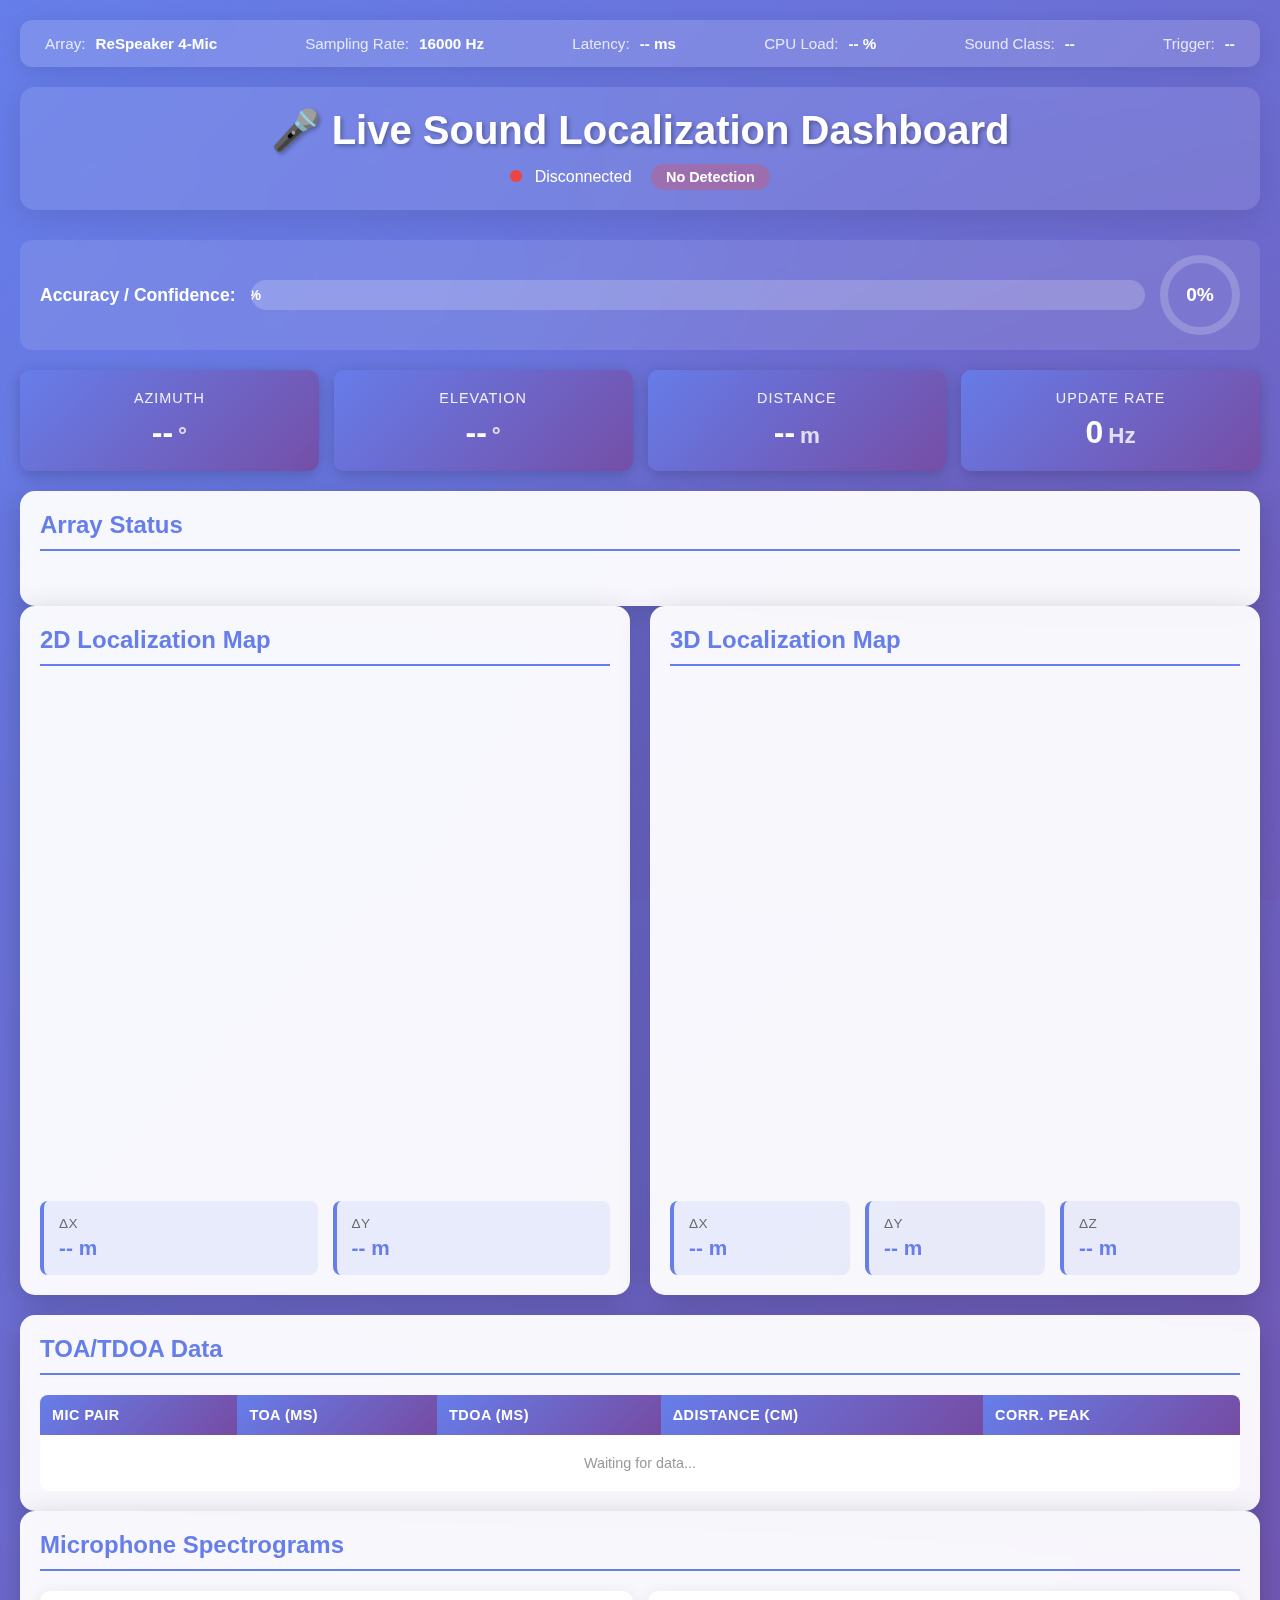
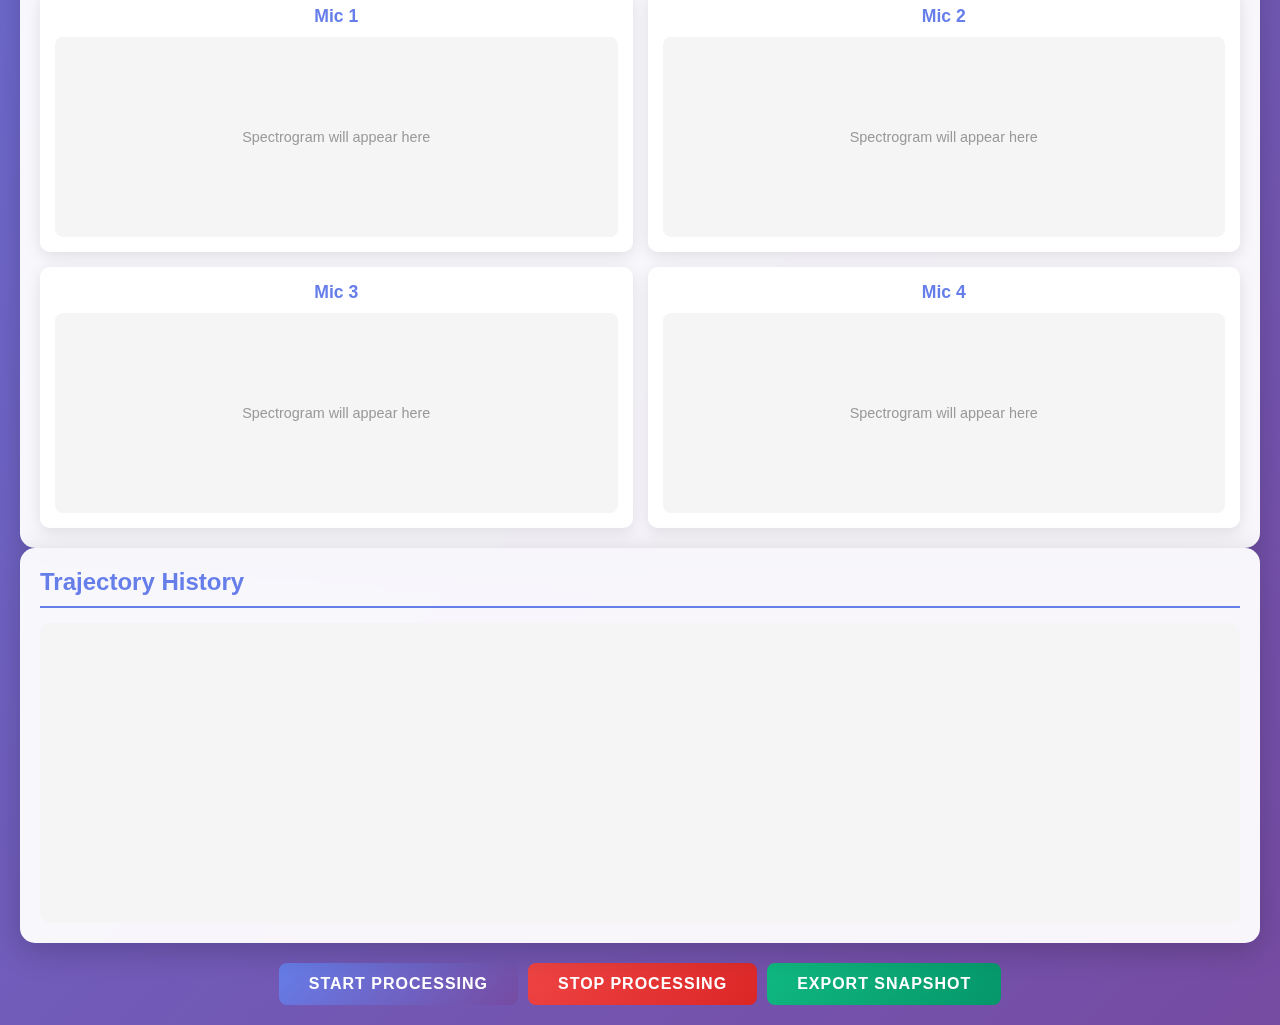
<file: triangulation2/respeaker_2_sound/src/static/dashboard.html>
<!DOCTYPE html>
<html lang="en">
<head>
    <meta charset="UTF-8">
    <meta name="viewport" content="width=device-width, initial-scale=1.0">
    <title>Sound Localization Dashboard</title>
    <script src="https://cdn.plot.ly/plotly-2.26.0.min.js"></script>
    <style>
        * {
            margin: 0;
            padding: 0;
            box-sizing: border-box;
        }

        body {
            font-family: 'Segoe UI', Tahoma, Geneva, Verdana, sans-serif;
            background: linear-gradient(135deg, #667eea 0%, #764ba2 100%);
            min-height: 100vh;
            padding: 20px;
            color: #fff;
            position: relative;
        }

        body::before {
            content: '';
            position: fixed;
            top: 0;
            left: 0;
            width: 100%;
            height: 100%;
            background: radial-gradient(circle at 20% 50%, rgba(102, 126, 234, 0.3) 0%, transparent 50%),
                        radial-gradient(circle at 80% 80%, rgba(118, 75, 162, 0.3) 0%, transparent 50%);
            pointer-events: none;
            z-index: 0;
        }

        .container {
            max-width: 1800px;
            margin: 0 auto;
            position: relative;
            z-index: 1;
        }

        .system-status {
            background: rgba(255, 255, 255, 0.15);
            backdrop-filter: blur(10px);
            padding: 15px 25px;
            border-radius: 12px;
            margin-bottom: 20px;
            display: flex;
            justify-content: space-between;
            align-items: center;
            flex-wrap: wrap;
            gap: 20px;
            box-shadow: 0 4px 20px rgba(0, 0, 0, 0.1);
        }

        .system-status-item {
            display: flex;
            align-items: center;
            gap: 10px;
            font-size: 0.95em;
        }

        .system-status-label {
            opacity: 0.8;
            font-weight: 500;
        }

        .system-status-value {
            font-weight: bold;
            color: #fff;
        }

        .header {
            text-align: center;
            margin-bottom: 30px;
            background: rgba(255, 255, 255, 0.1);
            padding: 20px;
            border-radius: 15px;
            backdrop-filter: blur(10px);
            box-shadow: 0 8px 32px rgba(0, 0, 0, 0.1);
        }

        .header h1 {
            font-size: 2.5em;
            margin-bottom: 10px;
            text-shadow: 2px 2px 4px rgba(0, 0, 0, 0.3);
        }

        .detection-indicator {
            display: inline-block;
            margin-left: 15px;
            padding: 5px 15px;
            border-radius: 20px;
            font-size: 0.9em;
            font-weight: bold;
            background: rgba(239, 68, 68, 0.3);
            color: #fff;
            animation: blink 1s infinite;
        }

        .detection-indicator.active {
            background: rgba(74, 222, 128, 0.5);
            animation: none;
        }

        @keyframes blink {
            0%, 100% { opacity: 1; }
            50% { opacity: 0.5; }
        }

        .status-indicator {
            display: inline-block;
            width: 12px;
            height: 12px;
            border-radius: 50%;
            margin-right: 8px;
            animation: pulse 2s infinite;
        }

        .status-indicator.connected {
            background-color: #4ade80;
        }

        .status-indicator.disconnected {
            background-color: #ef4444;
            animation: none;
        }

        @keyframes pulse {
            0%, 100% { opacity: 1; }
            50% { opacity: 0.5; }
        }

        .confidence-container {
            display: flex;
            align-items: center;
            gap: 15px;
            margin-bottom: 20px;
            background: rgba(255, 255, 255, 0.1);
            padding: 15px 20px;
            border-radius: 12px;
            backdrop-filter: blur(10px);
        }

        .confidence-label {
            font-weight: bold;
            font-size: 1.1em;
        }

        .confidence-bar-container {
            flex: 1;
            height: 30px;
            background: rgba(255, 255, 255, 0.2);
            border-radius: 15px;
            overflow: hidden;
            position: relative;
        }

        .confidence-bar {
            height: 100%;
            transition: width 0.3s ease, background 0.3s ease;
            border-radius: 15px;
            display: flex;
            align-items: center;
            justify-content: center;
            color: white;
            font-weight: bold;
            font-size: 0.9em;
        }

        .confidence-bar.high {
            background: linear-gradient(90deg, #4ade80, #22c55e);
        }

        .confidence-bar.medium {
            background: linear-gradient(90deg, #fbbf24, #f59e0b);
        }

        .confidence-bar.low {
            background: linear-gradient(90deg, #ef4444, #dc2626);
        }

        .confidence-gauge {
            width: 80px;
            height: 80px;
            position: relative;
        }

        .gauge-circle {
            width: 100%;
            height: 100%;
            border-radius: 50%;
            border: 8px solid rgba(255, 255, 255, 0.2);
            position: relative;
            display: flex;
            align-items: center;
            justify-content: center;
            font-weight: bold;
            font-size: 1.2em;
        }

        .stats-grid {
            display: grid;
            grid-template-columns: repeat(auto-fit, minmax(200px, 1fr));
            gap: 15px;
            margin-bottom: 20px;
        }

        .stat-card {
            background: linear-gradient(135deg, rgba(102, 126, 234, 0.9), rgba(118, 75, 162, 0.9));
            padding: 20px;
            border-radius: 10px;
            text-align: center;
            box-shadow: 0 4px 15px rgba(0, 0, 0, 0.2);
            transition: transform 0.3s ease;
            backdrop-filter: blur(10px);
        }

        .stat-card:hover {
            transform: translateY(-5px);
        }

        .stat-card .label {
            font-size: 0.9em;
            opacity: 0.9;
            margin-bottom: 8px;
            text-transform: uppercase;
            letter-spacing: 1px;
        }

        .stat-card .value {
            font-size: 2em;
            font-weight: bold;
        }

        .stat-card .unit {
            font-size: 0.7em;
            opacity: 0.8;
            margin-left: 5px;
        }

        .dashboard-grid {
            display: grid;
            grid-template-columns: 1fr 1fr;
            gap: 20px;
            margin-bottom: 20px;
        }

        .panel {
            background: rgba(255, 255, 255, 0.95);
            border-radius: 15px;
            padding: 20px;
            box-shadow: 0 8px 32px rgba(0, 0, 0, 0.2);
            color: #333;
            backdrop-filter: blur(10px);
        }

        .panel h2 {
            color: #667eea;
            margin-bottom: 15px;
            font-size: 1.5em;
            border-bottom: 2px solid #667eea;
            padding-bottom: 10px;
        }

        .plot-container {
            width: 100%;
            height: 500px;
            border-radius: 10px;
            overflow: hidden;
        }

        .data-table-container {
            margin-top: 20px;
            overflow-x: auto;
        }

        .data-table {
            width: 100%;
            border-collapse: collapse;
            background: rgba(255, 255, 255, 0.95);
            border-radius: 8px;
            overflow: hidden;
        }

        .data-table th {
            background: linear-gradient(135deg, #667eea, #764ba2);
            color: white;
            padding: 12px;
            text-align: left;
            font-weight: 600;
            font-size: 0.9em;
            text-transform: uppercase;
            letter-spacing: 0.5px;
        }

        .data-table td {
            padding: 10px 12px;
            border-bottom: 1px solid rgba(0, 0, 0, 0.1);
            font-size: 0.9em;
        }

        .data-table tr:hover {
            background: rgba(102, 126, 234, 0.1);
        }

        .data-table tr:last-child td {
            border-bottom: none;
        }

        .breakdown-grid {
            display: grid;
            grid-template-columns: repeat(auto-fit, minmax(150px, 1fr));
            gap: 15px;
            margin-top: 20px;
        }

        .breakdown-item {
            background: rgba(102, 126, 234, 0.1);
            padding: 15px;
            border-radius: 8px;
            border-left: 4px solid #667eea;
        }

        .breakdown-label {
            font-size: 0.85em;
            opacity: 0.7;
            margin-bottom: 5px;
            text-transform: uppercase;
            letter-spacing: 0.5px;
        }

        .breakdown-value {
            font-size: 1.3em;
            font-weight: bold;
            color: #667eea;
        }

        .spectrogram-grid {
            display: grid;
            grid-template-columns: repeat(2, 1fr);
            gap: 15px;
            margin-top: 20px;
        }

        .spectrogram-panel {
            background: rgba(255, 255, 255, 0.95);
            border-radius: 10px;
            padding: 15px;
            box-shadow: 0 4px 15px rgba(0, 0, 0, 0.1);
        }

        .spectrogram-panel h3 {
            color: #667eea;
            margin-bottom: 10px;
            font-size: 1.1em;
            text-align: center;
        }

        .spectrogram-container {
            width: 100%;
            height: 200px;
            border-radius: 8px;
            background: #f5f5f5;
            position: relative;
            overflow: hidden;
        }

        .spectrogram-placeholder {
            width: 100%;
            height: 100%;
            display: flex;
            align-items: center;
            justify-content: center;
            color: #999;
            font-size: 0.9em;
        }

        .spectrogram-plot {
            width: 100%;
            height: 100%;
        }

        .trajectory-panel {
            grid-column: 1 / -1;
        }

        .trajectory-container {
            width: 100%;
            height: 300px;
            background: #f5f5f5;
            border-radius: 10px;
            position: relative;
        }

        .controls {
            display: flex;
            gap: 10px;
            justify-content: center;
            margin-top: 20px;
            flex-wrap: wrap;
        }

        .btn {
            padding: 12px 30px;
            border: none;
            border-radius: 8px;
            font-size: 1em;
            cursor: pointer;
            transition: all 0.3s ease;
            font-weight: bold;
            text-transform: uppercase;
            letter-spacing: 1px;
        }

        .btn-primary {
            background: linear-gradient(135deg, #667eea 0%, #764ba2 100%);
            color: white;
        }

        .btn-primary:hover {
            transform: scale(1.05);
            box-shadow: 0 4px 15px rgba(0, 0, 0, 0.3);
        }

        .btn-danger {
            background: linear-gradient(135deg, #ef4444 0%, #dc2626 100%);
            color: white;
        }

        .btn-danger:hover {
            transform: scale(1.05);
            box-shadow: 0 4px 15px rgba(0, 0, 0, 0.3);
        }

        .btn-success {
            background: linear-gradient(135deg, #10b981 0%, #059669 100%);
            color: white;
        }

        .btn-success:hover {
            transform: scale(1.05);
            box-shadow: 0 4px 15px rgba(0, 0, 0, 0.3);
        }

        @media (max-width: 1200px) {
            .dashboard-grid {
                grid-template-columns: 1fr;
            }
            .spectrogram-grid {
                grid-template-columns: 1fr;
            }
        }
    </style>
</head>
<body>
    <div class="container">
        <div class="system-status" id="system-status">
            <div class="system-status-item">
                <span class="system-status-label">Array:</span>
                <span class="system-status-value" id="array-name">ReSpeaker 4-Mic</span>
            </div>
            <div class="system-status-item">
                <span class="system-status-label">Sampling Rate:</span>
                <span class="system-status-value" id="sampling-rate">16000 Hz</span>
            </div>
            <div class="system-status-item">
                <span class="system-status-label">Latency:</span>
                <span class="system-status-value" id="latency">-- ms</span>
            </div>
            <div class="system-status-item">
                <span class="system-status-label">CPU Load:</span>
                <span class="system-status-value" id="cpu-load">-- %</span>
            </div>
            <div class="system-status-item">
                <span class="system-status-label">Sound Class:</span>
                <span class="system-status-value" id="sound-class">--</span>
            </div>
            <div class="system-status-item">
                <span class="system-status-label">Trigger:</span>
                <span class="system-status-value" id="trigger-status">--</span>
            </div>
        </div>

        <div class="header">
            <h1>🎤 Live Sound Localization Dashboard</h1>
            <p>
                <span id="status-indicator" class="status-indicator disconnected"></span>
                <span id="status-text">Connecting...</span>
                <span id="detection-indicator" class="detection-indicator">No Detection</span>
            </p>
        </div>

        <div class="confidence-container">
            <span class="confidence-label">Accuracy / Confidence:</span>
            <div class="confidence-bar-container">
                <div class="confidence-bar" id="confidence-bar" style="width: 0%">0%</div>
            </div>
            <div class="confidence-gauge">
                <div class="gauge-circle" id="confidence-gauge">0%</div>
            </div>
        </div>

        <div class="stats-grid">
            <div class="stat-card">
                <div class="label">Azimuth</div>
                <div class="value"><span id="azimuth-value">--</span><span class="unit">°</span></div>
            </div>
            <div class="stat-card">
                <div class="label">Elevation</div>
                <div class="value"><span id="elevation-value">--</span><span class="unit">°</span></div>
            </div>
            <div class="stat-card">
                <div class="label">Distance</div>
                <div class="value"><span id="distance-value">--</span><span class="unit">m</span></div>
            </div>
            <div class="stat-card">
                <div class="label">Update Rate</div>
                <div class="value"><span id="fps-value">0</span><span class="unit">Hz</span></div>
            </div>
        </div>

        <div class="panel">
            <h2>Array Status</h2>
            <div id="array-status-grid" class="stats-grid"></div>
        </div>

        <div class="dashboard-grid">
            <div class="panel">
                <h2>2D Localization Map</h2>
                <div id="plot-2d" class="plot-container"></div>
                <div class="breakdown-grid">
                    <div class="breakdown-item">
                        <div class="breakdown-label">ΔX</div>
                        <div class="breakdown-value" id="delta-x">-- m</div>
                    </div>
                    <div class="breakdown-item">
                        <div class="breakdown-label">ΔY</div>
                        <div class="breakdown-value" id="delta-y">-- m</div>
                    </div>
                </div>
            </div>
            <div class="panel">
                <h2>3D Localization Map</h2>
                <div id="plot-3d" class="plot-container"></div>
                <div class="breakdown-grid">
                    <div class="breakdown-item">
                        <div class="breakdown-label">ΔX</div>
                        <div class="breakdown-value" id="delta-x-3d">-- m</div>
                    </div>
                    <div class="breakdown-item">
                        <div class="breakdown-label">ΔY</div>
                        <div class="breakdown-value" id="delta-y-3d">-- m</div>
                    </div>
                    <div class="breakdown-item">
                        <div class="breakdown-label">ΔZ</div>
                        <div class="breakdown-value" id="delta-z">-- m</div>
                    </div>
                </div>
            </div>
        </div>

        <div class="panel">
            <h2>TOA/TDOA Data</h2>
            <div class="data-table-container">
                <table class="data-table" id="tdoa-table">
                    <thead>
                        <tr>
                            <th>Mic Pair</th>
                            <th>TOA (ms)</th>
                            <th>TDOA (µs)</th>
                            <th>ΔDistance (cm)</th>
                            <th>Corr. Peak</th>
                        </tr>
                    </thead>
                    <tbody id="tdoa-table-body">
                        <tr><td colspan="5" style="text-align: center; padding: 20px; color: #999;">Waiting for data...</td></tr>
                    </tbody>
                </table>
            </div>
        </div>

        <div class="panel">
            <h2>Microphone Spectrograms</h2>
            <div class="spectrogram-grid">
                <div class="spectrogram-panel">
                    <h3>Mic 1</h3>
                    <div class="spectrogram-container" id="spec-1">
                        <div class="spectrogram-placeholder">Spectrogram will appear here</div>
                    </div>
                </div>
                <div class="spectrogram-panel">
                    <h3>Mic 2</h3>
                    <div class="spectrogram-container" id="spec-2">
                        <div class="spectrogram-placeholder">Spectrogram will appear here</div>
                    </div>
                </div>
                <div class="spectrogram-panel">
                    <h3>Mic 3</h3>
                    <div class="spectrogram-container" id="spec-3">
                        <div class="spectrogram-placeholder">Spectrogram will appear here</div>
                    </div>
                </div>
                <div class="spectrogram-panel">
                    <h3>Mic 4</h3>
                    <div class="spectrogram-container" id="spec-4">
                        <div class="spectrogram-placeholder">Spectrogram will appear here</div>
                    </div>
                </div>
            </div>
        </div>

        <div class="panel trajectory-panel">
            <h2>Trajectory History</h2>
            <div id="trajectory" class="trajectory-container"></div>
        </div>

        <div class="controls">
            <button class="btn btn-primary" onclick="startProcessing()">Start Processing</button>
            <button class="btn btn-danger" onclick="stopProcessing()">Stop Processing</button>
            <button class="btn btn-success" onclick="exportSnapshot()">Export Snapshot</button>
        </div>
    </div>

    <script>
        let ws = null;
        let micArrays = [];
        let plotsInitialized = false;
        let trajectory = [];
        let lastUpdateTime = 0;
        let updateCount = 0;
        let fps = 0;
        let lastTimestamp = 0;
        let spectrogramData = [[], [], [], []]; // Store spectrogram data for each mic
        let spectrogramTimeData = []; // Store time axis data
        let spectrogramInitialized = [false, false, false, false];
        let spectrogramUpdateCounter = 0;
        let lastDetectionTime = 0;
        let directionTraceIndex2D = null;
        let sourceTraceIndex2D = null;
        let arrayDirectionIndices2D = {};
        let directionTraceIndex3D = null;
        let sourceTraceIndex3D = null;
        let arrayDirectionIndices3D = {};
        const SPEED_OF_SOUND = 343.0; // m/s
        const SAMPLING_RATE = 16000; // Hz
        const NYQUIST_FREQ = SAMPLING_RATE / 2; // 8000 Hz
        const MAX_TIME_WINDOW = 5; // seconds of history to show
        const SPECTROGRAM_UPDATE_RATE = 2; // updates per second

        function renderArrayStatus(arrays) {
            const container = document.getElementById('array-status-grid');
            if (!container) return;
            if (!arrays || arrays.length === 0) {
                container.innerHTML = '<div class="stat-card"><div class="label">Arrays</div><div class="value">No data</div></div>';
                return;
            }
            container.innerHTML = arrays.map(array => {
                const az = array.azimuth_deg !== null && array.azimuth_deg !== undefined ? array.azimuth_deg.toFixed(1) : '--';
                const el = array.elevation_deg !== null && array.elevation_deg !== undefined ? array.elevation_deg.toFixed(1) : '--';
                const dist = array.distance_m !== null && array.distance_m !== undefined ? array.distance_m.toFixed(2) + ' m' : 'unknown';
                const conf = array.confidence !== null && array.confidence !== undefined ? (array.confidence * 100).toFixed(0) + '%' : '--';
                return `
                    <div class="stat-card" style="border-top: 4px solid ${array.color || '#22c55e'}">
                        <div class="label">${array.name || 'Array'}</div>
                        <div class="value">${az}<span class="unit">°</span></div>
                        <div class="label">Elev: ${el}°, Dist: ${dist}</div>
                        <div class="label">Conf: ${conf}</div>
                    </div>
                `;
            }).join('');
        }

        function getArrayCenter(arrayName) {
            if (!micArrays || micArrays.length === 0) return null;
            const target = micArrays.find(arr => (arr.name || '').toLowerCase() === arrayName.toLowerCase());
            if (!target || !target.mic_positions || target.mic_positions.length === 0) return null;
            const sum = target.mic_positions.reduce(
                (acc, pos) => ({
                    x: acc.x + (pos.x || 0),
                    y: acc.y + (pos.y || 0),
                    z: acc.z + (pos.z || 0),
                }),
                { x: 0, y: 0, z: 0 }
            );
            const count = target.mic_positions.length;
            return { x: sum.x / count, y: sum.y / count, z: sum.z / count };
        }

        // Initialize 2D plot
        const plot2d = {
            data: [],
            layout: {
                title: '2D Sound Localization',
                xaxis: { 
                    title: 'X (m)', 
                    range: [-2, 2],
                    showgrid: true,
                    gridcolor: 'rgba(0,0,0,0.1)',
                    zeroline: true,
                    zerolinecolor: 'rgba(0,0,0,0.3)'
                },
                yaxis: { 
                    title: 'Y (m)', 
                    range: [-2, 2], 
                    scaleanchor: 'x',
                    showgrid: true,
                    gridcolor: 'rgba(0,0,0,0.1)',
                    zeroline: true,
                    zerolinecolor: 'rgba(0,0,0,0.3)'
                },
                showlegend: true,
                hovermode: 'closest',
                plot_bgcolor: 'rgba(245, 245, 245, 0.8)',
                paper_bgcolor: 'rgba(255, 255, 255, 0)',
            },
            config: { 
                responsive: true, 
                displayModeBar: false,
                toImageButtonOptions: {
                    format: 'png',
                    filename: 'localization_2d',
                    height: 500,
                    width: 800,
                    scale: 1
                }
            }
        };

        // Initialize 3D plot
        const plot3d = {
            data: [],
            layout: {
                title: '3D Sound Localization',
                scene: {
                    xaxis: { title: 'X (m)', range: [-2, 2] },
                    yaxis: { title: 'Y (m)', range: [-2, 2] },
                    zaxis: { title: 'Z (m)', range: [-2, 2] },
                    aspectmode: 'cube',
                    camera: { eye: { x: 1.5, y: 1.5, z: 1.5 } },
                    bgcolor: 'rgba(245, 245, 245, 0.8)'
                },
                showlegend: true,
                plot_bgcolor: 'rgba(255, 255, 255, 0)',
                paper_bgcolor: 'rgba(255, 255, 255, 0)',
            },
            config: { 
                responsive: true, 
                displayModeBar: false,
                toImageButtonOptions: {
                    format: 'png',
                    filename: 'localization_3d',
                    height: 500,
                    width: 800,
                    scale: 1
                }
            }
        };

        function connectWebSocket() {
            const protocol = window.location.protocol === 'https:' ? 'wss:' : 'ws:';
            const wsUrl = `${protocol}//${window.location.host}/ws`;
            
            ws = new WebSocket(wsUrl);

            ws.onopen = () => {
                updateStatus(true, 'Connected');
            };

            ws.onmessage = (event) => {
                try {
                    const data = JSON.parse(event.data);
                    handleMessage(data);
                } catch (e) {
                    console.error('Error parsing WebSocket message:', e, event.data);
                }
            };

            ws.onerror = (error) => {
                console.error('WebSocket error:', error);
                updateStatus(false, 'Connection Error');
            };

            ws.onclose = () => {
                updateStatus(false, 'Disconnected');
                setTimeout(connectWebSocket, 3000);
            };
        }

        function updateStatus(connected, text) {
            const indicator = document.getElementById('status-indicator');
            const statusText = document.getElementById('status-text');
            indicator.className = `status-indicator ${connected ? 'connected' : 'disconnected'}`;
            statusText.textContent = text;
        }

        function handleMessage(data) {
            console.log('Received message:', data.type, data);
            if (data.type === 'init') {
                micArrays = data.mic_arrays || [];
                console.log('Initialized with mic arrays:', micArrays);
                initializePlots(true);
            } else if (data.type === 'doa_update') {
                if (data.mic_arrays) {
                    micArrays = data.mic_arrays;
                    if (!plotsInitialized) {
                        initializePlots(true);
                    }
                }
                updateDashboard(data);
                // Update spectrograms if available
                if (data.spectrograms) {
                    updateSpectrograms(data.spectrograms);
                }
            } else {
                console.warn('Unknown message type:', data.type);
            }
        }

        function calculateTDOA(sourcePos, micPositions) {
            const pairs = [[0, 1], [0, 2], [0, 3], [1, 2], [1, 3], [2, 3]];
            const pairNames = ['M1-M2', 'M1-M3', 'M1-M4', 'M2-M3', 'M2-M4', 'M3-M4'];
            const results = [];

            for (let idx = 0; idx < pairs.length; idx++) {
                const [i, j] = pairs[idx];
                const mic1 = micPositions[i];
                const mic2 = micPositions[j];
                
                const dist1 = Math.sqrt(
                    Math.pow(sourcePos.x - mic1.x, 2) +
                    Math.pow(sourcePos.y - mic1.y, 2) +
                    Math.pow((sourcePos.z || 0) - (mic1.z || 0), 2)
                );
                const dist2 = Math.sqrt(
                    Math.pow(sourcePos.x - mic2.x, 2) +
                    Math.pow(sourcePos.y - mic2.y, 2) +
                    Math.pow((sourcePos.z || 0) - (mic2.z || 0), 2)
                );
                
                const deltaDist = dist2 - dist1; // meters
                const tdoa = (deltaDist / SPEED_OF_SOUND) * 1e6; // microseconds
                const toa1 = (dist1 / SPEED_OF_SOUND) * 1000; // milliseconds
                const toa2 = (dist2 / SPEED_OF_SOUND) * 1000; // milliseconds
                
                // Simulated correlation peak (would come from actual GCC-PHAT)
                const corrPeak = Math.max(0.5, 1.0 - Math.abs(deltaDist) / 0.5);
                
                results.push({
                    pair: pairNames[idx],
                    toa: toa1.toFixed(2),
                    tdoa: tdoa.toFixed(2),
                    deltaDist: (deltaDist * 100).toFixed(2), // cm
                    corrPeak: corrPeak.toFixed(3)
                });
            }
            
            return results;
        }

        function updateTDOATable(sourcePos) {
            if (!sourcePos || sourcePos.x === null || !micArrays.length) {
                return;
            }
            const primaryArray = micArrays[0];
            if (!primaryArray || !primaryArray.mic_positions || primaryArray.mic_positions.length < 4) {
                return;
            }
            const tdoaData = calculateTDOA(sourcePos, primaryArray.mic_positions);
            const tbody = document.getElementById('tdoa-table-body');
            tbody.innerHTML = '';
            
            tdoaData.forEach(item => {
                const row = document.createElement('tr');
                row.innerHTML = `
                    <td><strong>${item.pair}</strong></td>
                    <td>${item.toa}</td>
                    <td>${item.tdoa}</td>
                    <td>${item.deltaDist}</td>
                    <td>${item.corrPeak}</td>
                `;
                tbody.appendChild(row);
            });
        }

        function calculateConfidence(data) {
            // If confidence is provided from backend, use it
            if (data.confidence !== undefined && data.confidence !== null) {
                return Math.max(0, Math.min(100, Math.round(data.confidence * 100)));
            }
            
            // Fallback: Simple confidence based on distance stability and signal quality
            if (!data.position_3d || data.position_3d.x === null) return 0;
            
            let confidence = 70; // Base confidence
            
            // Adjust based on distance (closer = more confident)
            if (data.distance_m && data.distance_m < 2.0) {
                confidence += 15;
            }
            
            // Adjust based on update rate (higher = more confident)
            if (fps > 5) {
                confidence += 10;
            }
            
            // Add some randomness for demo (in real system, use actual signal quality metrics)
            confidence += Math.random() * 5 - 2.5;
            
            return Math.max(0, Math.min(100, Math.round(confidence)));
        }

        function updateConfidence(confidence) {
            const bar = document.getElementById('confidence-bar');
            const gauge = document.getElementById('confidence-gauge');
            
            bar.style.width = confidence + '%';
            bar.textContent = confidence + '%';
            gauge.textContent = confidence + '%';
            
            // Update color based on confidence
            bar.className = 'confidence-bar';
            if (confidence >= 70) {
                bar.classList.add('high');
                gauge.style.borderColor = '#4ade80';
                gauge.style.color = '#22c55e';
            } else if (confidence >= 40) {
                bar.classList.add('medium');
                gauge.style.borderColor = '#fbbf24';
                gauge.style.color = '#f59e0b';
            } else {
                bar.classList.add('low');
                gauge.style.borderColor = '#ef4444';
                gauge.style.color = '#dc2626';
            }
        }

        function updateSystemStatus(data) {
            // Update latency
            if (data.timestamp && lastTimestamp > 0) {
                const latency = ((Date.now() / 1000 - data.timestamp) * 1000).toFixed(1);
                document.getElementById('latency').textContent = latency + ' ms';
            }
            lastTimestamp = data.timestamp || Date.now() / 1000;
            
            // Simulated CPU load (in real system, get from backend)
            const cpuLoad = (30 + Math.random() * 20).toFixed(1);
            document.getElementById('cpu-load').textContent = cpuLoad + ' %';
        }

        function initializePlots(force = false) {
            if (plotsInitialized && !force) return;
            if (!micArrays || micArrays.length === 0) {
                console.warn('No microphone arrays available yet.');
                return;
            }
            plotsInitialized = true;
            // Initialize spectrograms
            initializeSpectrograms();
            
            // Add compass grid lines for 2D plot
            const compassAngles = [0, 45, 90, 135, 180, 225, 270, 315];
            const compassRadius = 1.8;
            const compassTraces = compassAngles.map(angle => {
                const rad = angle * Math.PI / 180;
                return {
                    x: [0, compassRadius * Math.cos(rad)],
                    y: [0, compassRadius * Math.sin(rad)],
                    mode: 'lines',
                    type: 'scatter',
                    name: angle + '°',
                    line: { color: 'rgba(0, 0, 0, 0.15)', width: 1, dash: 'dot' },
                    showlegend: false,
                    hoverinfo: 'skip'
                };
            });

            // 2D plot - microphones, compass, and empty trace for sound source and direction
            const palette = ['#22c55e', '#f97316', '#0ea5e9', '#a855f7', '#ef4444'];
            const micTraces2d = [...compassTraces];
            micArrays.forEach((array, idx) => {
                const coords = array.mic_positions || [];
                const x = coords.map(m => m.x);
                const y = coords.map(m => m.y);
                micTraces2d.push({
                    x,
                    y,
                    mode: 'markers+text',
                    type: 'scatter',
                    name: array.name || `Array ${idx + 1}`,
                    marker: { size: 15, color: array.color || palette[idx % palette.length], symbol: 'triangle-up' },
                    text: coords.map((_, i) => `${array.name || 'Array'}·M${i + 1}`),
                    textposition: 'top center',
                });
            });
            directionTraceIndex2D = micTraces2d.length;
            micTraces2d.push({
                x: [0, 0],
                y: [0, 0],
                mode: 'lines',
                type: 'scatter',
                name: 'Direction',
                line: { color: 'blue', width: 3 },
            });
            sourceTraceIndex2D = micTraces2d.length;
            micTraces2d.push({
                x: [],
                y: [],
                mode: 'markers',
                type: 'scatter',
                name: 'Sound Source',
                marker: { size: 12, color: 'red', symbol: 'star' },
            });
            micArrays.forEach((array, idx) => {
                const traceIdx = micTraces2d.length;
                arrayDirectionIndices2D[array.name || `Array ${idx + 1}`] = traceIdx;
                micTraces2d.push({
                    x: [],
                    y: [],
                    mode: 'lines',
                    type: 'scatter',
                    name: `${array.name || `Array ${idx + 1}`} Direction`,
                    line: { color: array.color || palette[idx % palette.length], width: 2, dash: 'dot' },
                });
            });
            Plotly.newPlot('plot-2d', micTraces2d, plot2d.layout, plot2d.config);

            const micTraces3d = micArrays.map((array, idx) => {
                const coords = array.mic_positions || [];
                return {
                    x: coords.map(m => m.x),
                    y: coords.map(m => m.y),
                    z: coords.map(m => m.z || 0),
                    mode: 'markers+text',
                    type: 'scatter3d',
                    name: array.name || `Array ${idx + 1}`,
                    marker: { size: 8, color: array.color || palette[idx % palette.length], symbol: 'triangle-up' },
                    text: coords.map((_, i) => `${array.name || 'Array'}·M${i + 1}`),
                    textposition: 'top center',
                };
            });
            directionTraceIndex3D = micTraces3d.length;
            micTraces3d.push({
                x: [0, 0],
                y: [0, 0],
                z: [0, 0],
                mode: 'lines',
                type: 'scatter3d',
                name: 'Direction',
                line: { color: 'blue', width: 5 },
            });
            sourceTraceIndex3D = micTraces3d.length;
            micTraces3d.push({
                x: [],
                y: [],
                z: [],
                mode: 'markers',
                type: 'scatter3d',
                name: 'Sound Source',
                marker: { size: 10, color: 'red', symbol: 'star' },
            });
            micArrays.forEach((array, idx) => {
                const traceIdx = micTraces3d.length;
                arrayDirectionIndices3D[array.name || `Array ${idx + 1}`] = traceIdx;
                micTraces3d.push({
                    x: [],
                    y: [],
                    z: [],
                    mode: 'lines',
                    type: 'scatter3d',
                    name: `${array.name || `Array ${idx + 1}`} Direction`,
                    line: { color: array.color || palette[idx % palette.length], width: 3, dash: 'dot' },
                });
            });
            Plotly.newPlot('plot-3d', micTraces3d, plot3d.layout, plot3d.config);
        }

        function updateDashboard(data) {
            const { azimuth_deg, elevation_deg, distance_m, position_3d, confidence, detected, classification } = data;

            // Update classification display
            if (classification) {
                const soundClassEl = document.getElementById('sound-class');
                const triggerStatusEl = document.getElementById('trigger-status');
                
                if (soundClassEl) {
                    soundClassEl.textContent = classification.predicted_class.toUpperCase() || '--';
                    soundClassEl.style.color = classification.trigger_detected ? '#4ade80' : '#ef4444';
                }
                
                if (triggerStatusEl) {
                    if (classification.trigger_detected) {
                        triggerStatusEl.textContent = '✓ ACTIVE';
                        triggerStatusEl.style.color = '#4ade80';
                        console.log(`✓ TRIGGER SOUND DETECTED → Localization Active: ${classification.predicted_class.toUpperCase()} (conf: ${(classification.confidence * 100).toFixed(1)}%)`);
                    } else {
                        triggerStatusEl.textContent = '✗ IGNORED';
                        triggerStatusEl.style.color = '#ef4444';
                    }
                }
            }

            // Debug logging
            console.log('DOA Update:', { azimuth_deg, elevation_deg, distance_m, position_3d, confidence, detected, classification });

            // Update detection indicator
            const detectionIndicator = document.getElementById('detection-indicator');
            // Show detection if we have valid azimuth/elevation values (even if confidence is low)
            const hasValidDOA = azimuth_deg !== null && azimuth_deg !== undefined && 
                               elevation_deg !== null && elevation_deg !== undefined &&
                               !isNaN(azimuth_deg) && !isNaN(elevation_deg);
            
            if (hasValidDOA) {
                lastDetectionTime = Date.now();
                const confValue = (confidence !== undefined && confidence !== null) ? confidence : 0;
                if (confValue > 0.1) {
                    detectionIndicator.classList.add('active');
                    detectionIndicator.textContent = 'DETECTING';
                } else {
                    detectionIndicator.classList.remove('active');
                    detectionIndicator.textContent = 'WEAK SIGNAL';
                }
            } else {
                detectionIndicator.classList.remove('active');
                detectionIndicator.textContent = 'No Detection';
                // Update confidence to show low/no detection
                const confValue = (confidence !== undefined && confidence !== null) ? confidence * 100 : 0;
                updateConfidence(confValue);
                // Don't update plots if no valid DOA
                return;
            }

            // Update stats (always show azimuth/elevation even if position_3d is null)
            if (azimuth_deg !== null && azimuth_deg !== undefined && !isNaN(azimuth_deg)) {
                document.getElementById('azimuth-value').textContent = azimuth_deg.toFixed(1);
            } else {
                document.getElementById('azimuth-value').textContent = '--';
            }
            if (elevation_deg !== null && elevation_deg !== undefined && !isNaN(elevation_deg)) {
                document.getElementById('elevation-value').textContent = elevation_deg.toFixed(1);
            } else {
                document.getElementById('elevation-value').textContent = '--';
            }
            document.getElementById('distance-value').textContent = (distance_m !== null && distance_m !== undefined && !isNaN(distance_m)) ? distance_m.toFixed(3) : 'N/A';

            // Calculate FPS
            const now = Date.now();
            updateCount++;
            if (now - lastUpdateTime >= 1000) {
                fps = updateCount;
                updateCount = 0;
                lastUpdateTime = now;
            }
            document.getElementById('fps-value').textContent = fps;

            // Update confidence (use provided confidence or calculate)
            const confValue = (confidence !== undefined && confidence !== null) ? confidence * 100 : calculateConfidence(data);
            updateConfidence(confValue);

            // Update system status
            updateSystemStatus(data);
            renderArrayStatus(data.arrays || []);

            // Calculate position from azimuth/elevation if position_3d is not available
            let x, y, z;
            let hasPosition = false;
            
            // Check if position_3d has valid numeric values (not null, not undefined, not NaN)
            const hasValidPosition = position_3d && 
                                    typeof position_3d.x === 'number' && !isNaN(position_3d.x) &&
                                    typeof position_3d.y === 'number' && !isNaN(position_3d.y);
            
            if (hasValidPosition) {
                // Use actual 3D position if available
                x = position_3d.x;
                y = position_3d.y;
                z = (typeof position_3d.z === 'number' && !isNaN(position_3d.z)) ? position_3d.z : 0;
                hasPosition = true;
            } else if (azimuth_deg !== null && azimuth_deg !== undefined && 
                      elevation_deg !== null && elevation_deg !== undefined &&
                      !isNaN(azimuth_deg) && !isNaN(elevation_deg)) {
                // Calculate from azimuth/elevation (direction only, distance = 1m if not known)
                const r = (distance_m && !isNaN(distance_m) && distance_m > 0) ? distance_m : 1.0;
                const az_rad = azimuth_deg * Math.PI / 180;
                const el_rad = elevation_deg * Math.PI / 180;
                x = r * Math.cos(el_rad) * Math.cos(az_rad);
                y = r * Math.cos(el_rad) * Math.sin(az_rad);
                z = r * Math.sin(el_rad);
                hasPosition = false; // Mark as estimated
            } else {
                // No valid data
                console.warn('No valid DOA data to plot');
                return;
            }

            // Update breakdown values
            document.getElementById('delta-x').textContent = x.toFixed(3) + ' m';
            document.getElementById('delta-y').textContent = y.toFixed(3) + ' m';
            document.getElementById('delta-x-3d').textContent = x.toFixed(3) + ' m';
            document.getElementById('delta-y-3d').textContent = y.toFixed(3) + ' m';
            document.getElementById('delta-z').textContent = z.toFixed(3) + ' m';

            // Add to trajectory
            const currentTime = Date.now();
            trajectory.push({ x, y, z, time: currentTime, hasPosition });
            if (trajectory.length > 100) trajectory.shift();

            // Calculate direction vector for arrow
            const dist = Math.sqrt(x*x + y*y + z*z);
            const arrowLength = Math.min(Math.max(dist, 0.1), 1.5);
            const dirX = dist > 0.001 ? (x / dist) * arrowLength : 0;
            const dirY = dist > 0.001 ? (y / dist) * arrowLength : 0;
            const dirZ = dist > 0.001 ? (z / dist) * arrowLength : 0;
            const anchor = getArrayCenter('Array B') || { x: 0, y: 0, z: 0 };
            const anchorX = anchor.x || 0;
            const anchorY = anchor.y || 0;
            const anchorZ = anchor.z || 0;

            // Update 2D plot - direction arrow and sound source position
            // Trace indices: 0-7 = compass, 8 = microphones, 9 = direction, 10 = sound source
            if (plotsInitialized && directionTraceIndex2D !== null && sourceTraceIndex2D !== null) {
                Plotly.restyle('plot-2d', { x: [[anchorX, x]], y: [[anchorY, y]] }, directionTraceIndex2D);
                Plotly.restyle('plot-2d', { x: [[x]], y: [[y]] }, sourceTraceIndex2D);
            }
            Object.entries(arrayDirectionIndices2D).forEach(([name, idx]) => {
                const center = getArrayCenter(name) || { x: 0, y: 0 };
                Plotly.restyle('plot-2d', { x: [[center.x || 0, x]], y: [[center.y || 0, y]] }, idx);
            });

            if (plotsInitialized && directionTraceIndex3D !== null && sourceTraceIndex3D !== null) {
                Plotly.restyle(
                    'plot-3d',
                    { x: [[anchorX, x]], y: [[anchorY, y]], z: [[anchorZ, z]] },
                    directionTraceIndex3D
                );
                Plotly.restyle('plot-3d', { x: [[x]], y: [[y]], z: [[z]] }, sourceTraceIndex3D);
            }
            Object.entries(arrayDirectionIndices3D).forEach(([name, idx]) => {
                const center = getArrayCenter(name) || { x: 0, y: 0, z: 0 };
                Plotly.restyle(
                    'plot-3d',
                    { x: [[center.x || 0, x]], y: [[center.y || 0, y]], z: [[center.z || 0, z]] },
                    idx
                );
            });
            
            // Log update for debugging
            console.log('Plot update:', { x: x.toFixed(3), y: y.toFixed(3), z: z.toFixed(3), 
                                        dirX: dirX.toFixed(3), dirY: dirY.toFixed(3), dirZ: dirZ.toFixed(3) });

            // Update TDOA table (use calculated position if needed)
            const posForTDOA = hasPosition ? position_3d : { x, y, z };
            updateTDOATable(posForTDOA);

            // Update trajectory plot
            updateTrajectory();

            // Update spectrograms (simulated, 1-2 fps)
            spectrogramUpdateCounter++;
            if (spectrogramUpdateCounter >= Math.max(1, Math.floor(fps / 2))) {
                updateSpectrograms();
                spectrogramUpdateCounter = 0;
            }
        }

        function initializeSpectrograms() {
            // Initialize Plotly spectrograms for each microphone
            const numFreqBins = 128; // Frequency resolution
            const freqStep = NYQUIST_FREQ / numFreqBins;
            
            // Create frequency axis (0 to Nyquist frequency)
            const frequencies = [];
            for (let i = 0; i <= numFreqBins; i++) {
                frequencies.push(i * freqStep);
            }
            
            // Initialize empty data for each mic
            for (let micIdx = 0; micIdx < 4; micIdx++) {
                spectrogramData[micIdx] = [];
                const container = document.getElementById(`spec-${micIdx + 1}`);
                container.innerHTML = ''; // Clear placeholder
                
                const plotDiv = document.createElement('div');
                plotDiv.id = `spectrogram-plot-${micIdx + 1}`;
                plotDiv.className = 'spectrogram-plot';
                container.appendChild(plotDiv);
                
                // Create initial empty spectrogram
                const trace = {
                    z: [[]],
                    x: [0], // Time axis (will be updated)
                    y: frequencies,
                    type: 'heatmap',
                    colorscale: 'Viridis',
                    showscale: false,
                    hovertemplate: 'Time: %{x:.2f}s<br>Frequency: %{y:.0f} Hz<br>Magnitude: %{z:.2f}<extra></extra>'
                };
                
                const layout = {
                    title: '',
                    xaxis: {
                        title: 'Time (s)',
                        showgrid: true,
                        gridcolor: 'rgba(255,255,255,0.1)',
                        color: '#333'
                    },
                    yaxis: {
                        title: 'Frequency (Hz)',
                        showgrid: true,
                        gridcolor: 'rgba(255,255,255,0.1)',
                        color: '#333',
                        range: [0, NYQUIST_FREQ]
                    },
                    margin: { l: 50, r: 10, t: 10, b: 40 },
                    plot_bgcolor: '#1e1e1e',
                    paper_bgcolor: '#f5f5f5',
                    font: { size: 10, color: '#333' }
                };
                
                const config = {
                    responsive: true,
                    displayModeBar: false,
                    staticPlot: false
                };
                
                Plotly.newPlot(`spectrogram-plot-${micIdx + 1}`, [trace], layout, config);
                spectrogramInitialized[micIdx] = true;
            }
        }

        function updateSpectrograms(spectrogramDataFromServer) {
            // Use real spectrogram data from server if available
            if (spectrogramDataFromServer && spectrogramDataFromServer.magnitudes) {
                const times = spectrogramDataFromServer.times;
                const freqs = spectrogramDataFromServer.freqs;
                const magnitudes = spectrogramDataFromServer.magnitudes;
                
                // Update each microphone's spectrogram
                for (let micIdx = 0; micIdx < Math.min(4, magnitudes.length); micIdx++) {
                    if (spectrogramInitialized[micIdx] && magnitudes[micIdx]) {
                        try {
                            // Convert to 2D array format for Plotly
                            const zData = [];
                            for (let t = 0; t < times.length; t++) {
                                zData.push(magnitudes[micIdx][t] || []);
                            }
                            
                            // Normalize magnitudes to [0, 1] for display
                            let maxMag = 0;
                            for (let row of zData) {
                                for (let val of row) {
                                    maxMag = Math.max(maxMag, val);
                                }
                            }
                            if (maxMag > 0) {
                                for (let i = 0; i < zData.length; i++) {
                                    for (let j = 0; j < zData[i].length; j++) {
                                        zData[i][j] = zData[i][j] / maxMag;
                                    }
                                }
                            }
                            
                            Plotly.restyle(`spectrogram-plot-${micIdx + 1}`, {
                                z: [zData],
                                x: [times],
                                y: [freqs]
                            }, [0]);
                        } catch (e) {
                            console.warn(`Error updating spectrogram ${micIdx + 1}:`, e);
                        }
                    }
                }
                return; // Exit early if we used real data
            }
            
            // Fallback: Generate simulated spectrogram data
            const currentTime = Date.now() / 1000;
            const numFreqBins = 128;
            const freqStep = NYQUIST_FREQ / numFreqBins;
            
            for (let micIdx = 0; micIdx < 4; micIdx++) {
                const newFreqData = [];
                for (let f = 0; f <= numFreqBins; f++) {
                    const freq = f * freqStep;
                    const baseMagnitude = 0.3;
                    const variation = 0.4 * Math.sin(freq * 0.001 + currentTime * 2 + micIdx);
                    const noise = (Math.random() - 0.5) * 0.2;
                    let magnitude = baseMagnitude + variation + noise;
                    if (Math.abs(freq - 1000) < 100) magnitude += 0.3;
                    if (Math.abs(freq - 2000) < 100) magnitude += 0.2;
                    if (Math.abs(freq - 4000) < 100) magnitude += 0.15;
                    magnitude = Math.max(0, Math.min(1, magnitude));
                    newFreqData.push(magnitude);
                }
                
                spectrogramTimeData.push(currentTime);
                spectrogramData[micIdx].push(newFreqData);
                
                const cutoffTime = currentTime - MAX_TIME_WINDOW;
                while (spectrogramTimeData.length > 0 && spectrogramTimeData[0] < cutoffTime) {
                    spectrogramTimeData.shift();
                    spectrogramData[micIdx].shift();
                }
                
                if (spectrogramInitialized[micIdx] && spectrogramData[micIdx].length > 0) {
                    const frequencies = [];
                    for (let f = 0; f <= numFreqBins; f++) {
                        frequencies.push(f * freqStep);
                    }
                    
                    const zData = [];
                    const timeAxis = [];
                    const startTime = spectrogramTimeData[0];
                    
                    for (let t = 0; t < spectrogramData[micIdx].length; t++) {
                        timeAxis.push(spectrogramTimeData[t] - startTime);
                        zData.push(spectrogramData[micIdx][t]);
                    }
                    
                    try {
                        Plotly.restyle(`spectrogram-plot-${micIdx + 1}`, {
                            z: [zData],
                            x: [timeAxis],
                            y: [frequencies]
                        }, [0]);
                    } catch (e) {
                        console.warn(`Error updating spectrogram ${micIdx + 1}:`, e);
                    }
                }
            }
        }

        function updateTrajectory() {
            const canvas = document.createElement('canvas');
            canvas.width = document.getElementById('trajectory').offsetWidth;
            canvas.height = document.getElementById('trajectory').offsetHeight;
            const ctx = canvas.getContext('2d');
            
            const container = document.getElementById('trajectory');
            container.innerHTML = '';
            container.appendChild(canvas);

            if (trajectory.length < 2) return;

            // Normalize trajectory to fit canvas
            const xs = trajectory.map(p => p.x);
            const ys = trajectory.map(p => p.y);
            const minX = Math.min(...xs);
            const maxX = Math.max(...xs);
            const minY = Math.min(...ys);
            const maxY = Math.max(...ys);
            const rangeX = maxX - minX || 1;
            const rangeY = maxY - minY || 1;

            const scaleX = (canvas.width - 40) / rangeX;
            const scaleY = (canvas.height - 40) / rangeY;
            const offsetX = 20 - minX * scaleX;
            const offsetY = 20 - minY * scaleY;

            const currentTime = Date.now();
            
            // Draw trajectory with fading
            for (let i = 1; i < trajectory.length; i++) {
                const age = (currentTime - trajectory[i].time) / 1000; // seconds
                const alpha = Math.max(0.1, 1 - age / 5); // Fade over 5 seconds
                
                ctx.strokeStyle = `rgba(102, 126, 234, ${alpha})`;
                ctx.lineWidth = 2;
                ctx.beginPath();
                
                const x1 = trajectory[i - 1].x * scaleX + offsetX;
                const y1 = trajectory[i - 1].y * scaleY + offsetY;
                const x2 = trajectory[i].x * scaleX + offsetX;
                const y2 = trajectory[i].y * scaleY + offsetY;
                
                ctx.moveTo(x1, y1);
                ctx.lineTo(x2, y2);
                ctx.stroke();
                
                // Add time labels for recent points
                if (age < 3 && i % 5 === 0) {
                    ctx.fillStyle = `rgba(0, 0, 0, ${alpha})`;
                    ctx.font = '10px Arial';
                    ctx.fillText(`t-${age.toFixed(1)}s`, x2 + 5, y2 - 5);
                }
            }

            // Draw current position (highlighted in red)
            if (trajectory.length > 0) {
                const last = trajectory[trajectory.length - 1];
                const x = last.x * scaleX + offsetX;
                const y = last.y * scaleY + offsetY;
                ctx.fillStyle = '#ef4444';
                ctx.beginPath();
                ctx.arc(x, y, 6, 0, 2 * Math.PI);
                ctx.fill();
                
                // Highlight ring
                ctx.strokeStyle = '#ef4444';
                ctx.lineWidth = 2;
                ctx.beginPath();
                ctx.arc(x, y, 10, 0, 2 * Math.PI);
                ctx.stroke();
            }
        }

        function exportSnapshot() {
            const snapshot = {
                timestamp: new Date().toISOString(),
                azimuth: document.getElementById('azimuth-value').textContent,
                elevation: document.getElementById('elevation-value').textContent,
                distance: document.getElementById('distance-value').textContent,
                confidence: document.getElementById('confidence-bar').textContent,
                position: trajectory.length > 0 ? trajectory[trajectory.length - 1] : null,
                fps: fps,
                system: {
                    array: document.getElementById('array-name').textContent,
                    samplingRate: document.getElementById('sampling-rate').textContent,
                    latency: document.getElementById('latency').textContent,
                    cpuLoad: document.getElementById('cpu-load').textContent
                }
            };
            
            // Create JSON download
            const jsonStr = JSON.stringify(snapshot, null, 2);
            const blob = new Blob([jsonStr], { type: 'application/json' });
            const url = URL.createObjectURL(blob);
            const a = document.createElement('a');
            a.href = url;
            a.download = `localization_snapshot_${Date.now()}.json`;
            document.body.appendChild(a);
            a.click();
            document.body.removeChild(a);
            URL.revokeObjectURL(url);
            
            // Also try to export plots as images (if Plotly supports it)
            try {
                Plotly.downloadImage('plot-2d', {
                    format: 'png',
                    width: 800,
                    height: 600,
                    filename: `localization_2d_${Date.now()}`
                });
                Plotly.downloadImage('plot-3d', {
                    format: 'png',
                    width: 800,
                    height: 600,
                    filename: `localization_3d_${Date.now()}`
                });
            } catch (e) {
                console.log('Plot export not available:', e);
            }
        }

        function startProcessing() {
            if (ws && ws.readyState === WebSocket.OPEN) {
                ws.send(JSON.stringify({ type: 'start_processing' }));
            }
        }

        function stopProcessing() {
            if (ws && ws.readyState === WebSocket.OPEN) {
                ws.send(JSON.stringify({ type: 'stop_processing' }));
            }
        }

        // Check for detection timeout
        function checkDetectionTimeout() {
            const now = Date.now();
            const timeSinceLastDetection = now - lastDetectionTime;
            const detectionIndicator = document.getElementById('detection-indicator');
            
            if (timeSinceLastDetection > 2000 && lastDetectionTime > 0) {
                detectionIndicator.classList.remove('active');
                detectionIndicator.textContent = 'No Detection';
            }
        }

        // Initialize on page load
        window.addEventListener('load', () => {
            connectWebSocket();
            setInterval(updateTrajectory, 100);
            setInterval(checkDetectionTimeout, 500);
        });
    </script>
</body>
</html>
</file>
